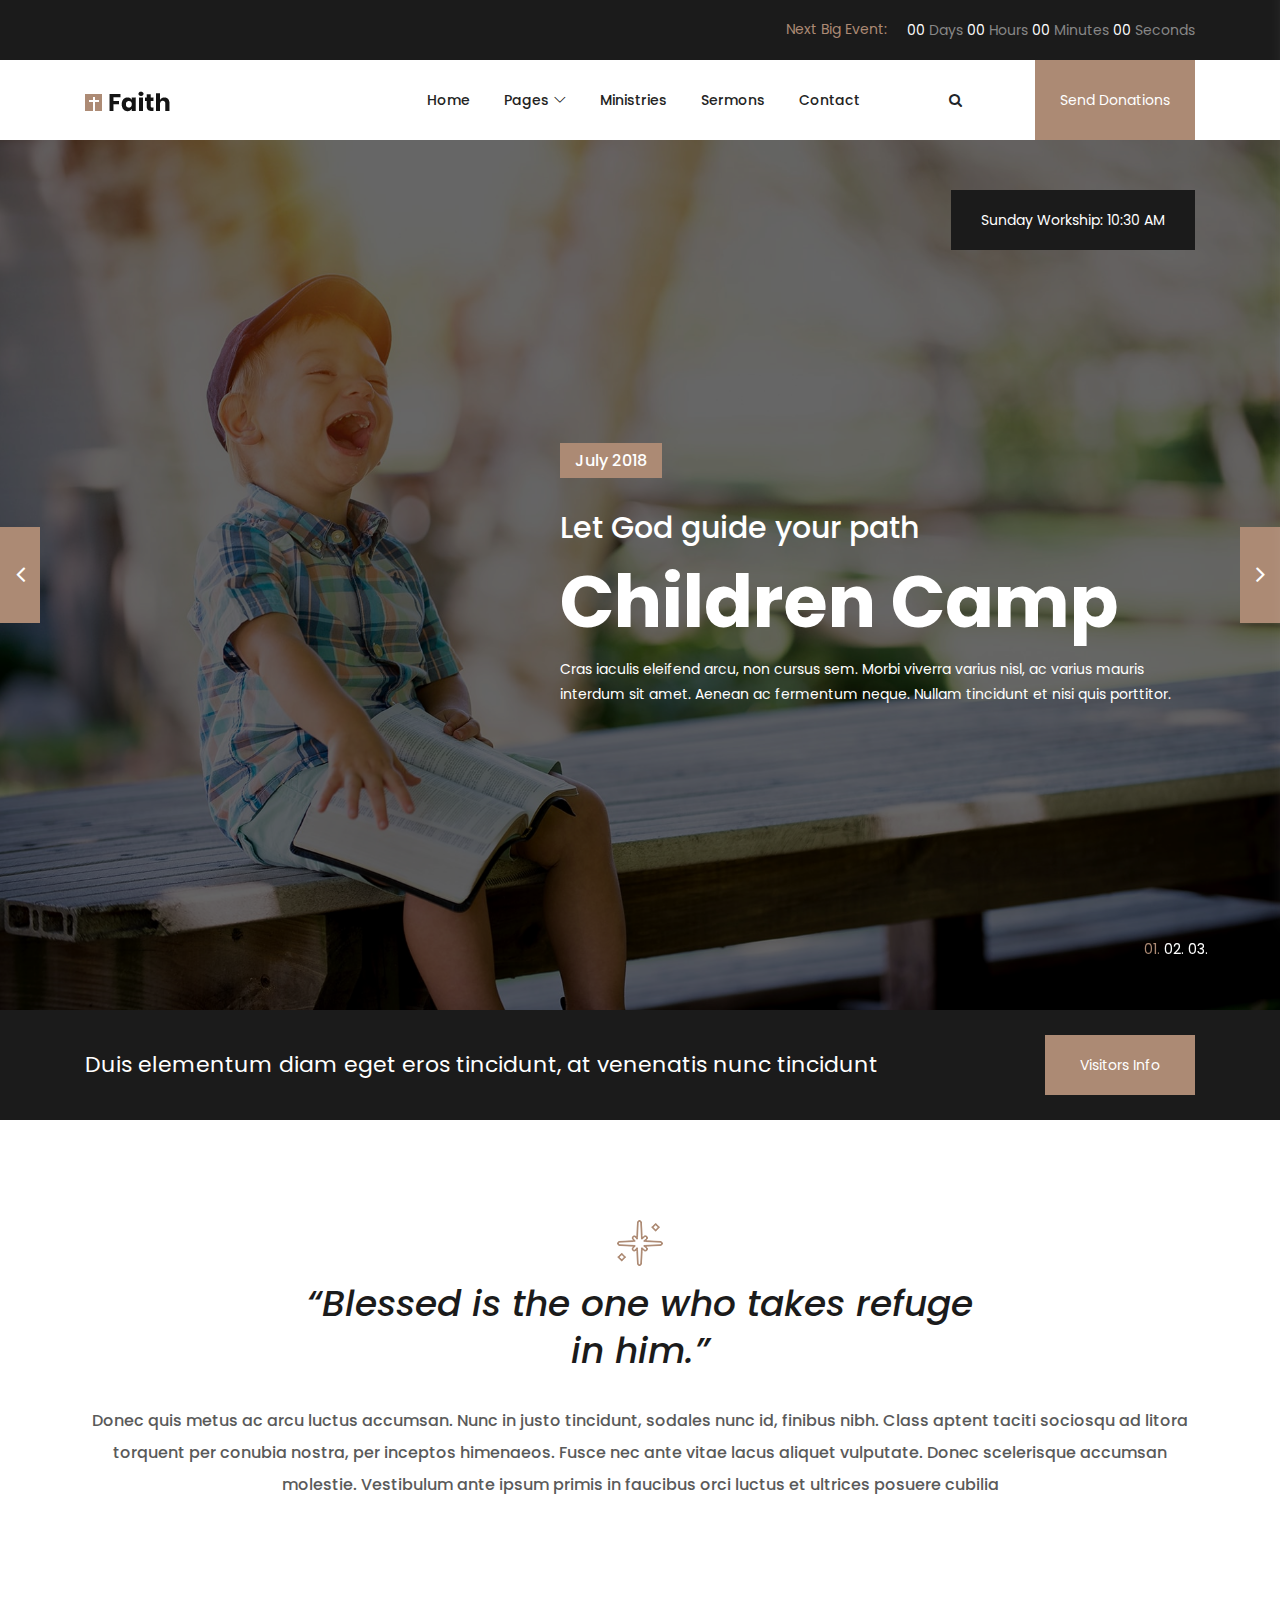
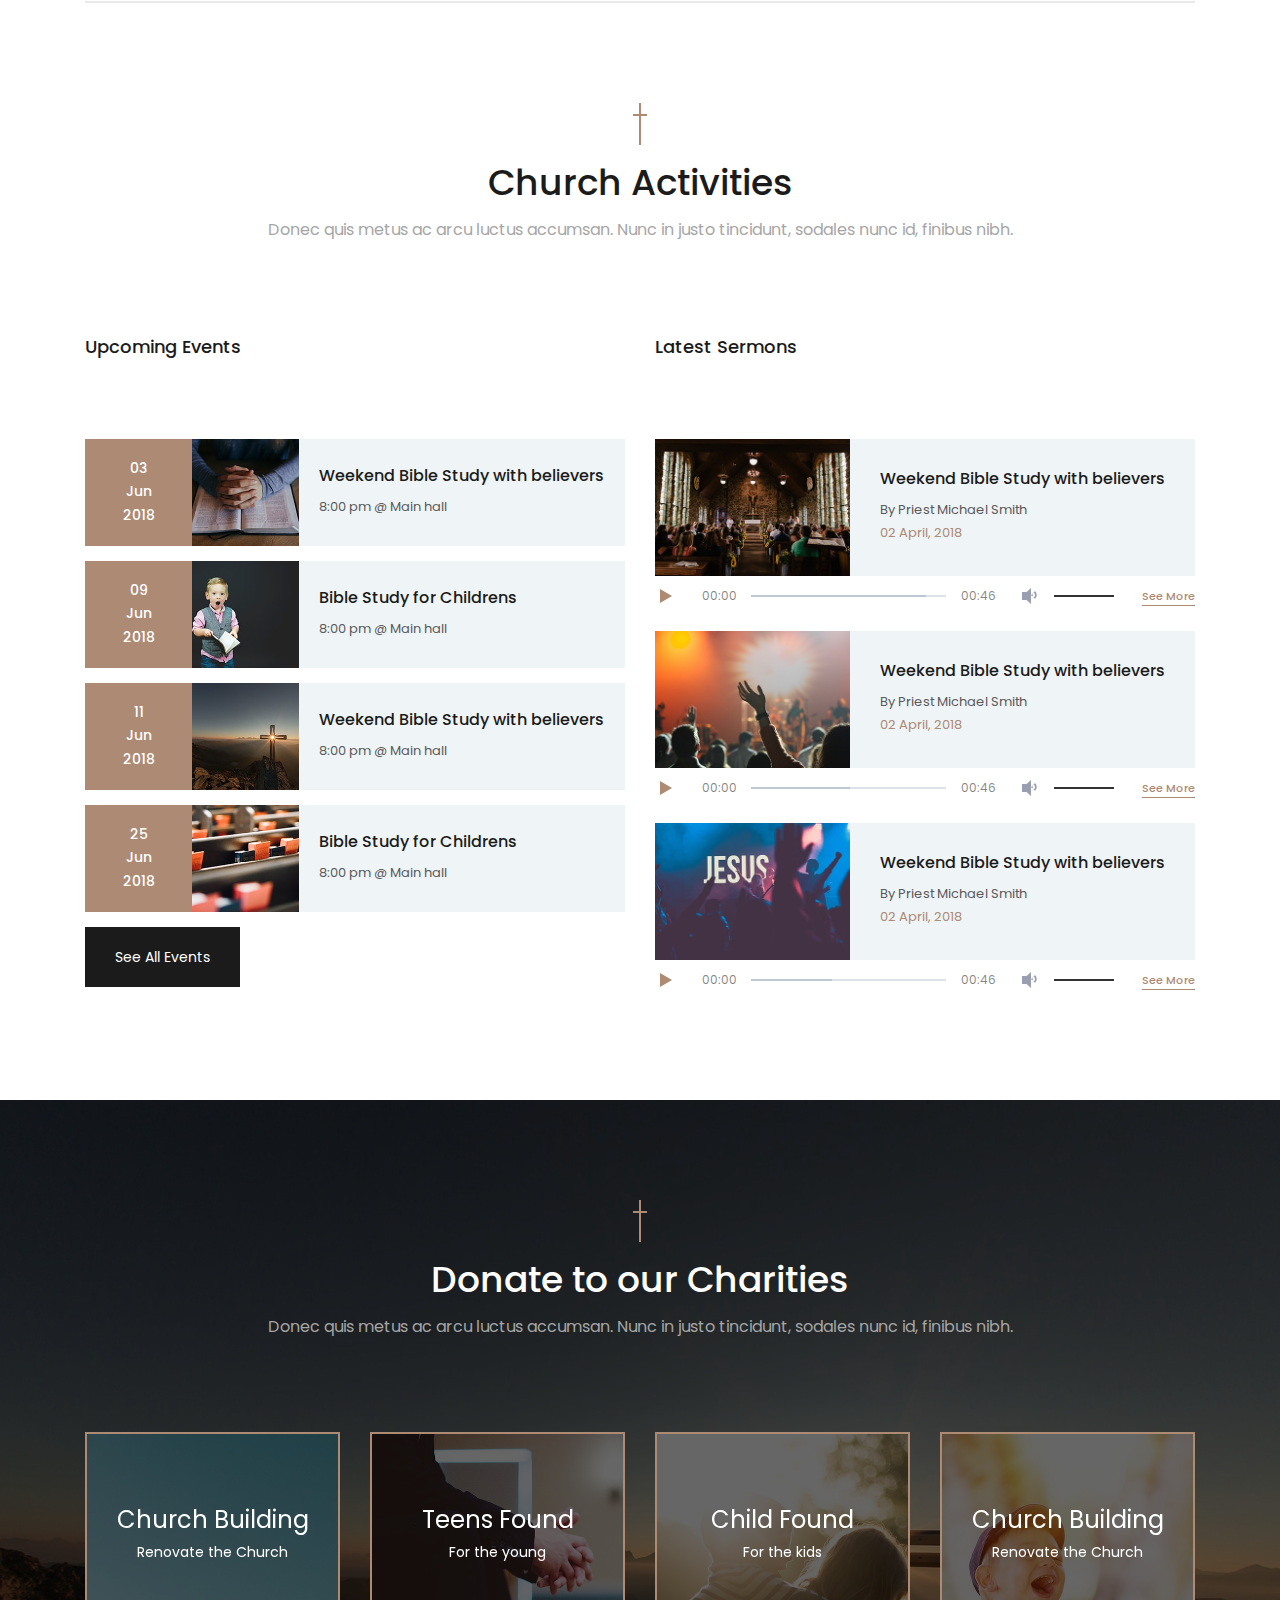
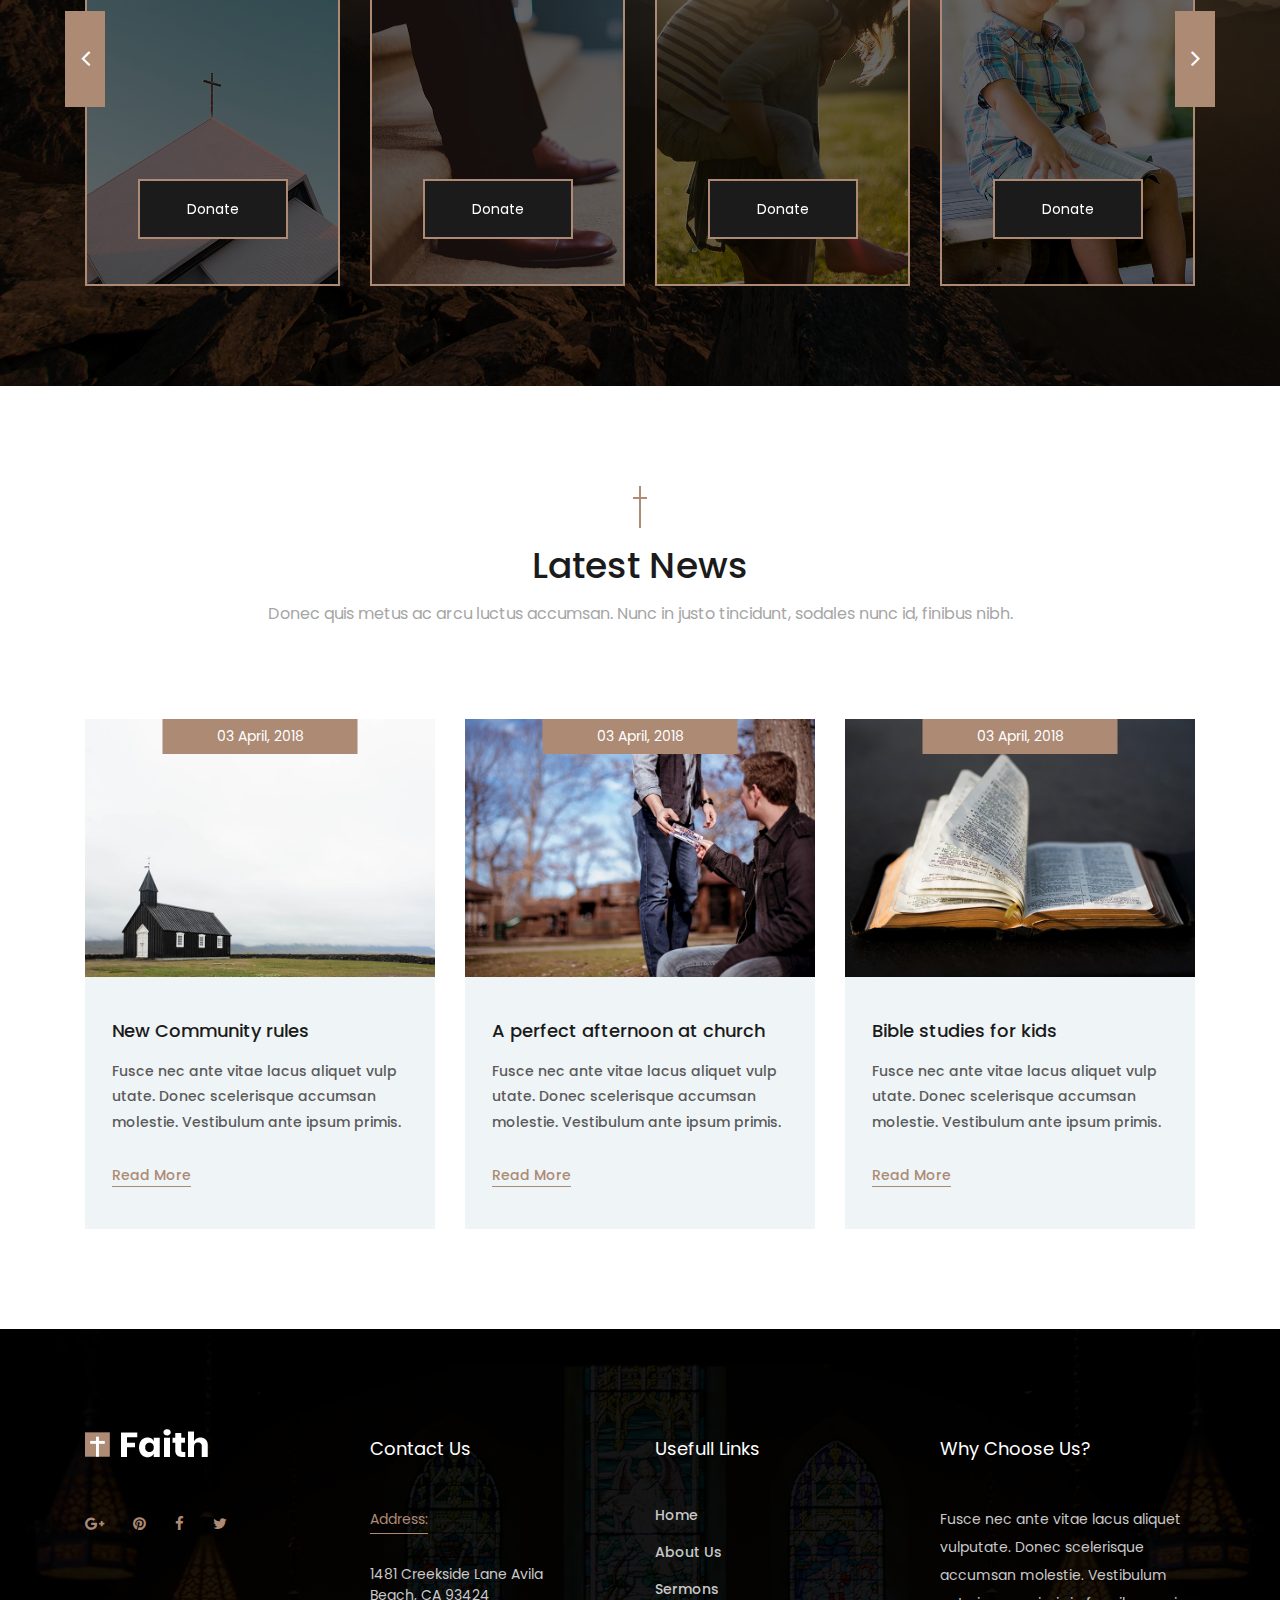
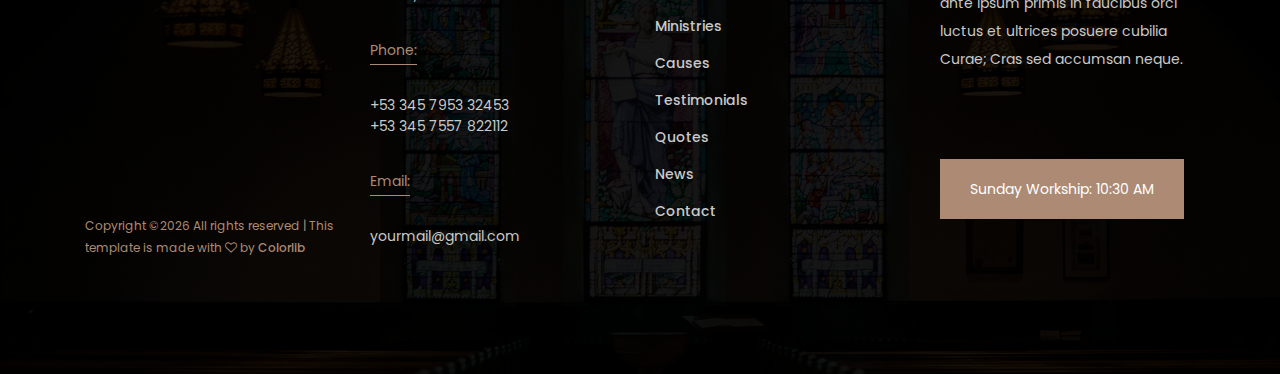
<file: temps/newfrontend/index.html>
<!DOCTYPE html>
<html lang="en">

<head>
    <meta charset="UTF-8">
    <meta name="description" content="">
    <meta http-equiv="X-UA-Compatible" content="IE=edge">
    <meta name="viewport" content="width=device-width, initial-scale=1, shrink-to-fit=no">
    <!-- The above 4 meta tags *must* come first in the head; any other head content must come *after* these tags -->

    <!-- Title -->
    <title>Faith - Church Template | Home</title>

    <!-- Favicon -->
    <link rel="icon" href="img/core-img/favicon.ico">

    <!-- Stylesheet -->
    <link rel="stylesheet" href="style.css">

</head>

<body>
    <!-- ##### Search Wrapper Start ##### -->
    <div class="search-wrapper d-flex align-items-center justify-content-center bg-img foo-bg-overlay" style="background-image: url(img/bg-img/bg-2.jpg);">
       <div class="close--icon">
           <i class="fa fa-times"></i>
       </div>
        <!-- Logo -->
        <a href="index.html" class="search-logo"><img src="img/core-img/logo2.png" alt=""></a>
        <!-- Search Form -->
        <div class="search-form">
            <form action="#" method="get">
                <input type="search" name="search" id="search" placeholder="Enter Your Keywords">
                <button type="submit"><i class="fa fa-search" aria-hidden="true"></i></button>
            </form>
        </div>
        <!-- Copwrite Text -->
        <div class="copywrite-text">
            <p><!-- Link back to Colorlib can't be removed. Template is licensed under CC BY 3.0. -->
Copyright &copy;<script>document.write(new Date().getFullYear());</script> All rights reserved | This template is made with <i class="fa fa-heart-o" aria-hidden="true"></i> by <a href="https://colorlib.com" target="_blank">Colorlib</a>
<!-- Link back to Colorlib can't be removed. Template is licensed under CC BY 3.0. --></p>
        </div>
    </div>
    <!-- ##### Search Wrapper End ##### -->

    <!-- ##### Preloader ##### -->
    <div id="preloader">
        <div class="circle">
            <img src="img/core-img/church.png" alt="">
        </div>
    </div>

    <!-- ##### Header Area Start ##### -->
    <header class="header-area">
        <!-- Top Header Area -->
        <div class="top-header">
            <div class="container h-100">
                <div class="row h-100">
                    <div class="col-12 h-100">
                        <div class="top-header-content h-100 d-flex align-items-center justify-content-end">
                            <!-- Next Events Countdown -->
                            <div class="next-events-countdown d-flex align-items-center">
                                <p>Next Big Event:</p>
                                <div class="events-cd" data-countdown="2022/01/01"></div>
                            </div>
                        </div>
                    </div>
                </div>
            </div>
        </div>

        <!-- Navbar Area -->
        <div class="faith-main-menu">
            <div class="classy-nav-container breakpoint-off">
                <div class="container">
                    <!-- Menu -->
                    <nav class="classy-navbar justify-content-between" id="faithNav">

                        <!-- Logo -->
                        <a class="nav-brand" href="index.html"><img src="img/core-img/logo.png" alt=""></a>

                        <!-- Navbar Toggler -->
                        <div class="classy-navbar-toggler">
                            <span class="navbarToggler"><span></span><span></span><span></span></span>
                        </div>

                        <!-- Menu -->
                        <div class="classy-menu">

                            <!-- Close Button -->
                            <div class="classycloseIcon">
                                <div class="cross-wrap"><span class="top"></span><span class="bottom"></span></div>
                            </div>

                            <!-- Nav Start -->
                            <div class="classynav">

                                <ul>

                                    <li><a href="index.html">Home</a></li>
                                    <li><a href="#">Pages</a>
                                        <ul class="dropdown">
                                            <li><a href="index.html">Home</a></li>
                                            <li><a href="ministries.html">Ministries</a></li>
                                            <li><a href="sermons.html">Sermons</a></li>
                                            <li><a href="blog.html">Blog</a></li>
                                            <li><a href="contact.html">Contact</a></li>
                                            <li><a href="elements.html">Elements</a></li>
                                            <li><a href="#">Dropdown</a>
                                                <ul class="dropdown">
                                                    <li><a href="index.html"></a></li>
                                                    <li><a href="ministries.html">Ministries</a></li>
                                                    <li><a href="sermons.html">Sermons</a></li>
                                                    <li><a href="blog.html">Blog</a></li>
                                                    <li><a href="contact.html">Contact</a></li>
                                                    <li><a href="elements.html">Elements</a></li>
                                                    <li><a href="#">Dropdown</a>
                                                        <ul style="width: auto" class="dropdown">
                                                            <li><a href="index.html">Home12312313123123123123123123123123123123213</a></li>
                                                            <li><a href="ministries.html">Ministries</a></li>
                                                            <li><a href="sermons.html">Sermons</a></li>
                                                            <li><a href="blog.html">Blog</a></li>
                                                            <li><a href="contact.html">Contact</a></li>
                                                            <li><a href="elements.html">Elements</a></li>
                                                        </ul>
                                                    </li>
                                                </ul>
                                            </li>
                                        </ul>
                                    </li>
                                    <li><a href="ministries.html">Ministries</a></li>
                                    <li><a href="sermons.html">Sermons</a></li>
                                    <li><a href="contact.html">Contact</a></li>
                                </ul>

                                <!-- Search Button -->
                                <div class="search-btn">
                                    <i class="fa fa-search" aria-hidden="true"></i>
                                </div>

                                <!-- Donate Button -->
                                <div class="donate-btn">
                                    <a href="#">Send Donations</a>
                                </div>

                            </div>
                            <!-- Nav End -->
                        </div>
                    </nav>
                </div>
            </div>
        </div>
    </header>
    <!-- ##### Header Area End ##### -->

    <!-- ##### Hero Area Start ##### -->
    <section class="hero-area">
        <div class="hero-slides owl-carousel">
            <!-- Single Hero Slide -->
            <div class="single-hero-slide bg-img bg-overlay" style="background-image: url(img/bg-img/bg-2.jpg);">
                <div class="container h-100">
                    <div class="row h-100 align-items-center justify-content-end">
                        <div class="col-12 col-lg-7">
                            <!-- Slides Content -->
                            <div class="hero-slides-content">
                                <h6 class="date" data-animation="fadeInUp" data-delay="100ms">July 2018</h6>
                                <h3 data-animation="fadeInUp" data-delay="300ms">Let God guide your path</h3>
                                <h2 data-animation="fadeInUp" data-delay="500ms">Children Camp</h2>
                                <p data-animation="fadeInUp" data-delay="700ms">Cras iaculis eleifend arcu, non cursus sem. Morbi viverra varius nisl, ac varius mauris interdum sit amet. Aenean ac fermentum neque. Nullam tincidunt et nisi quis porttitor.</p>
                            </div>
                        </div>
                    </div>
                </div>
                <!-- Event Button -->
                <div class="next-event-btn" data-animation="bounceInDown" data-delay="900ms">
                    <div class="container">
                        <div class="row">
                            <div class="col-12 text-right">
                                <a href="#" class="btn faith-btn active">Sunday Workship: 10:30 AM</a>
                            </div>
                        </div>
                    </div>
                </div>
            </div>

            <!-- Single Hero Slide -->
            <div class="single-hero-slide bg-img bg-overlay" style="background-image: url(img/bg-img/bg-1.jpg);">
                <div class="container h-100">
                    <div class="row h-100 align-items-center justify-content-end">
                        <div class="col-12 col-lg-7">
                            <!-- Slides Content -->
                            <div class="hero-slides-content">
                                <h6 class="date" data-animation="fadeInUp" data-delay="100ms">July 2018</h6>
                                <h3 data-animation="fadeInUp" data-delay="300ms">Let God guide your path</h3>
                                <h2 data-animation="fadeInUp" data-delay="500ms">Children Camp</h2>
                                <p data-animation="fadeInUp" data-delay="700ms">Cras iaculis eleifend arcu, non cursus sem. Morbi viverra varius nisl, ac varius mauris interdum sit amet. Aenean ac fermentum neque. Nullam tincidunt et nisi quis porttitor.</p>
                            </div>
                        </div>
                    </div>
                </div>
                <!-- Event Button -->
                <div class="next-event-btn" data-animation="bounceInDown" data-delay="900ms">
                    <div class="container">
                        <div class="row">
                            <div class="col-12 text-right">
                                <a href="#" class="btn faith-btn active">Sunday Workship: 10:30 AM</a>
                            </div>
                        </div>
                    </div>
                </div>
            </div>

            <!-- Single Hero Slide -->
            <div class="single-hero-slide bg-img bg-overlay" style="background-image: url(img/bg-img/bg-3.jpg);">
                <div class="container h-100">
                    <div class="row h-100 align-items-center">
                        <div class="col-12 col-lg-7">
                            <!-- Slides Content -->
                            <div class="hero-slides-content">
                                <h6 class="date" data-animation="fadeInUp" data-delay="100ms">July 2018</h6>
                                <h3 data-animation="fadeInUp" data-delay="300ms">Let God guide your path</h3>
                                <h2 data-animation="fadeInUp" data-delay="500ms">Children Camp</h2>
                                <p data-animation="fadeInUp" data-delay="700ms">Cras iaculis eleifend arcu, non cursus sem. Morbi viverra varius nisl, ac varius mauris interdum sit amet. Aenean ac fermentum neque. Nullam tincidunt et nisi quis porttitor.</p>
                            </div>
                        </div>
                    </div>
                </div>
                <!-- Event Button -->
                <div class="next-event-btn" data-animation="bounceInDown" data-delay="900ms">
                    <div class="container">
                        <div class="row">
                            <div class="col-12 text-right">
                                <a href="#" class="btn faith-btn active">Sunday Workship: 10:30 AM</a>
                            </div>
                        </div>
                    </div>
                </div>
            </div>
        </div>
    </section>
    <!-- ##### Hero Area End ##### -->

    <!-- ##### CTA Area Start ##### -->
    <div class="faith-cta-area">
        <div class="container">
            <div class="row">
                <div class="col-12">
                    <div class="cta-text d-flex justify-content-between align-items-center">
                        <h5>Duis elementum diam eget eros tincidunt, at venenatis nunc tincidunt</h5>
                        <a href="#" class="btn faith-btn">Visitors Info</a>
                    </div>
                </div>
            </div>
        </div>
    </div>
    <!-- ##### CTA Area End ##### -->

    <!-- ##### About Area Start ##### -->
    <section class="faith-about-area section-padding-100-0">
        <div class="container">
            <div class="row">
                <div class="col-12">
                    <div class="about-content">
                        <img src="img/core-img/holy-star.png" alt="">
                        <h2>“Blessed is the one who takes refuge <br>in him.”</h2>
                        <h6>Donec quis metus ac arcu luctus accumsan. Nunc in justo tincidunt, sodales nunc id, finibus nibh. Class aptent taciti sociosqu ad litora torquent per conubia nostra, per inceptos himenaeos. Fusce nec ante vitae lacus aliquet vulputate. Donec scelerisque accumsan molestie. Vestibulum ante ipsum primis in faucibus orci luctus et ultrices posuere cubilia</h6>
                    </div>
                </div>
            </div>
        </div>
    </section>
    <!-- ##### About Area End ##### -->

    <!-- ##### Church Activities Area Start ##### -->
    <section class="church-activities-area section-padding-100-0">
        <div class="container">
            <div class="row">
                <div class="col-12">
                    <div class="section-heading text-center mx-auto">
                        <img src="img/core-img/cross.png" alt="">
                        <h3>Church Activities</h3>
                        <p>Donec quis metus ac arcu luctus accumsan. Nunc in justo tincidunt, sodales nunc id, finibus nibh.</p>
                    </div>
                </div>
            </div>

            <div class="row">
                <div class="col-12 col-lg-6">
                    <!-- Upcoming Events -->
                    <div class="upcoming-events mb-100">
                        <!-- Headline -->
                        <div class="headline">
                            <h5>Upcoming Events</h5>
                        </div>

                        <!-- Single Upcoming Events -->
                        <div class="single-upcoming-events d-flex align-items-center">
                            <!-- Events Date & Thumbnail -->
                            <div class="event-date-thumbnail d-flex align-items-center">
                                <div class="event-date">
                                    <h6>03 <br> Jun <br> 2018</h6>
                                </div>
                                <div class="event-thumbnail bg-img" style="background-image: url(img/bg-img/event1.jpg);"></div>
                            </div>
                            <!-- Events Content -->
                            <div class="events-content">
                                <a href="#">
                                    <h6>Weekend Bible Study with believers</h6>
                                </a>
                                <p>8:00 pm @ Main hall</p>
                            </div>
                        </div>

                        <!-- Single Upcoming Events -->
                        <div class="single-upcoming-events d-flex align-items-center">
                            <!-- Events Date & Thumbnail -->
                            <div class="event-date-thumbnail d-flex align-items-center">
                                <div class="event-date">
                                    <h6>09 <br> Jun <br> 2018</h6>
                                </div>
                                <div class="event-thumbnail bg-img" style="background-image: url(img/bg-img/event2.jpg);"></div>
                            </div>
                            <!-- Events Content -->
                            <div class="events-content">
                                <a href="#">
                                    <h6>Bible Study for Childrens</h6>
                                </a>
                                <p>8:00 pm @ Main hall</p>
                            </div>
                        </div>

                        <!-- Single Upcoming Events -->
                        <div class="single-upcoming-events d-flex align-items-center">
                            <!-- Events Date & Thumbnail -->
                            <div class="event-date-thumbnail d-flex align-items-center">
                                <div class="event-date">
                                    <h6>11 <br> Jun <br> 2018</h6>
                                </div>
                                <div class="event-thumbnail bg-img" style="background-image: url(img/bg-img/event3.jpg);"></div>
                            </div>
                            <!-- Events Content -->
                            <div class="events-content">
                                <a href="#">
                                    <h6>Weekend Bible Study with believers</h6>
                                </a>
                                <p>8:00 pm @ Main hall</p>
                            </div>
                        </div>

                        <!-- Single Upcoming Events -->
                        <div class="single-upcoming-events d-flex align-items-center">
                            <!-- Events Date & Thumbnail -->
                            <div class="event-date-thumbnail d-flex align-items-center">
                                <div class="event-date">
                                    <h6>25 <br> Jun <br> 2018</h6>
                                </div>
                                <div class="event-thumbnail bg-img" style="background-image: url(img/bg-img/event4.jpg);"></div>
                            </div>
                            <!-- Events Content -->
                            <div class="events-content">
                                <a href="#">
                                    <h6>Bible Study for Childrens</h6>
                                </a>
                                <p>8:00 pm @ Main hall</p>
                            </div>
                        </div>

                        <div class="all-events-btn">
                            <a href="#" class="btn faith-btn active">See All Events</a>
                        </div>

                    </div>
                </div>
                <div class="col-12 col-lg-6">
                    <!-- Latest Sermons -->
                    <div class="latest-sermons mb-100">
                        <div class="headline">
                            <h5>Latest Sermons</h5>
                        </div>

                        <!-- Single Sermons Area -->
                        <div class="single-sermons">
                            <div class="sermons-content d-flex align-items-center">
                                <!-- Sermons Thumbnail -->
                                <div class="sermons-thumbnail bg-img" style="background-image: url(img/bg-img/ser1.jpg);"></div>
                                <!-- Sermons Content -->
                                <div class="sermons-text">
                                    <a href="#">
                                        <h6>Weekend Bible Study with believers</h6>
                                    </a>
                                    <p>By Priest Michael Smith</p>
                                    <p class="date">02 April, 2018</p>
                                </div>
                            </div>
                            <div class="sermons-audio-player d-flex align-items-center">
                                <audio preload="auto" controls>
                                    <source src="audio/dummy-audio.mp3">
                                </audio>
                                <div class="see-more-btn">
                                    <a href="#">See More</a>
                                </div>
                            </div>
                        </div>

                        <!-- Single Sermons Area -->
                        <div class="single-sermons">
                            <div class="sermons-content d-flex align-items-center">
                                <!-- Sermons Thumbnail -->
                                <div class="sermons-thumbnail bg-img" style="background-image: url(img/bg-img/ser2.jpg);"></div>
                                <!-- Sermons Content -->
                                <div class="sermons-text">
                                    <a href="#">
                                        <h6>Weekend Bible Study with believers</h6>
                                    </a>
                                    <p>By Priest Michael Smith</p>
                                    <p class="date">02 April, 2018</p>
                                </div>
                            </div>
                            <div class="sermons-audio-player d-flex align-items-center">
                                <audio preload="auto" controls>
                                    <source src="audio/dummy-audio.mp3">
                                </audio>
                                <div class="see-more-btn">
                                    <a href="#">See More</a>
                                </div>
                            </div>
                        </div>

                        <!-- Single Sermons Area -->
                        <div class="single-sermons">
                            <div class="sermons-content d-flex align-items-center">
                                <!-- Sermons Thumbnail -->
                                <div class="sermons-thumbnail bg-img" style="background-image: url(img/bg-img/ser3.jpg);"></div>
                                <!-- Sermons Content -->
                                <div class="sermons-text">
                                    <a href="#">
                                        <h6>Weekend Bible Study with believers</h6>
                                    </a>
                                    <p>By Priest Michael Smith</p>
                                    <p class="date">02 April, 2018</p>
                                </div>
                            </div>
                            <div class="sermons-audio-player d-flex align-items-center">
                                <audio preload="auto" controls>
                                    <source src="audio/dummy-audio.mp3">
                                </audio>
                                <div class="see-more-btn">
                                    <a href="#">See More</a>
                                </div>
                            </div>
                        </div>
                    </div>
                </div>
            </div>
        </div>
    </section>
    <!-- ##### Church Activities Area End ##### -->

    <!-- ##### Donate Area Start ##### -->
    <section class="donate-our-charities section-padding-100 bg-img bg-overlay" style="background-image: url(img/bg-img/bg-3.jpg);">
        <div class="container">
            <div class="row">
                <div class="col-12">
                    <div class="section-heading white text-center mx-auto">
                        <img src="img/core-img/cross.png" alt="">
                        <h3>Donate to our Charities</h3>
                        <p>Donec quis metus ac arcu luctus accumsan. Nunc in justo tincidunt, sodales nunc id, finibus nibh.</p>
                    </div>
                </div>
            </div>

            <div class="row">
                <div class="col-12">
                    <div class="donate-slides owl-carousel">

                        <!-- Single Donate Slide Area -->
                        <div class="single-donate-slide">
                            <img src="img/bg-img/donate1.jpg" alt="">
                            <!-- Donate Content -->
                            <div class="donate-content">
                                <h4>Church Building</h4>
                                <p>Renovate the Church</p>
                            </div>
                            <!-- Donate Button -->
                            <div class="donate-btn text-center">
                                <a href="#" class="btn faith-btn active">Donate</a>
                            </div>
                        </div>

                        <!-- Single Donate Slide Area -->
                        <div class="single-donate-slide">
                            <img src="img/bg-img/donate2.jpg" alt="">
                            <!-- Donate Content -->
                            <div class="donate-content">
                                <h4>Teens Found</h4>
                                <p>For the young</p>
                            </div>
                            <!-- Donate Button -->
                            <div class="donate-btn text-center">
                                <a href="#" class="btn faith-btn active">Donate</a>
                            </div>
                        </div>

                        <!-- Single Donate Slide Area -->
                        <div class="single-donate-slide">
                            <img src="img/bg-img/donate3.jpg" alt="">
                            <!-- Donate Content -->
                            <div class="donate-content">
                                <h4>Child Found</h4>
                                <p>For the kids</p>
                            </div>
                            <!-- Donate Button -->
                            <div class="donate-btn text-center">
                                <a href="#" class="btn faith-btn active">Donate</a>
                            </div>
                        </div>

                        <!-- Single Donate Slide Area -->
                        <div class="single-donate-slide">
                            <img src="img/bg-img/donate4.jpg" alt="">
                            <!-- Donate Content -->
                            <div class="donate-content">
                                <h4>Church Building</h4>
                                <p>Renovate the Church</p>
                            </div>
                            <!-- Donate Button -->
                            <div class="donate-btn text-center">
                                <a href="#" class="btn faith-btn active">Donate</a>
                            </div>
                        </div>

                        <!-- Single Donate Slide Area -->
                        <div class="single-donate-slide">
                            <img src="img/bg-img/donate1.jpg" alt="">
                            <!-- Donate Content -->
                            <div class="donate-content">
                                <h4>Church Building</h4>
                                <p>Renovate the Church</p>
                            </div>
                            <!-- Donate Button -->
                            <div class="donate-btn text-center">
                                <a href="#" class="btn faith-btn active">Donate</a>
                            </div>
                        </div>

                        <!-- Single Donate Slide Area -->
                        <div class="single-donate-slide">
                            <img src="img/bg-img/donate2.jpg" alt="">
                            <!-- Donate Content -->
                            <div class="donate-content">
                                <h4>Teens Found</h4>
                                <p>For the young</p>
                            </div>
                            <!-- Donate Button -->
                            <div class="donate-btn text-center">
                                <a href="#" class="btn faith-btn active">Donate</a>
                            </div>
                        </div>

                        <!-- Single Donate Slide Area -->
                        <div class="single-donate-slide">
                            <img src="img/bg-img/donate3.jpg" alt="">
                            <!-- Donate Content -->
                            <div class="donate-content">
                                <h4>Child Found</h4>
                                <p>For the kids</p>
                            </div>
                            <!-- Donate Button -->
                            <div class="donate-btn text-center">
                                <a href="#" class="btn faith-btn active">Donate</a>
                            </div>
                        </div>

                        <!-- Single Donate Slide Area -->
                        <div class="single-donate-slide">
                            <img src="img/bg-img/donate4.jpg" alt="">
                            <!-- Donate Content -->
                            <div class="donate-content">
                                <h4>Church Building</h4>
                                <p>Renovate the Church</p>
                            </div>
                            <!-- Donate Button -->
                            <div class="donate-btn text-center">
                                <a href="#" class="btn faith-btn active">Donate</a>
                            </div>
                        </div>

                    </div>
                </div>
            </div>
        </div>
    </section>
    <!-- ##### Donate Area End ##### -->

    <!-- ##### Blog Area Start ##### -->
    <div class="faith-blog-area section-padding-100-0">
        <div class="container">
            <div class="row">
                <div class="col-12">
                    <div class="section-heading text-center mx-auto">
                        <img src="img/core-img/cross.png" alt="">
                        <h3>Latest News</h3>
                        <p>Donec quis metus ac arcu luctus accumsan. Nunc in justo tincidunt, sodales nunc id, finibus nibh.</p>
                    </div>
                </div>
            </div>

            <div class="row">
                <!-- Single Blog Area -->
                <div class="col-12 col-lg-4">
                    <div class="single-blog-area mb-100">
                        <div class="blog-thumbnail">
                            <img src="img/blog-img/1.jpg" alt="">
                            <div class="post-date">
                                <a href="#">03 April, 2018</a>
                            </div>
                        </div>
                        <div class="blog-content">
                            <a href="#" class="blog-title">New Community rules</a>
                            <p>Fusce nec ante vitae lacus aliquet vulp utate. Donec scelerisque accumsan molestie. Vestibulum ante ipsum primis.</p>
                            <a href="#" class="readmore-btn">Read More</a>
                        </div>
                    </div>
                </div>

                <!-- Single Blog Area -->
                <div class="col-12 col-lg-4">
                    <div class="single-blog-area mb-100">
                        <div class="blog-thumbnail">
                            <img src="img/blog-img/2.jpg" alt="">
                            <div class="post-date">
                                <a href="#">03 April, 2018</a>
                            </div>
                        </div>
                        <div class="blog-content">
                            <a href="#" class="blog-title">A perfect afternoon at church</a>
                            <p>Fusce nec ante vitae lacus aliquet vulp utate. Donec scelerisque accumsan molestie. Vestibulum ante ipsum primis.</p>
                            <a href="#" class="readmore-btn">Read More</a>
                        </div>
                    </div>
                </div>

                <!-- Single Blog Area -->
                <div class="col-12 col-lg-4">
                    <div class="single-blog-area mb-100">
                        <div class="blog-thumbnail">
                            <img src="img/blog-img/3.jpg" alt="">
                            <div class="post-date">
                                <a href="#">03 April, 2018</a>
                            </div>
                        </div>
                        <div class="blog-content">
                            <a href="#" class="blog-title">Bible studies for kids</a>
                            <p>Fusce nec ante vitae lacus aliquet vulp utate. Donec scelerisque accumsan molestie. Vestibulum ante ipsum primis.</p>
                            <a href="#" class="readmore-btn">Read More</a>
                        </div>
                    </div>
                </div>
            </div>
        </div>
    </div>
    <!-- ##### Blog Area End ##### -->

    <!-- ##### Footer Area Start ##### -->
    <footer class="footer-area">
        <!-- Main Footer Area -->
        <div class="main-footer-area section-padding-100-0 bg-img foo-bg-overlay" style="background-image: url(img/bg-img/bg-1.jpg);">
            <div class="container">
                <div class="row">

                    <!-- Footer Widget Area -->
                    <div class="col-12 col-sm-6 col-xl-3">
                        <div class="d-flex flex-wrap mb-100">
                            <div class="footer-widget">
                                <div class="widget-title">
                                    <a href="#"><img src="img/core-img/logo2.png" alt=""></a>
                                </div>
                                <div class="footer-social-info">
                                    <a href="#"><i class="fa fa-google-plus"></i></a>
                                    <a href="#"><i class="fa fa-pinterest"></i></a>
                                    <a href="#"><i class="fa fa-facebook"></i></a>
                                    <a href="#"><i class="fa fa-twitter"></i></a>
                                </div>
                            </div>
                            <div class="copywrite-text">
                                <p><!-- Link back to Colorlib can't be removed. Template is licensed under CC BY 3.0. -->
Copyright &copy;<script>document.write(new Date().getFullYear());</script> All rights reserved | This template is made with <i class="fa fa-heart-o" aria-hidden="true"></i> by <a href="https://colorlib.com" target="_blank">Colorlib</a>
<!-- Link back to Colorlib can't be removed. Template is licensed under CC BY 3.0. --></p>
                            </div>
                        </div>
                    </div>

                    <!-- Footer Widget Area -->
                    <div class="col-12 col-sm-6 col-xl-3">
                        <div class="footer-widget mb-100">
                            <div class="widget-title">
                                <h6>Contact Us</h6>
                            </div>

                            <!-- Single Contact Area -->
                            <div class="single-contact-area mb-30">
                                <p>Address:</p>
                                <span>1481 Creekside Lane Avila <br>Beach, CA 93424 </span>
                            </div>

                            <!-- Single Contact Area -->
                            <div class="single-contact-area mb-30">
                                <p>Phone:</p>
                                <span>+53 345 7953 32453 <br>+53 345 7557 822112</span>
                            </div>

                            <!-- Single Contact Area -->
                            <div class="single-contact-area mb-30">
                                <p>Email:</p>
                                <span>yourmail@gmail.com</span>
                            </div>
                        </div>
                    </div>

                    <!-- Footer Widget Area -->
                    <div class="col-12 col-sm-6 col-xl-3">
                        <div class="footer-widget mb-100">
                            <div class="widget-title">
                                <h6>Usefull Links</h6>
                            </div>
                            <nav>
                                <ul class="useful-links">
                                    <li><a href="#">Home</a></li>
                                    <li><a href="#">About Us</a></li>
                                    <li><a href="#">Sermons</a></li>
                                    <li><a href="#">Ministries</a></li>
                                    <li><a href="#">Causes</a></li>
                                    <li><a href="#">Testimonials</a></li>
                                    <li><a href="#">Quotes</a></li>
                                    <li><a href="#">News</a></li>
                                    <li><a href="#">Contact</a></li>
                                </ul>
                            </nav>
                        </div>
                    </div>

                    <!-- Footer Widget Area -->
                    <div class="col-12 col-sm-6 col-xl-3">
                        <div class="footer-widget mb-100">
                            <div class="widget-title">
                                <h6>Why Choose us?</h6>
                            </div>
                            <p>Fusce nec ante vitae lacus aliquet vulputate. Donec scelerisque accumsan molestie. Vestibulum ante ipsum primis in faucibus orci luctus et ultrices posuere cubilia Curae; Cras sed accumsan neque.</p>
                            <a href="#" class="btn faith-btn mt-70">Sunday Workship: 10:30 AM</a>
                        </div>
                    </div>
                </div>
            </div>
        </div>
    </footer>
    <!-- ##### Footer Area Start ##### -->

    <!-- ##### All Javascript Script ##### -->
    <!-- jQuery-2.2.4 js -->
    <script src="js/jquery/jquery-2.2.4.min.js"></script>
    <!-- Popper js -->
    <script src="js/bootstrap/popper.min.js"></script>
    <!-- Bootstrap js -->
    <script src="js/bootstrap/bootstrap.min.js"></script>
    <!-- All Plugins js -->
    <script src="js/plugins/plugins.js"></script>
    <script src="js/plugins/audioplayer.js"></script>
    <!-- Active js -->
    <script src="js/active.js"></script>
</body>

</html>
</file>
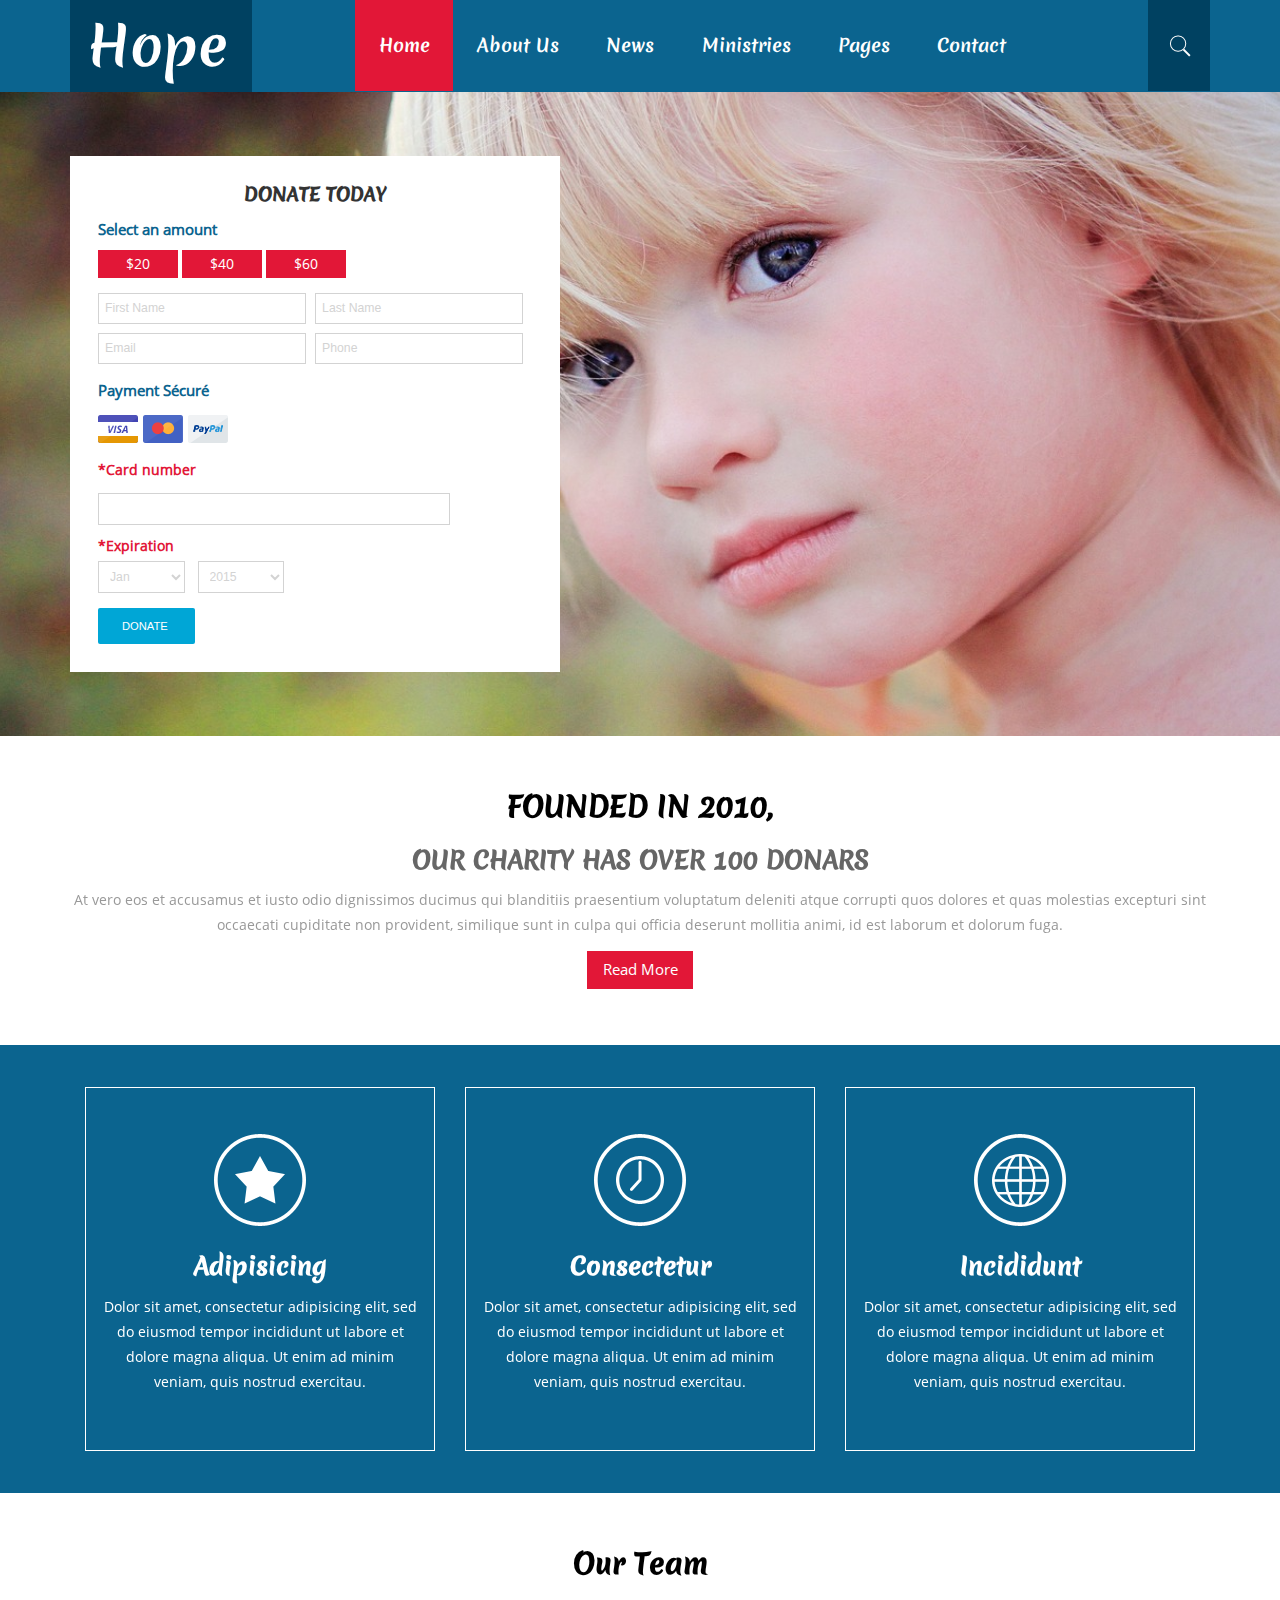
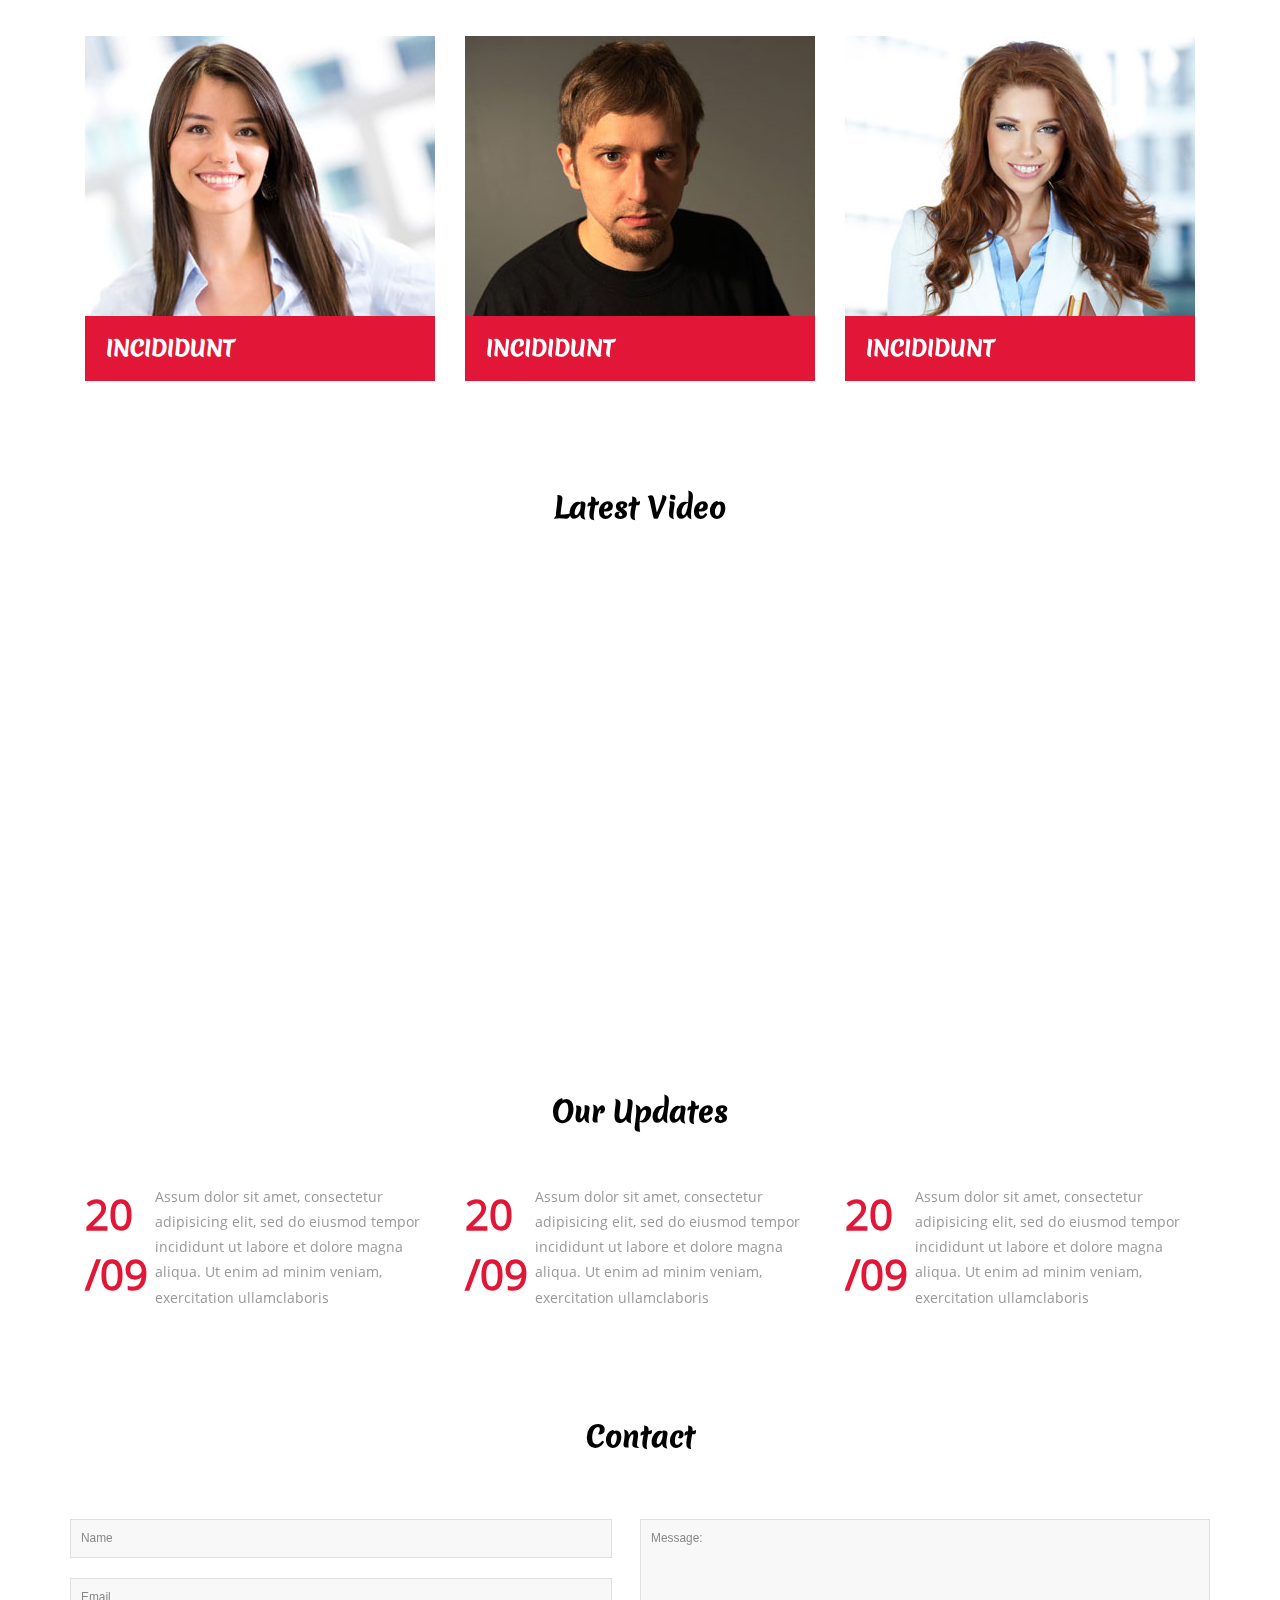
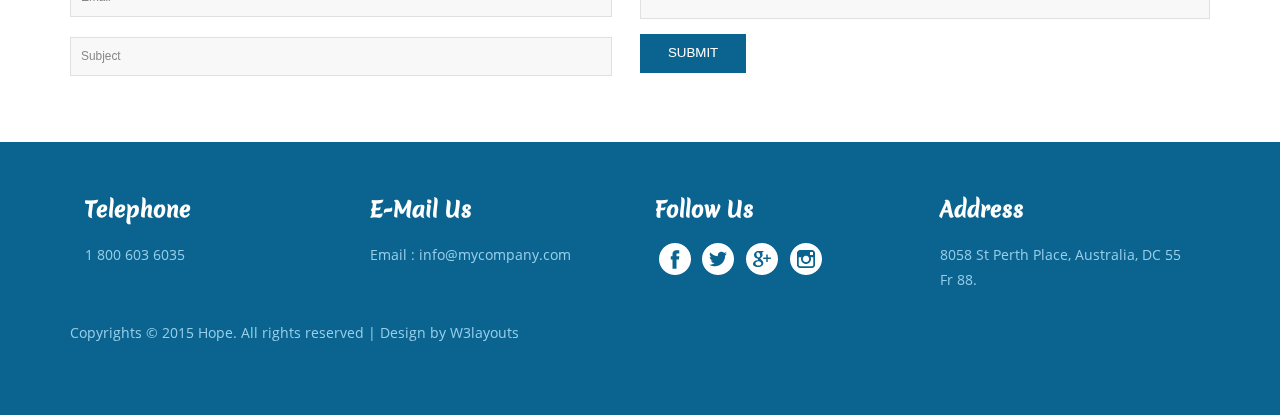
<file: temps/web/index.html>
<!--A Design by W3layouts
Author: W3layout
Author URL: http://w3layouts.com
License: Creative Commons Attribution 3.0 Unported
License URL: http://creativecommons.org/licenses/by/3.0/
-->
<!DOCTYPE HTML>
<html>
<head>
<title>Hope A Social & People Category Flat Bootstarp Responsive Website Template | Home :: w3layouts</title>
<link href="css/bootstrap.css" rel='stylesheet' type='text/css' />
<!-- jQuery (necessary JavaScript plugins) -->
<script type='text/javascript' src="js/jquery-1.11.1.min.js"></script>
<!-- Custom Theme files -->
<link href="css/style.css" rel='stylesheet' type='text/css' />
<!-- Custom Theme files -->
<!--//theme-style-->
<meta name="viewport" content="width=device-width, initial-scale=1">
<meta http-equiv="Content-Type" content="text/html; charset=utf-8" />
<meta name="keywords" content="Hope Responsive web template, Bootstrap Web Templates, Flat Web Templates, Andriod Compatible web template, 
Smartphone Compatible web template, free webdesigns for Nokia, Samsung, LG, SonyErricsson, Motorola web design" />
<script type="application/x-javascript"> addEventListener("load", function() { setTimeout(hideURLbar, 0); }, false); function hideURLbar(){ window.scrollTo(0,1); } </script>
<script type="text/javascript" src="js/bootstrap.js"></script>
<script type="text/javascript" src="js/move-top.js"></script>
       <script type="text/javascript" src="js/easing.js"></script>
		<script type="text/javascript">
			jQuery(document).ready(function($) {
				$(".scroll").click(function(event){		
					event.preventDefault();
					$('html,body').animate({scrollTop:$(this.hash).offset().top},1200);
				});
			});
		</script>
		<script type="text/javascript">
		$(document).ready(function() {
				/*
				var defaults = {
				containerID: 'toTop', // fading element id
				containerHoverID: 'toTopHover', // fading element hover id
				scrollSpeed: 1200,
				easingType: 'linear' 
				};
				*/
		$().UItoTop({ easingType: 'easeOutQuart' });
});
</script>
</head>
<body>
<!-- header -->
	<div class="header">
		<div class="logo">
			<h1><a href="index.html">Hope</a></h1>
		</div>	
<!-- start header menu -->
			<div class="header-top">
				<div class="head-nav">
					<nav class="navbar navbar-default">
						<div class="container-fluid">
							<div class="navbar-header">
								<button type="button" class="navbar-toggle collapsed" data-toggle="collapse" data-target="#bs-example-navbar-collapse-1" aria-expanded="false">
										<span class="sr-only">Toggle navigation</span>
										<span class="icon-bar"></span>
										<span class="icon-bar"></span>
										<span class="icon-bar"></span>
								</button>
							</div>
							<div class="collapse navbar-collapse" id="bs-example-navbar-collapse-1">
								<ul class="nav navbar-nav">
									<li class="active"><a href="index.html">Home </a></li>
									<li><a href="about.html">About Us</a></li>
									<li><a href="news.html">News</a></li>
									<li><a href="ministries.html">Ministries</a></li>
									<li><a href="pages.html">Pages</a></li>
									<li><a href="contact.html">Contact</a></li>
								</ul>
							</div>
						</div>
					</nav>
				</div>
				<div class="search-box">
					<div id="sb-search" class="sb-search">
						<form>
							<input class="sb-search-input" placeholder="Enter your search term..." type="search" name="search" id="search">
							<input class="sb-search-submit" type="submit" value="">
							<span class="sb-icon-search"> </span>
							</form>
					</div>
				</div>
				<div class="clearfix"> </div>
				<!-- search-scripts -->
					<script src="js/classie.js"></script>
					<script src="js/uisearch.js"></script>
					<script>
						new UISearch( document.getElementById( 'sb-search' ) );
					</script>
				<!-- //search-scripts -->
			</div>
		<div class="clearfix"> </div>
	</div>
<!-- header -->
<!-- start banner -->
	<div class="banner">
		<div class="container">
			<div class="donate">
				<h1>DONATE TODAY</h1>
				<h2>Select an amount</h2>
					<li><a href="#">$20</a></li>
					<li><a href="#">$40</a></li>
					<li><a href="#">$60</a></li>
						<div class="clearfix"> </div>
				<div class="do-na">
					<form>
						
						<input type="text" class="text" value="First Name" onfocus="this.value = '';" onblur="if (this.value == '') {this.value = 'First Name';}">
						
						<input type="text" class="text" value="Last Name" onfocus="this.value = '';" onblur="if (this.value == '') {this.value = 'Last Name';}">
						<div class="clearfix"> </div>
						
						<input type="text" class="text" value="Email" onfocus="this.value = '';" onblur="if (this.value == '') {this.value = 'Email';}">
						
						<input type="text" class="text" value="Phone" onfocus="this.value = '';" onblur="if (this.value == '') {this.value = 'Phone';}">
						<div class="clearfix"> </div>
					</form>
				</div>
				<div class="card">
				
				<div class="cardss">
					<h2>Payment Sécuré</h2>
					<li><img src="images/vi.png" class="img-responsive" alt=""/></li>
					<li><img src="images/fl.png" class="img-responsive" alt=""/></li>
					<li><img src="images/pa.png" class="img-responsive" alt=""/></li>
					<div class="clearfix"> </div>
			</div>
				<form>
				<h5>*Card number</h5>
				<input type="text" class="text" value="" onfocus="this.value = '';" onblur="if (this.value == '') {this.value = '';}">
					<h5>*Expiration</h5>
						<select class="arrival">
							<option>Jan</option>
							<option>Feb</option>
							<option>Mar</option>
							<option>Apr</option>
							<option>May</option>
							<option>June</option>
							<option>July</option>
							<option>Aug</option>
							<option>Sep</option>
							<option>Oct</option>
							<option>Nov</option>					 
							<option>Dec</option>
						</select>
						<select class="arrival">
							<option>2015</option>
							<option>2016</option>
							<option>2017</option>
							<option>2018</option>
							<option>2019</option>
							<option>2020</option>
						</select>
				 </form>
					<div class="button-9">
					
						<input type="submit" value="Donate ">
					
					</div>
				</div>
			</div>
		</div>
	</div>
<!-- end banner -->
<!-- founder -->
<div class="founder">
	<div class="container">
		<h3>FOUNDED IN 2010,</h3>
		<h4>OUR CHARITY HAS OVER 100 DONARS</h4>
		<P>At vero eos et accusamus et iusto odio dignissimos ducimus qui blanditiis praesentium voluptatum deleniti atque
			corrupti quos dolores et quas molestias excepturi sint occaecati cupiditate non provident, similique sunt in culpa qui
			officia deserunt mollitia animi, id est laborum et dolorum fuga.</P>
		<a class="hvr-shutter-in-horizontal" href="#">Read More</a>
	</div>
</div>
<!-- founder -->
<!-- deffence -->
<div class="deffence">
	<div class="container">
		<div class="col-md-4 deffence-rgt">
			<div class="deffence-left">
				<img src="images/9.png" class="img-responsive" alt=""/>
				<h3>Adipisicing</h3>
				<p>Dolor sit amet, consectetur adipisicing elit, sed do eiusmod tempor incididunt ut labore et dolore magna aliqua. Ut enim ad minim veniam, quis nostrud exercitau.</p>
			</div>
		</div>
		<div class="col-md-4 deffence-rgt">
			<div class="deffence-left">
				<img src="images/10.png" class="img-responsive" alt=""/>
				<h3>Consectetur</h3>
				<p>Dolor sit amet, consectetur adipisicing elit, sed do eiusmod tempor incididunt ut labore et dolore magna aliqua. Ut enim ad minim veniam, quis nostrud exercitau.</p>
			</div>
		</div>
		<div class="col-md-4 deffence-rgt">
			<div class="deffence-left">
				<img src="images/11.png" class="img-responsive" alt=""/>
				<h3>Incididunt </h3>
				<p>Dolor sit amet, consectetur adipisicing elit, sed do eiusmod tempor incididunt ut labore et dolore magna aliqua. Ut enim ad minim veniam, quis nostrud exercitau.</p>
			</div>
		</div>
		<div class="clearfix"> </div>
	</div>
</div>
<!-- deffence -->
<!-- team -->
<div class="team">
	<div class="container">
	<h3>Our Team</h3>
		<div class="col-md-4 team-rgt">
			<img src="images/20.jpg" class="img-responsive" alt=""/>
			<h4>Incididunt </h4>
			
		</div>
		<div class="col-md-4 team-rgt">
			<img src="images/19.jpg" class="img-responsive" alt=""/>
			<h4>Incididunt </h4>
		</div>
		<div class="col-md-4 team-rgt">
			<img src="images/21.jpg" class="img-responsive" alt=""/>
			<h4>Incididunt </h4>
			
		</div>
		<div class="clearfix"> </div>
	</div>
</div>
<!-- team -->
<!-- video -->
<div class="video">
	<div class="container">
		<h3>Latest Video</h3>
		<iframe width="100%" height="400" src="https://www.youtube.com/embed/p29dKpHnPjQ" frameborder="0" allowfullscreen></iframe>
	</div>
</div>
<!-- video -->
<!-- our -->
<div class="our">
	<div class="container">
		<h3>Our Updates</h3>
		<div class="col-md-4 our-tp">
			<div class="ou-lft">
				<span>20
				/09</span>
			</div>
			<div class="ou-rgt">
				<p>Assum dolor sit amet, consectetur adipisicing elit, sed do eiusmod tempor incididunt ut labore et dolore magna aliqua. Ut enim ad minim veniam, exercitation ullamclaboris</p>
			</div>
			<div class="clearfix"> </div>
		</div>
		<div class="col-md-4 our-tp">
			<div class="ou-lft">
				<span>20
				/09</span>
			</div>
			<div class="ou-rgt">
				<p>Assum dolor sit amet, consectetur adipisicing elit, sed do eiusmod tempor incididunt ut labore et dolore magna aliqua. Ut enim ad minim veniam, exercitation ullamclaboris  </p>
			</div>
			<div class="clearfix"> </div>
		</div>
		<div class="col-md-4 our-tp">
			<div class="ou-lft">
				<span>20
				/09</span>
			</div>
			<div class="ou-rgt">
				<p>Assum dolor sit amet, consectetur adipisicing elit, sed do eiusmod tempor incididunt ut labore et dolore magna aliqua. Ut enim ad minim veniam, exercitation ullamclaboris  </p>
			</div>
			<div class="clearfix"> </div>
		</div>
		<div class="clearfix"> </div>
	</div>
</div>
<!-- our -->
<!-- co-ntact -->
<div class="co-ntact">
	<div class="container">
	<h3>Contact</h3>
				  <form method="post" action="contact-post.html">
					<div class="to">
                     	<input type="text" class="text" value="Name" onfocus="this.value = '';" onblur="if (this.value == '') {this.value = 'Name';}">
					 	<input type="text" class="text" value="Email" onfocus="this.value = '';" onblur="if (this.value == '') {this.value = 'Email';}">
					 	<input type="text" class="text" value="Subject" onfocus="this.value = '';" onblur="if (this.value == '') {this.value = 'Subject';}">
					</div>
					<div class="text">
	                   <textarea value="Message:" onfocus="this.value = '';" onblur="if (this.value == '') {this.value = 'Message';}">Message:</textarea>
	                   <div class="form-submit">
			           <input name="submit" type="submit" id="submit" value="Submit"><br>
			           </div>
	                </div>
	                <div class="clearfix"></div>
                   </form>
			     
	</div>
</div>
<!-- co-ntact -->
<!-- footer -->
<div class="footer">
	<div class="container">
		<div class="col-md-3 footer-left">
			<h3>Telephone</h3>
			<p>1 800 603 6035</p>
		</div>
		<div class="col-md-3 footer-left">
			<h3>E-Mail Us</h3>
			<p>Email : <a href="mailto:info@example.com">info@mycompany.com</a></p>
		</div>
		<div class="col-md-3 footer-left">
			<h3>Follow Us</h3>
			<ul>
				<li><a href="#"><i class="facebok"> </i></a></li>
				<li><a href="#"><i class="twiter"> </i></a></li>
				<li><a href="#"><i class="goog"> </i></a></li>
				<li><a href="#"><i class="inst"> </i></a></li>
					<div class="clearfix"></div>	
			</ul>
		</div>
		<div class="col-md-3 footer-left">
			<h3>Address</h3>
			<p>8058 St Perth Place,
Australia, DC 55 Fr 88.</p>
		</div>
			<div class="clearfix"></div>
			<div class="foot-bottom">
				<p>Copyrights © 2015 Hope. All rights reserved | Design by <a href="http://w3layouts.com/">W3layouts</a></p>
			</div>
	</div>
</div>
<!-- footer -->
<a href="#" id="toTop" style="display: block;"><span id="toTopHover" style="opacity: 0;"></span> <span id="toTopHover" style="opacity: 0;"> </span></a>
</body>
</html>
</file>
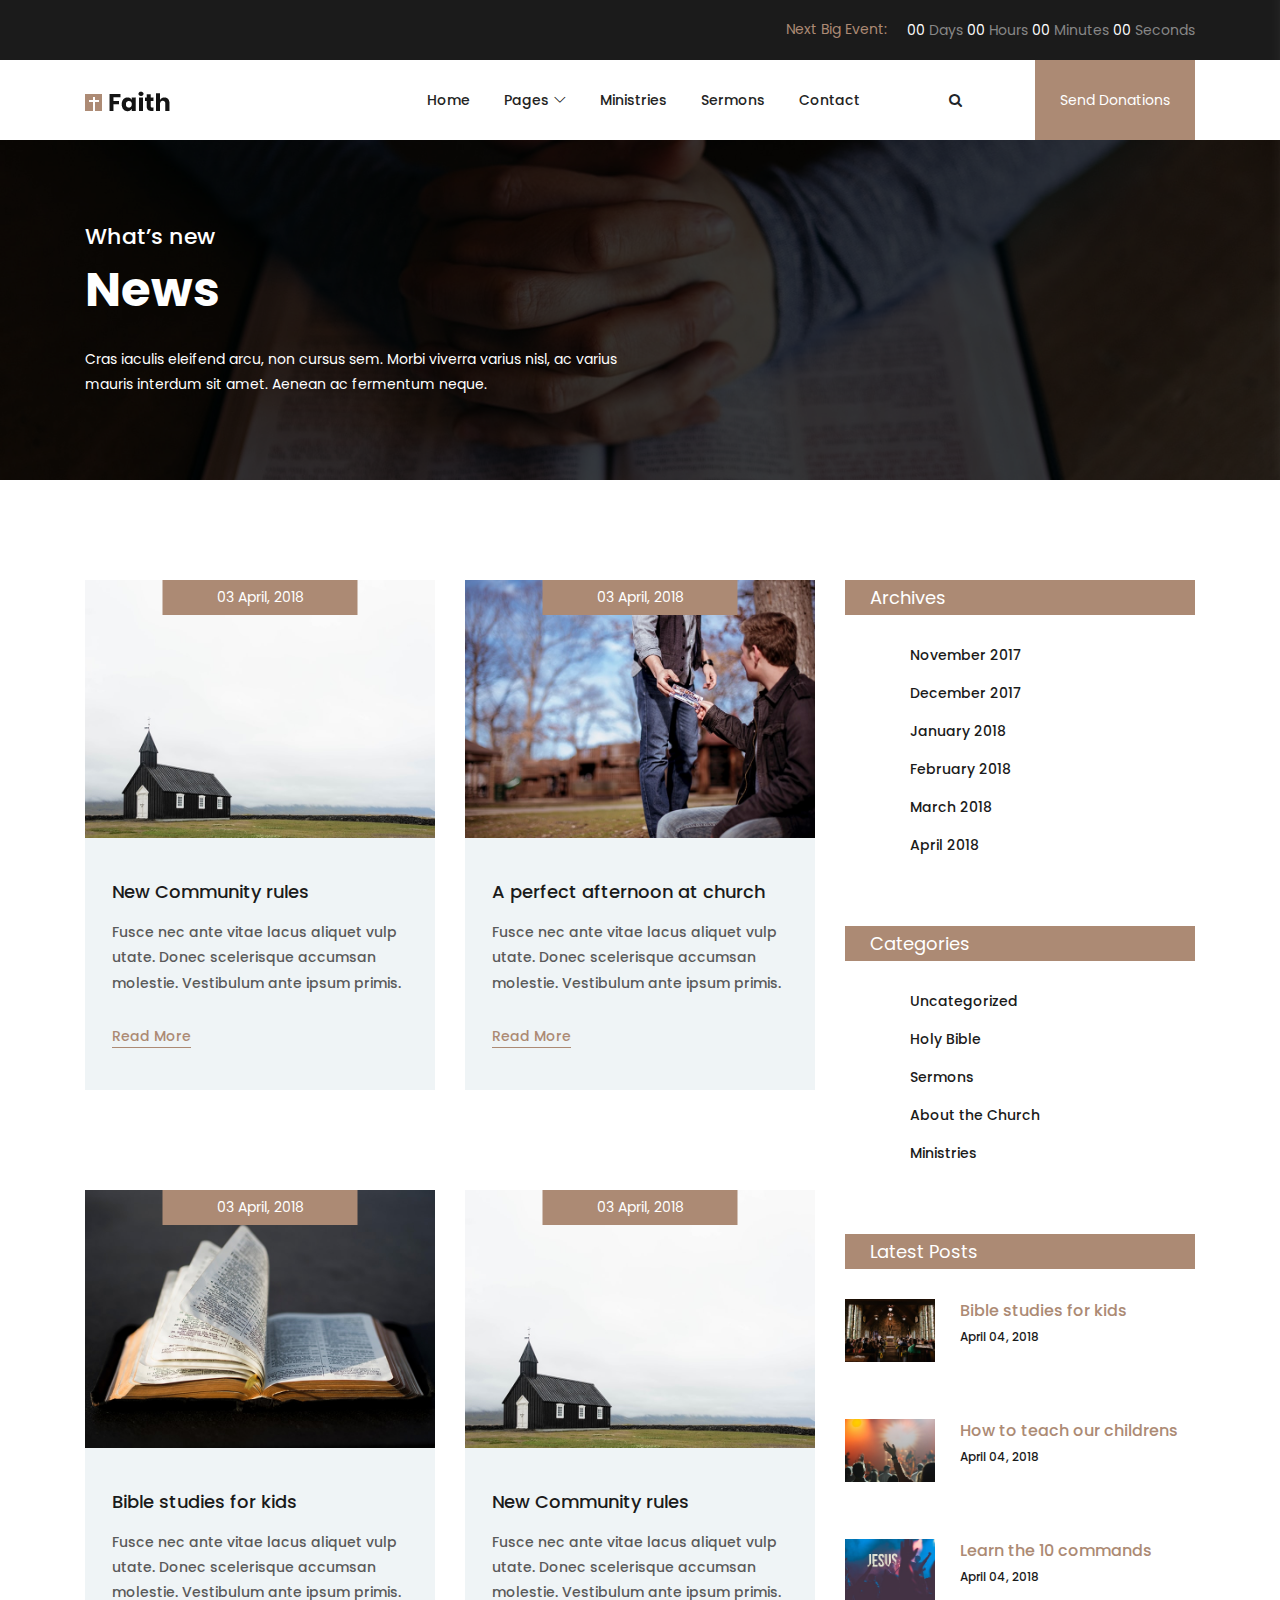
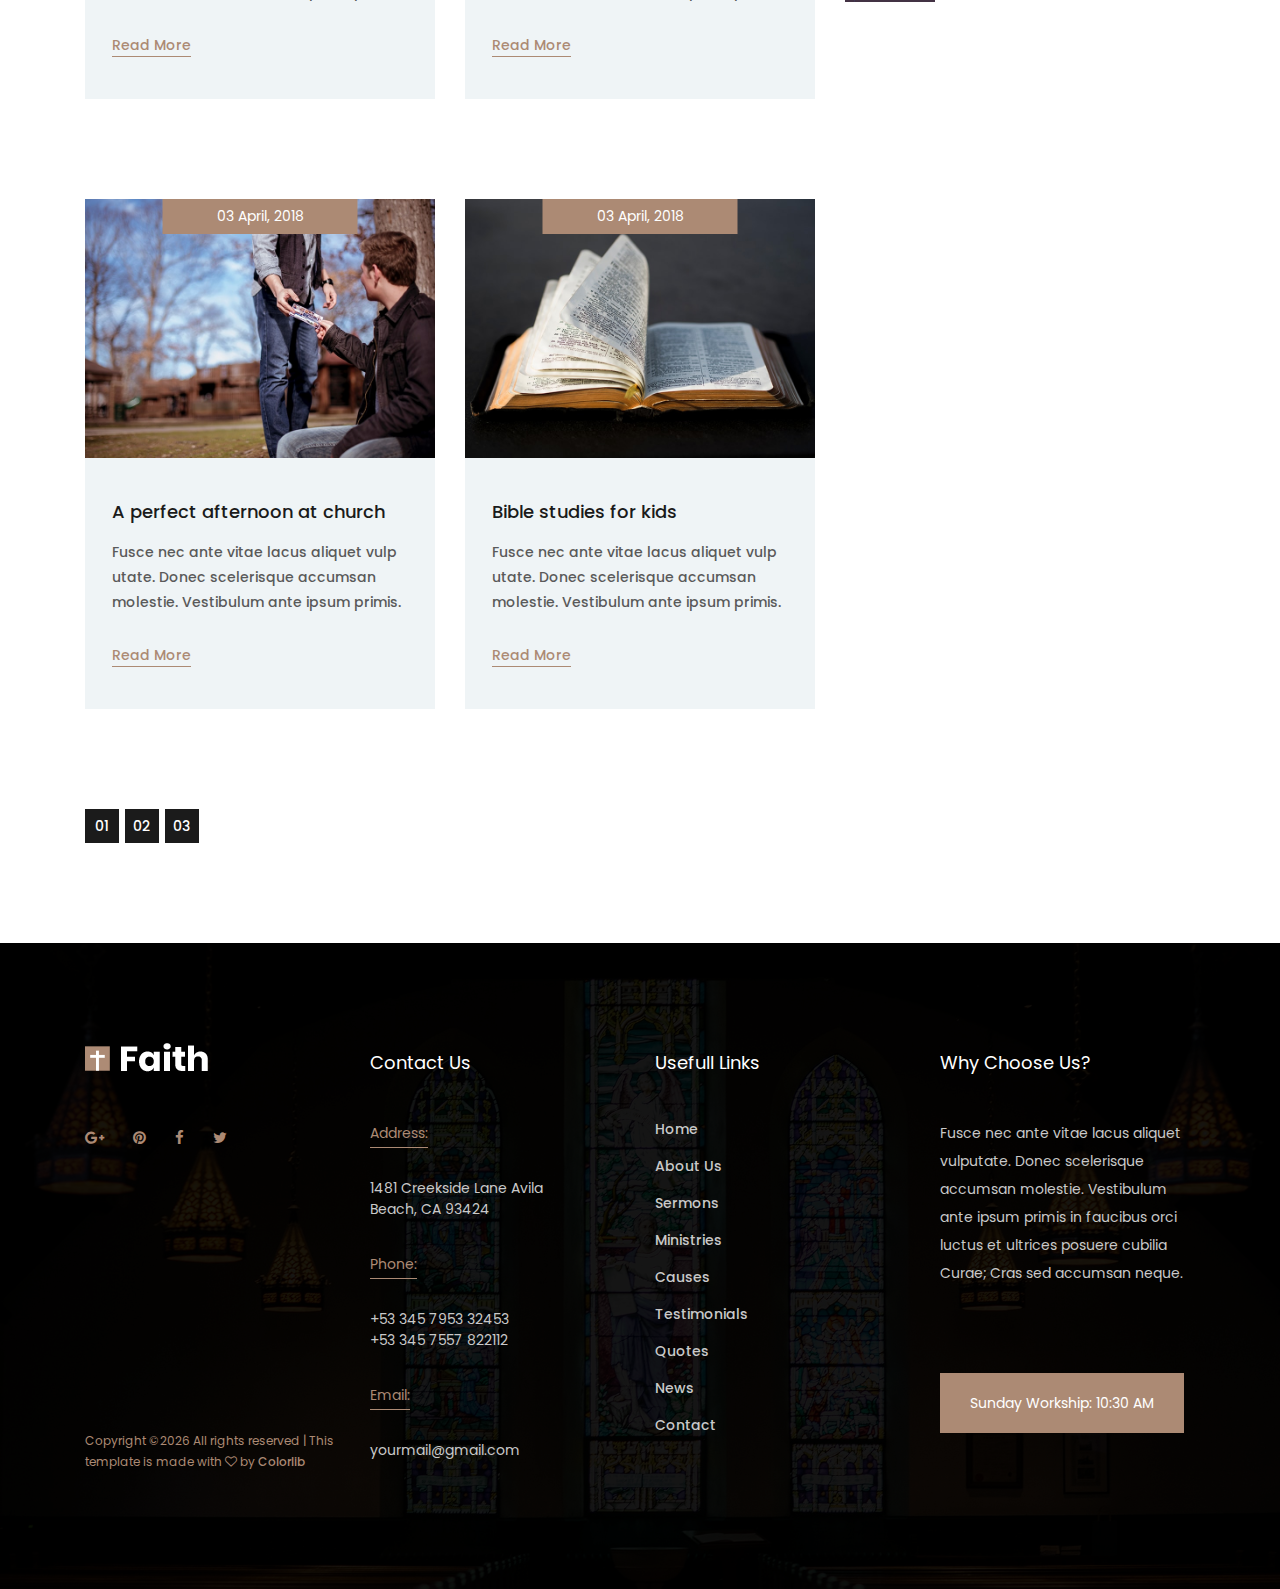
<file: temps/newfrontend/blog.html>
<!DOCTYPE html>
<html lang="en">

<head>
    <meta charset="UTF-8">
    <meta name="description" content="">
    <meta http-equiv="X-UA-Compatible" content="IE=edge">
    <meta name="viewport" content="width=device-width, initial-scale=1, shrink-to-fit=no">
    <!-- The above 4 meta tags *must* come first in the head; any other head content must come *after* these tags -->

    <!-- Title -->
    <title>Faith - Church Template | Blog</title>

    <!-- Favicon -->
    <link rel="icon" href="img/core-img/favicon.ico">

    <!-- Stylesheet -->
    <link rel="stylesheet" href="style.css">

</head>

<body>
    <!-- ##### Search Wrapper Start ##### -->
    <div class="search-wrapper d-flex align-items-center justify-content-center bg-img foo-bg-overlay" style="background-image: url(img/bg-img/bg-2.jpg);">
       <div class="close--icon">
           <i class="fa fa-times"></i>
       </div>
        <!-- Logo -->
        <a href="index.html" class="search-logo"><img src="img/core-img/logo2.png" alt=""></a>
        <!-- Search Form -->
        <div class="search-form">
            <form action="#" method="get">
                <input type="search" name="search" id="search" placeholder="Enter Your Keywords">
                <button type="submit"><i class="fa fa-search" aria-hidden="true"></i></button>
            </form>
        </div>
        <!-- Copwrite Text -->
        <div class="copywrite-text">
            <p><!-- Link back to Colorlib can't be removed. Template is licensed under CC BY 3.0. -->
Copyright &copy;<script>document.write(new Date().getFullYear());</script> All rights reserved | This template is made with <i class="fa fa-heart-o" aria-hidden="true"></i> by <a href="https://colorlib.com" target="_blank">Colorlib</a>
<!-- Link back to Colorlib can't be removed. Template is licensed under CC BY 3.0. --></p>
        </div>
    </div>
    <!-- ##### Search Wrapper End ##### -->

    <!-- ##### Preloader ##### -->
    <div id="preloader">
        <div class="circle">
            <img src="img/core-img/church.png" alt="">
        </div>
    </div>

    <!-- ##### Header Area Start ##### -->
    <header class="header-area">
        <!-- Top Header Area -->
        <div class="top-header">
            <div class="container h-100">
                <div class="row h-100">
                    <div class="col-12 h-100">
                        <div class="top-header-content h-100 d-flex align-items-center justify-content-end">
                            <!-- Next Events Countdown -->
                            <div class="next-events-countdown d-flex align-items-center">
                                <p>Next Big Event:</p>
                                <div class="events-cd" data-countdown="2022/01/01"></div>
                            </div>
                        </div>
                    </div>
                </div>
            </div>
        </div>

        <!-- Navbar Area -->
        <div class="faith-main-menu">
            <div class="classy-nav-container breakpoint-off">
                <div class="container">
                    <!-- Menu -->
                    <nav class="classy-navbar justify-content-between" id="faithNav">

                        <!-- Logo -->
                        <a class="nav-brand" href="index.html"><img src="img/core-img/logo.png" alt=""></a>

                        <!-- Navbar Toggler -->
                        <div class="classy-navbar-toggler">
                            <span class="navbarToggler"><span></span><span></span><span></span></span>
                        </div>

                        <!-- Menu -->
                        <div class="classy-menu">

                            <!-- Close Button -->
                            <div class="classycloseIcon">
                                <div class="cross-wrap"><span class="top"></span><span class="bottom"></span></div>
                            </div>

                            <!-- Nav Start -->
                            <div class="classynav">
                                <ul>
                                    <li><a href="index.html">Home</a></li>
                                    <li><a href="#">Pages</a>
                                        <ul class="dropdown">
                                            <li><a href="index.html">Home</a></li>
                                            <li><a href="ministries.html">Ministries</a></li>
                                            <li><a href="sermons.html">Sermons</a></li>
                                            <li><a href="blog.html">Blog</a></li>
                                            <li><a href="contact.html">Contact</a></li>
                                            <li><a href="elements.html">Elements</a></li>
                                            <li><a href="#">Dropdown</a>
                                                <ul class="dropdown">
                                                    <li><a href="index.html">Home</a></li>
                                                    <li><a href="ministries.html">Ministries</a></li>
                                                    <li><a href="sermons.html">Sermons</a></li>
                                                    <li><a href="blog.html">Blog</a></li>
                                                    <li><a href="contact.html">Contact</a></li>
                                                    <li><a href="elements.html">Elements</a></li>
                                                    <li><a href="#">Dropdown</a>
                                                        <ul class="dropdown">
                                                            <li><a href="index.html">Home</a></li>
                                                            <li><a href="ministries.html">Ministries</a></li>
                                                            <li><a href="sermons.html">Sermons</a></li>
                                                            <li><a href="blog.html">Blog</a></li>
                                                            <li><a href="contact.html">Contact</a></li>
                                                            <li><a href="elements.html">Elements</a></li>
                                                        </ul>
                                                    </li>
                                                </ul>
                                            </li>
                                        </ul>
                                    </li>
                                    <li><a href="ministries.html">Ministries</a></li>
                                    <li><a href="sermons.html">Sermons</a></li>
                                    <li><a href="contact.html">Contact</a></li>
                                </ul>

                                <!-- Search Button -->
                                <div class="search-btn">
                                    <i class="fa fa-search" aria-hidden="true"></i>
                                </div>

                                <!-- Donate Button -->
                                <div class="donate-btn">
                                    <a href="#">Send Donations</a>
                                </div>

                            </div>
                            <!-- Nav End -->
                        </div>
                    </nav>
                </div>
            </div>
        </div>
    </header>
    <!-- ##### Header Area End ##### -->

    <!-- ##### Breadcumb Area Start ##### -->
    <div class="breadcumb-area bg-img" style="background-image: url(img/bg-img/bg-8.jpg);">
        <div class="container h-100">
            <div class="row h-100 align-items-center">
                <div class="col-12 col-md-6">
                    <div class="breadcumb-text">
                        <h5>What’s new</h5>
                        <h2>News</h2>
                        <p>Cras iaculis eleifend arcu, non cursus sem. Morbi viverra varius nisl, ac varius mauris interdum sit amet. Aenean ac fermentum neque.</p>
                    </div>
                </div>
            </div>
        </div>
    </div>
    <!-- ##### Breadcumb Area End ##### -->

    <!-- ##### Blog Area Start ##### -->
    <div class="blog-area section-padding-100">
        <div class="container">
            <div class="row">
                <div class="col-12 col-lg-8">
                    <div class="faith-blog-posts">
                        <div class="row">

                            <!-- Single Blog Area -->
                            <div class="col-12 col-lg-6">
                                <div class="single-blog-area mb-100">
                                    <div class="blog-thumbnail">
                                        <img src="img/blog-img/1.jpg" alt="">
                                        <div class="post-date">
                                            <a href="#">03 April, 2018</a>
                                        </div>
                                    </div>
                                    <div class="blog-content">
                                        <a href="#" class="blog-title">New Community rules</a>
                                        <p>Fusce nec ante vitae lacus aliquet vulp utate. Donec scelerisque accumsan molestie. Vestibulum ante ipsum primis.</p>
                                        <a href="#" class="readmore-btn">Read More</a>
                                    </div>
                                </div>
                            </div>

                            <!-- Single Blog Area -->
                            <div class="col-12 col-lg-6">
                                <div class="single-blog-area mb-100">
                                    <div class="blog-thumbnail">
                                        <img src="img/blog-img/2.jpg" alt="">
                                        <div class="post-date">
                                            <a href="#">03 April, 2018</a>
                                        </div>
                                    </div>
                                    <div class="blog-content">
                                        <a href="#" class="blog-title">A perfect afternoon at church</a>
                                        <p>Fusce nec ante vitae lacus aliquet vulp utate. Donec scelerisque accumsan molestie. Vestibulum ante ipsum primis.</p>
                                        <a href="#" class="readmore-btn">Read More</a>
                                    </div>
                                </div>
                            </div>

                            <!-- Single Blog Area -->
                            <div class="col-12 col-lg-6">
                                <div class="single-blog-area mb-100">
                                    <div class="blog-thumbnail">
                                        <img src="img/blog-img/3.jpg" alt="">
                                        <div class="post-date">
                                            <a href="#">03 April, 2018</a>
                                        </div>
                                    </div>
                                    <div class="blog-content">
                                        <a href="#" class="blog-title">Bible studies for kids</a>
                                        <p>Fusce nec ante vitae lacus aliquet vulp utate. Donec scelerisque accumsan molestie. Vestibulum ante ipsum primis.</p>
                                        <a href="#" class="readmore-btn">Read More</a>
                                    </div>
                                </div>
                            </div>

                            <!-- Single Blog Area -->
                            <div class="col-12 col-lg-6">
                                <div class="single-blog-area mb-100">
                                    <div class="blog-thumbnail">
                                        <img src="img/blog-img/1.jpg" alt="">
                                        <div class="post-date">
                                            <a href="#">03 April, 2018</a>
                                        </div>
                                    </div>
                                    <div class="blog-content">
                                        <a href="#" class="blog-title">New Community rules</a>
                                        <p>Fusce nec ante vitae lacus aliquet vulp utate. Donec scelerisque accumsan molestie. Vestibulum ante ipsum primis.</p>
                                        <a href="#" class="readmore-btn">Read More</a>
                                    </div>
                                </div>
                            </div>

                            <!-- Single Blog Area -->
                            <div class="col-12 col-lg-6">
                                <div class="single-blog-area mb-100">
                                    <div class="blog-thumbnail">
                                        <img src="img/blog-img/2.jpg" alt="">
                                        <div class="post-date">
                                            <a href="#">03 April, 2018</a>
                                        </div>
                                    </div>
                                    <div class="blog-content">
                                        <a href="#" class="blog-title">A perfect afternoon at church</a>
                                        <p>Fusce nec ante vitae lacus aliquet vulp utate. Donec scelerisque accumsan molestie. Vestibulum ante ipsum primis.</p>
                                        <a href="#" class="readmore-btn">Read More</a>
                                    </div>
                                </div>
                            </div>

                            <!-- Single Blog Area -->
                            <div class="col-12 col-lg-6">
                                <div class="single-blog-area mb-100">
                                    <div class="blog-thumbnail">
                                        <img src="img/blog-img/3.jpg" alt="">
                                        <div class="post-date">
                                            <a href="#">03 April, 2018</a>
                                        </div>
                                    </div>
                                    <div class="blog-content">
                                        <a href="#" class="blog-title">Bible studies for kids</a>
                                        <p>Fusce nec ante vitae lacus aliquet vulp utate. Donec scelerisque accumsan molestie. Vestibulum ante ipsum primis.</p>
                                        <a href="#" class="readmore-btn">Read More</a>
                                    </div>
                                </div>
                            </div>

                        </div>
                    </div>

                    <!-- Pagination Area -->
                    <div class="pagination-area">
                        <nav aria-label="Page navigation">
                            <ul class="pagination">
                                <li class="page-item"><a class="page-link" href="#">01</a></li>
                                <li class="page-item"><a class="page-link" href="#">02</a></li>
                                <li class="page-item"><a class="page-link" href="#">03</a></li>
                            </ul>
                        </nav>
                    </div>
                </div>

                <div class="col-12 col-lg-4">
                    <div class="faith-blog-sidebar-area">

                        <!-- Widget -->
                        <div class="blog-widget-area">
                            <h5>Archives</h5>
                            <ul>
                                <li><a href="#">November 2017</a></li>
                                <li><a href="#">December 2017</a></li>
                                <li><a href="#">January 2018</a></li>
                                <li><a href="#">February 2018</a></li>
                                <li><a href="#">March 2018</a></li>
                                <li><a href="#">April 2018</a></li>
                            </ul>
                        </div>

                        <!-- Widget -->
                        <div class="blog-widget-area">
                            <h5>Categories</h5>
                            <ul>
                                <li><a href="#">Uncategorized</a></li>
                                <li><a href="#">Holy Bible</a></li>
                                <li><a href="#">Sermons</a></li>
                                <li><a href="#">About the Church</a></li>
                                <li><a href="#">Ministries</a></li>
                            </ul>
                        </div>

                        <!-- Widget -->
                        <div class="blog-widget-area">
                            <h5>Latest Posts</h5>

                            <!-- Single Latest Blog Post -->
                            <div class="single-latest-blog-post d-flex mb-30">
                                <div class="latest-blog-post-thumb">
                                    <img src="img/bg-img/ser1.jpg" alt="">
                                </div>
                                <div class="latest-blog-post-content">
                                    <a href="#" class="post-title">Bible studies for kids</a>
                                    <a href="#" class="post-date">April 04, 2018</a>
                                </div>
                            </div>

                            <!-- Single Latest Blog Post -->
                            <div class="single-latest-blog-post d-flex mb-30">
                                <div class="latest-blog-post-thumb">
                                    <img src="img/bg-img/ser2.jpg" alt="">
                                </div>
                                <div class="latest-blog-post-content">
                                    <a href="#" class="post-title">How to teach our childrens</a>
                                    <a href="#" class="post-date">April 04, 2018</a>
                                </div>
                            </div>

                            <!-- Single Latest Blog Post -->
                            <div class="single-latest-blog-post d-flex mb-30">
                                <div class="latest-blog-post-thumb">
                                    <img src="img/bg-img/ser3.jpg" alt="">
                                </div>
                                <div class="latest-blog-post-content">
                                    <a href="#" class="post-title">Learn the 10 commands</a>
                                    <a href="#" class="post-date">April 04, 2018</a>
                                </div>
                            </div>

                        </div>
                    </div>
                </div>
            </div>
        </div>
    </div>
    <!-- ##### Blog Area End ##### -->

    <!-- ##### Footer Area Start ##### -->
    <footer class="footer-area">
        <!-- Main Footer Area -->
        <div class="main-footer-area section-padding-100-0 bg-img foo-bg-overlay" style="background-image: url(img/bg-img/bg-1.jpg);">
            <div class="container">
                <div class="row">

                    <!-- Footer Widget Area -->
                    <div class="col-12 col-sm-6 col-xl-3">
                        <div class="d-flex flex-wrap mb-100">
                            <div class="footer-widget">
                                <div class="widget-title">
                                    <a href="#"><img src="img/core-img/logo2.png" alt=""></a>
                                </div>
                                <div class="footer-social-info">
                                    <a href="#"><i class="fa fa-google-plus"></i></a>
                                    <a href="#"><i class="fa fa-pinterest"></i></a>
                                    <a href="#"><i class="fa fa-facebook"></i></a>
                                    <a href="#"><i class="fa fa-twitter"></i></a>
                                </div>
                            </div>
                            <div class="copywrite-text">
                                <p><!-- Link back to Colorlib can't be removed. Template is licensed under CC BY 3.0. -->
Copyright &copy;<script>document.write(new Date().getFullYear());</script> All rights reserved | This template is made with <i class="fa fa-heart-o" aria-hidden="true"></i> by <a href="https://colorlib.com" target="_blank">Colorlib</a>
<!-- Link back to Colorlib can't be removed. Template is licensed under CC BY 3.0. --></p>
                            </div>
                        </div>
                    </div>

                    <!-- Footer Widget Area -->
                    <div class="col-12 col-sm-6 col-xl-3">
                        <div class="footer-widget mb-100">
                            <div class="widget-title">
                                <h6>Contact Us</h6>
                            </div>

                            <!-- Single Contact Area -->
                            <div class="single-contact-area mb-30">
                                <p>Address:</p>
                                <span>1481 Creekside Lane Avila <br>Beach, CA 93424 </span>
                            </div>

                            <!-- Single Contact Area -->
                            <div class="single-contact-area mb-30">
                                <p>Phone:</p>
                                <span>+53 345 7953 32453 <br>+53 345 7557 822112</span>
                            </div>

                            <!-- Single Contact Area -->
                            <div class="single-contact-area mb-30">
                                <p>Email:</p>
                                <span>yourmail@gmail.com</span>
                            </div>
                        </div>
                    </div>

                    <!-- Footer Widget Area -->
                    <div class="col-12 col-sm-6 col-xl-3">
                        <div class="footer-widget mb-100">
                            <div class="widget-title">
                                <h6>Usefull Links</h6>
                            </div>
                            <nav>
                                <ul class="useful-links">
                                    <li><a href="#">Home</a></li>
                                    <li><a href="#">About Us</a></li>
                                    <li><a href="#">Sermons</a></li>
                                    <li><a href="#">Ministries</a></li>
                                    <li><a href="#">Causes</a></li>
                                    <li><a href="#">Testimonials</a></li>
                                    <li><a href="#">Quotes</a></li>
                                    <li><a href="#">News</a></li>
                                    <li><a href="#">Contact</a></li>
                                </ul>
                            </nav>
                        </div>
                    </div>

                    <!-- Footer Widget Area -->
                    <div class="col-12 col-sm-6 col-xl-3">
                        <div class="footer-widget mb-100">
                            <div class="widget-title">
                                <h6>Why Choose us?</h6>
                            </div>
                            <p>Fusce nec ante vitae lacus aliquet vulputate. Donec scelerisque accumsan molestie. Vestibulum ante ipsum primis in faucibus orci luctus et ultrices posuere cubilia Curae; Cras sed accumsan neque.</p>
                            <a href="#" class="btn faith-btn mt-70">Sunday Workship: 10:30 AM</a>
                        </div>
                    </div>
                </div>
            </div>
        </div>
    </footer>
    <!-- ##### Footer Area Start ##### -->

    <!-- ##### All Javascript Script ##### -->
    <!-- jQuery-2.2.4 js -->
    <script src="js/jquery/jquery-2.2.4.min.js"></script>
    <!-- Popper js -->
    <script src="js/bootstrap/popper.min.js"></script>
    <!-- Bootstrap js -->
    <script src="js/bootstrap/bootstrap.min.js"></script>
    <!-- All Plugins js -->
    <script src="js/plugins/plugins.js"></script>
    <script src="js/plugins/audioplayer.js"></script>
    <!-- Active js -->
    <script src="js/active.js"></script>
</body>

</html>
</file>
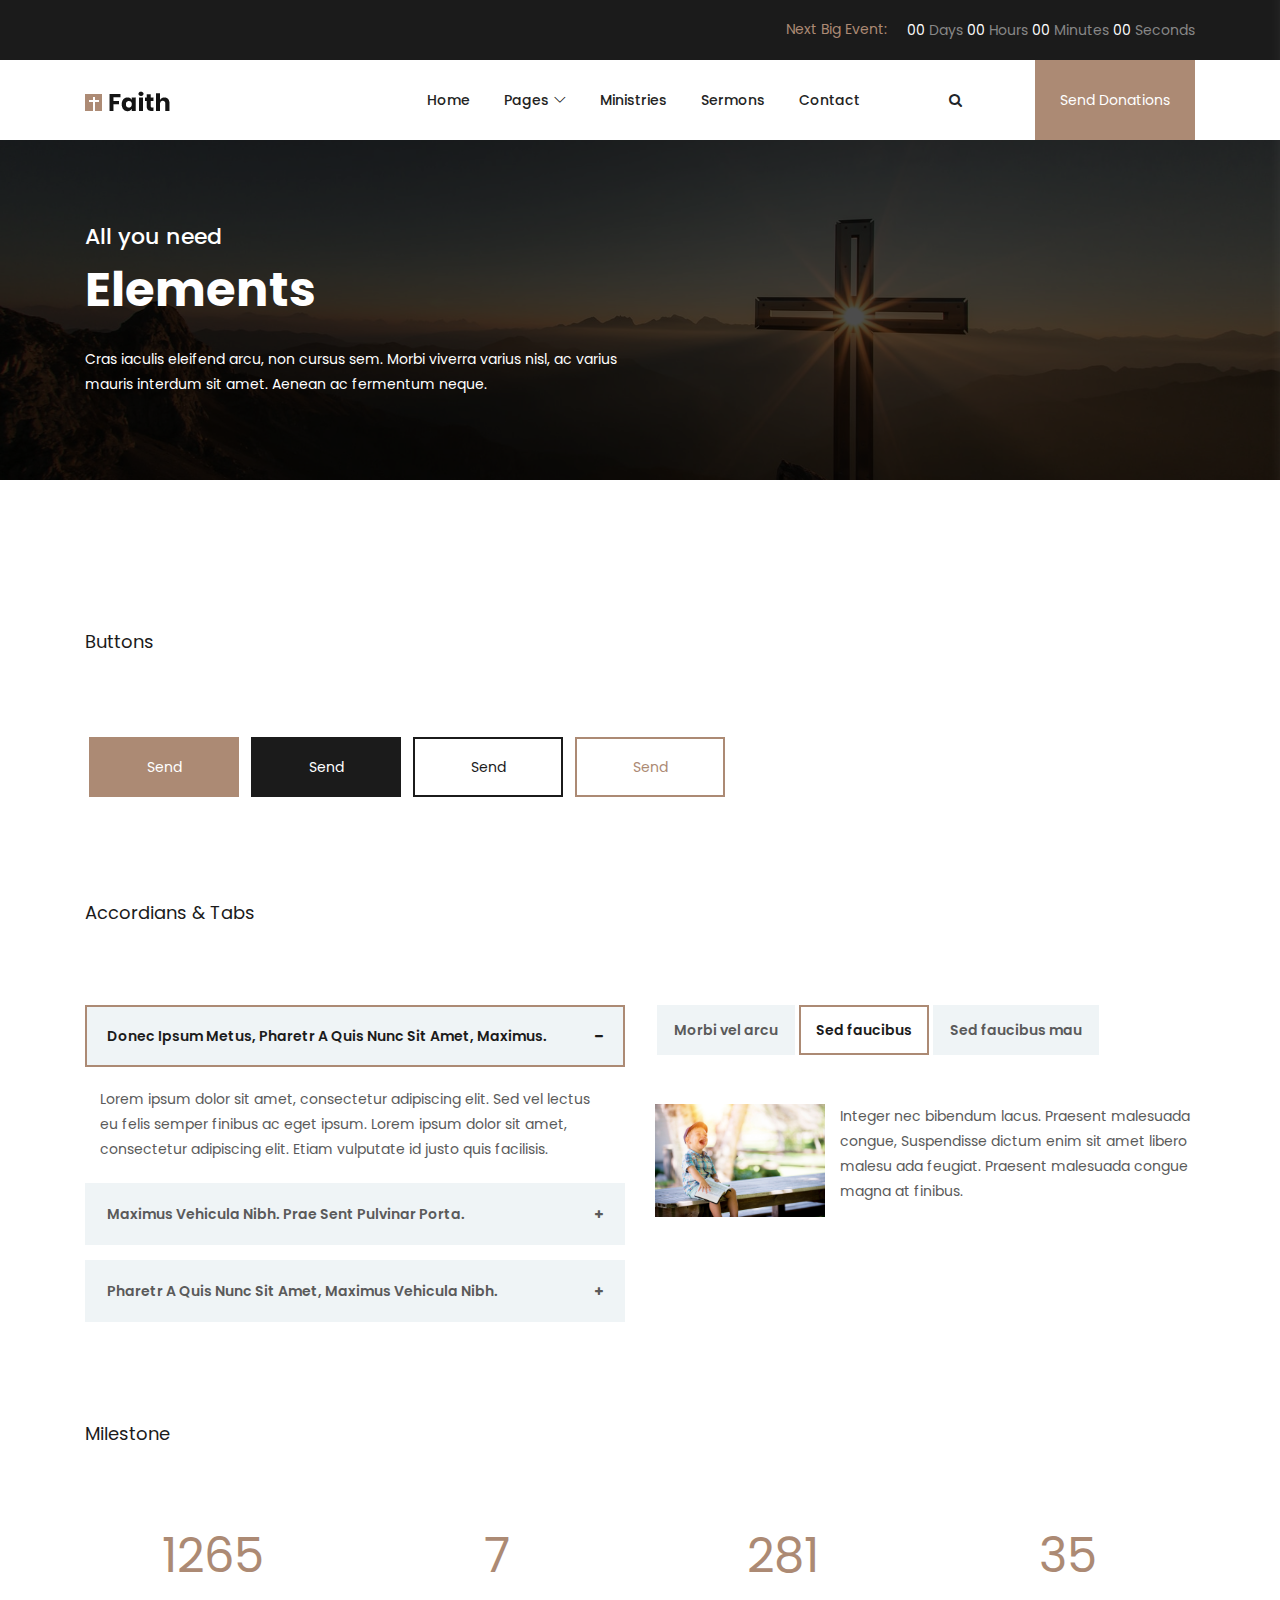
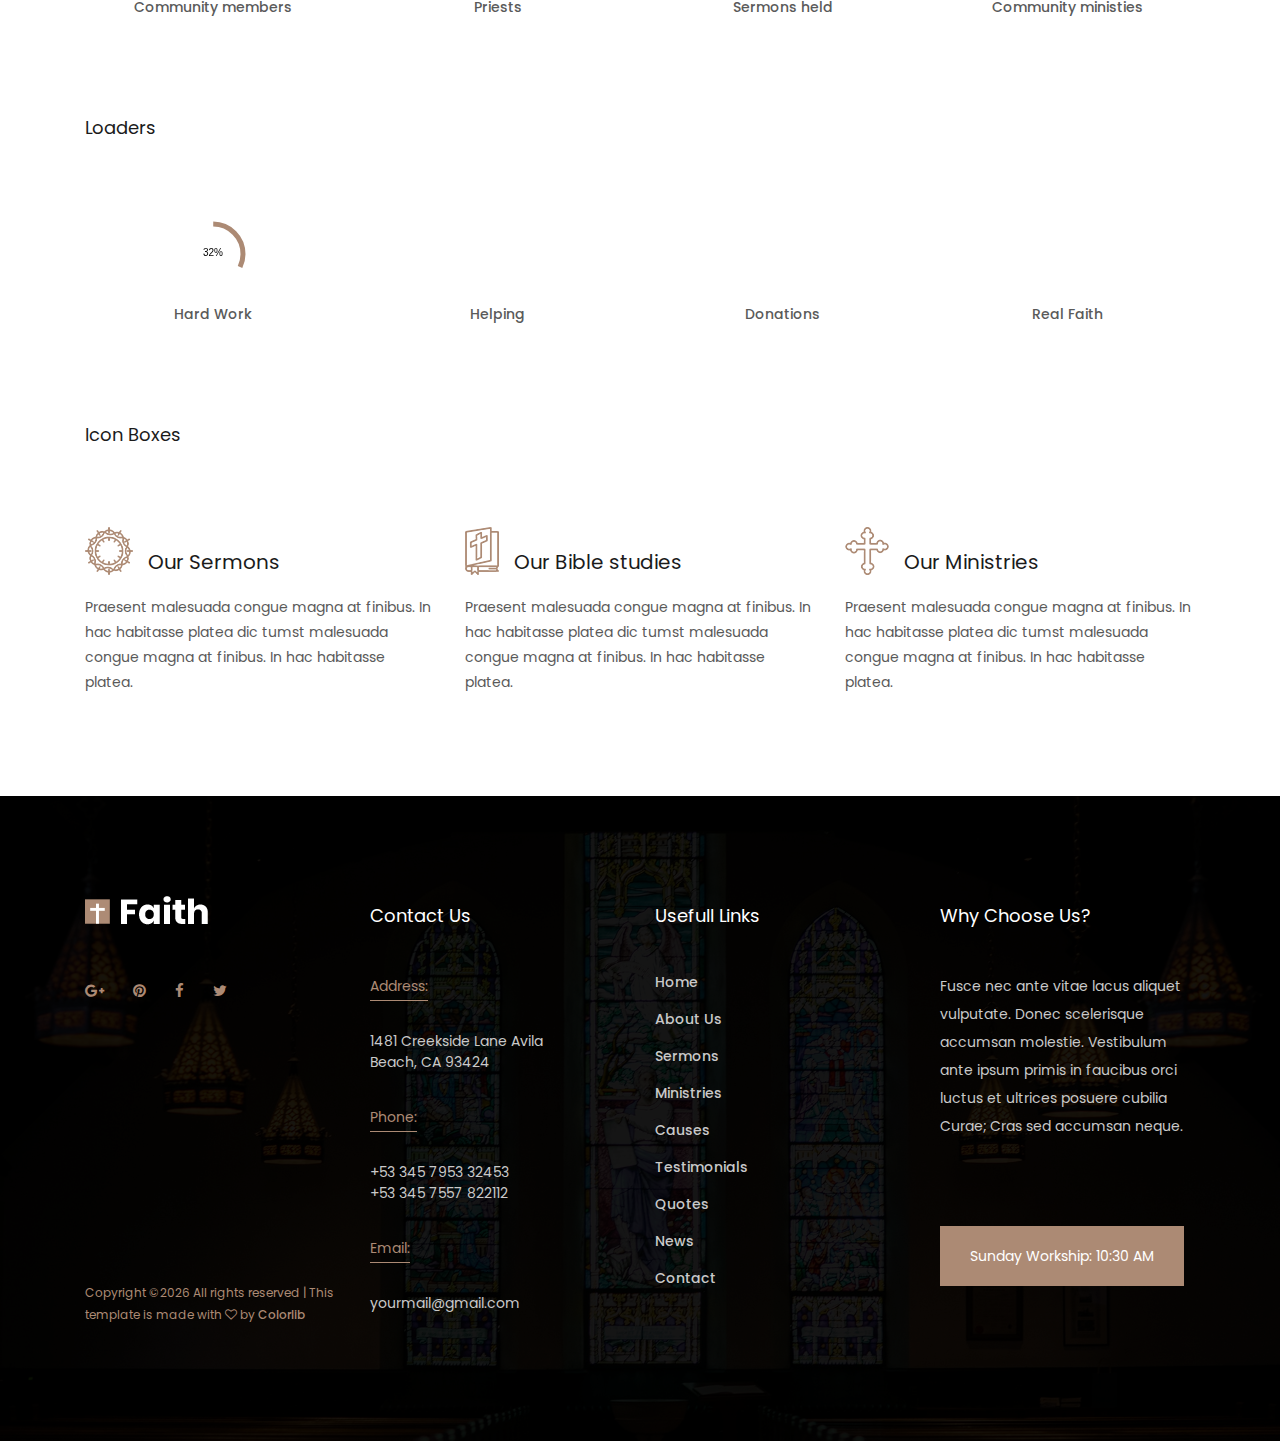
<file: temps/newfrontend/elements.html>
<!DOCTYPE html>
<html lang="en">

<head>
    <meta charset="UTF-8">
    <meta name="description" content="">
    <meta http-equiv="X-UA-Compatible" content="IE=edge">
    <meta name="viewport" content="width=device-width, initial-scale=1, shrink-to-fit=no">
    <!-- The above 4 meta tags *must* come first in the head; any other head content must come *after* these tags -->

    <!-- Title -->
    <title>Faith - Church Template | Elements</title>

    <!-- Favicon -->
    <link rel="icon" href="img/core-img/favicon.ico">

    <!-- Stylesheet -->
    <link rel="stylesheet" href="style.css">

</head>

<body>
    <!-- ##### Search Wrapper Start ##### -->
    <div class="search-wrapper d-flex align-items-center justify-content-center bg-img foo-bg-overlay" style="background-image: url(img/bg-img/bg-2.jpg);">
       <div class="close--icon">
           <i class="fa fa-times"></i>
       </div>
        <!-- Logo -->
        <a href="index.html" class="search-logo"><img src="img/core-img/logo2.png" alt=""></a>
        <!-- Search Form -->
        <div class="search-form">
            <form action="#" method="get">
                <input type="search" name="search" id="search" placeholder="Enter Your Keywords">
                <button type="submit"><i class="fa fa-search" aria-hidden="true"></i></button>
            </form>
        </div>
        <!-- Copwrite Text -->
        <div class="copywrite-text">
            <p><!-- Link back to Colorlib can't be removed. Template is licensed under CC BY 3.0. -->
Copyright &copy;<script>document.write(new Date().getFullYear());</script> All rights reserved | This template is made with <i class="fa fa-heart-o" aria-hidden="true"></i> by <a href="https://colorlib.com" target="_blank">Colorlib</a>
<!-- Link back to Colorlib can't be removed. Template is licensed under CC BY 3.0. --></p>
        </div>
    </div>
    <!-- ##### Search Wrapper End ##### -->
    
    <!-- ##### Preloader ##### -->
    <div id="preloader">
        <div class="circle">
            <img src="img/core-img/church.png" alt="">
        </div>
    </div>

    <!-- ##### Header Area Start ##### -->
    <header class="header-area">
        <!-- Top Header Area -->
        <div class="top-header">
            <div class="container h-100">
                <div class="row h-100">
                    <div class="col-12 h-100">
                        <div class="top-header-content h-100 d-flex align-items-center justify-content-end">
                            <!-- Next Events Countdown -->
                            <div class="next-events-countdown d-flex align-items-center">
                                <p>Next Big Event:</p>
                                <div class="events-cd" data-countdown="2022/01/01"></div>
                            </div>
                        </div>
                    </div>
                </div>
            </div>
        </div>

        <!-- Navbar Area -->
        <div class="faith-main-menu">
            <div class="classy-nav-container breakpoint-off">
                <div class="container">
                    <!-- Menu -->
                    <nav class="classy-navbar justify-content-between" id="faithNav">

                        <!-- Logo -->
                        <a class="nav-brand" href="index.html"><img src="img/core-img/logo.png" alt=""></a>

                        <!-- Navbar Toggler -->
                        <div class="classy-navbar-toggler">
                            <span class="navbarToggler"><span></span><span></span><span></span></span>
                        </div>

                        <!-- Menu -->
                        <div class="classy-menu">

                            <!-- Close Button -->
                            <div class="classycloseIcon">
                                <div class="cross-wrap"><span class="top"></span><span class="bottom"></span></div>
                            </div>

                            <!-- Nav Start -->
                            <div class="classynav">
                                <ul>
                                    <li><a href="index.html">Home</a></li>
                                    <li><a href="#">Pages</a>
                                        <ul class="dropdown">
                                            <li><a href="index.html">Home</a></li>
                                            <li><a href="ministries.html">Ministries</a></li>
                                            <li><a href="sermons.html">Sermons</a></li>
                                            <li><a href="blog.html">Blog</a></li>
                                            <li><a href="contact.html">Contact</a></li>
                                            <li><a href="elements.html">Elements</a></li>
                                            <li><a href="#">Dropdown</a>
                                                <ul class="dropdown">
                                                    <li><a href="index.html">Home</a></li>
                                                    <li><a href="ministries.html">Ministries</a></li>
                                                    <li><a href="sermons.html">Sermons</a></li>
                                                    <li><a href="blog.html">Blog</a></li>
                                                    <li><a href="contact.html">Contact</a></li>
                                                    <li><a href="elements.html">Elements</a></li>
                                                    <li><a href="#">Dropdown</a>
                                                        <ul class="dropdown">
                                                            <li><a href="index.html">Home</a></li>
                                                            <li><a href="ministries.html">Ministries</a></li>
                                                            <li><a href="sermons.html">Sermons</a></li>
                                                            <li><a href="blog.html">Blog</a></li>
                                                            <li><a href="contact.html">Contact</a></li>
                                                            <li><a href="elements.html">Elements</a></li>
                                                        </ul>
                                                    </li>
                                                </ul>
                                            </li>
                                        </ul>
                                    </li>
                                    <li><a href="ministries.html">Ministries</a></li>
                                    <li><a href="sermons.html">Sermons</a></li>
                                    <li><a href="contact.html">Contact</a></li>
                                </ul>

                                <!-- Search Button -->
                                <div class="search-btn">
                                    <i class="fa fa-search" aria-hidden="true"></i>
                                </div>

                                <!-- Donate Button -->
                                <div class="donate-btn">
                                    <a href="#">Send Donations</a>
                                </div>

                            </div>
                            <!-- Nav End -->
                        </div>
                    </nav>
                </div>
            </div>
        </div>
    </header>
    <!-- ##### Header Area End ##### -->

    <!-- ##### Breadcumb Area Start ##### -->
    <div class="breadcumb-area bg-img" style="background-image: url(img/bg-img/bg-3.jpg);">
        <div class="container h-100">
            <div class="row h-100 align-items-center">
                <div class="col-12 col-md-6">
                    <div class="breadcumb-text">
                        <h5>All you need</h5>
                        <h2>Elements</h2>
                        <p>Cras iaculis eleifend arcu, non cursus sem. Morbi viverra varius nisl, ac varius mauris interdum sit amet. Aenean ac fermentum neque.</p>
                    </div>
                </div>
            </div>
        </div>
    </div>
    <!-- ##### Breadcumb Area End ##### -->

    <!-- ##### Elements Area Start ##### -->
    <section class="elements-area mt-50 section-padding-100-0">
        <div class="container">
            <div class="row">

                <!-- ##### Buttons ##### -->
                <div class="col-12">
                    <div class="elements-title">
                        <h2>Buttons</h2>
                    </div>
                    <!-- Buttons -->
                    <div class="faith-buttons-area mb-100">
                        <a href="#" class="btn faith-btn m-1">Send</a>
                        <a href="#" class="btn faith-btn active m-1">Send</a>
                        <a href="#" class="btn faith-btn btn-2 m-1">Send</a>
                        <a href="#" class="btn faith-btn btn-3 m-1">Send</a>
                    </div>
                </div>

                <!-- ##### Progress Bars & Accordions ##### -->
                <div class="col-12">
                    <div class="elements-title">
                        <h2>Accordians &amp; Tabs</h2>
                    </div>
                </div>

                <!-- ##### Accordians ##### -->
                <div class="col-12 col-lg-6">
                    <div class="accordions mb-100" id="accordion" role="tablist" aria-multiselectable="true">

                        <!-- Single Accordian Area -->
                        <div class="panel single-accordion">
                            <h6><a role="button" class="" aria-expanded="true" aria-controls="collapseOne" data-toggle="collapse" data-parent="#accordion" href="#collapseOne">Donec ipsum metus, pharetr a quis nunc sit amet, maximus.
                                    <span class="accor-open"><i class="fa fa-plus" aria-hidden="true"></i></span>
                                    <span class="accor-close"><i class="fa fa-minus" aria-hidden="true"></i></span>
                                    </a></h6>
                            <div id="collapseOne" class="accordion-content collapse show">
                                <p>Lorem ipsum dolor sit amet, consectetur adipiscing elit. Sed vel lectus eu felis semper finibus ac eget ipsum. Lorem ipsum dolor sit amet, consectetur adipiscing elit. Etiam vulputate id justo quis facilisis.</p>
                            </div>
                        </div>

                        <!-- Single Accordian Area -->
                        <div class="panel single-accordion">
                            <h6>
                                <a role="button" class="collapsed" aria-expanded="true" aria-controls="collapseTwo" data-parent="#accordion" data-toggle="collapse" href="#collapseTwo">Maximus vehicula nibh. Prae sent pulvinar porta.
                                        <span class="accor-open"><i class="fa fa-plus" aria-hidden="true"></i></span>
                                        <span class="accor-close"><i class="fa fa-minus" aria-hidden="true"></i></span>
                                        </a>
                            </h6>
                            <div id="collapseTwo" class="accordion-content collapse">
                                <p>Lorem ipsum dolor sit amet, consectetur adipiscing elit. Sed vel lectus eu felis semper finibus ac eget ipsum. Lorem ipsum dolor sit amet, consectetur adipiscing elit. Etiam vulputate id justo quis facilisis.</p>
                            </div>
                        </div>

                        <!-- Single Accordian Area -->
                        <div class="panel single-accordion">
                            <h6>
                                <a role="button" aria-expanded="true" aria-controls="collapseThree" class="collapsed" data-parent="#accordion" data-toggle="collapse" href="#collapseThree">Pharetr a quis nunc sit amet, maximus vehicula nibh.
                                        <span class="accor-open"><i class="fa fa-plus" aria-hidden="true"></i></span>
                                        <span class="accor-close"><i class="fa fa-minus" aria-hidden="true"></i></span>
                                    </a>
                            </h6>
                            <div id="collapseThree" class="accordion-content collapse">
                                <p>Lorem ipsum dolor sit amet, consectetur adipiscing elit. Sed vel lectus eu felis semper finibus ac eget ipsum. Lorem ipsum dolor sit amet, consectetur adipiscing elit. Etiam vulputate id justo quis facilisis.</p>
                            </div>
                        </div>
                    </div>
                </div>

                <!-- ##### Tabs ##### -->
                <div class="col-12 col-lg-6">
                    <div class="faith-tabs-content">
                        <ul class="nav nav-tabs" id="myTab" role="tablist">
                            <li class="nav-item">
                                <a class="nav-link" id="tab--1" data-toggle="tab" href="#tab1" role="tab" aria-controls="tab1" aria-selected="false">Morbi vel arcu</a>
                            </li>
                            <li class="nav-item">
                                <a class="nav-link active" id="tab--2" data-toggle="tab" href="#tab2" role="tab" aria-controls="tab2" aria-selected="false">Sed faucibus</a>
                            </li>
                            <li class="nav-item">
                                <a class="nav-link" id="tab--3" data-toggle="tab" href="#tab3" role="tab" aria-controls="tab3" aria-selected="true">Sed faucibus mau</a>
                            </li>
                        </ul>

                        <div class="tab-content mb-100" id="myTabContent">
                            <div class="tab-pane fade" id="tab1" role="tabpanel" aria-labelledby="tab--1">
                                <div class="faith-tab-content">
                                    <!-- Tab Text -->
                                    <div class="faith-tab-text d-flex">
                                        <div class="tab-thumb">
                                            <img src="img/bg-img/bg-1.jpg" alt="">
                                        </div>
                                        <p>Integer nec bibendum lacus. Praesent malesuada congue, Suspendisse dictum enim sit amet libero malesu ada feugiat. Praesent malesuada congue magna at finibus.</p>
                                    </div>
                                </div>
                            </div>
                            <div class="tab-pane fade show active" id="tab2" role="tabpanel" aria-labelledby="tab--2">
                                <div class="faith-tab-content">
                                    <!-- Tab Text -->
                                    <div class="faith-tab-text d-flex">
                                        <div class="tab-thumb">
                                            <img src="img/bg-img/bg-2.jpg" alt="">
                                        </div>
                                        <p>Integer nec bibendum lacus. Praesent malesuada congue, Suspendisse dictum enim sit amet libero malesu ada feugiat. Praesent malesuada congue magna at finibus.</p>
                                    </div>
                                </div>
                            </div>
                            <div class="tab-pane fade" id="tab3" role="tabpanel" aria-labelledby="tab--3">
                                <div class="faith-tab-content">
                                    <!-- Tab Text -->
                                    <div class="faith-tab-text d-flex">
                                        <div class="tab-thumb">
                                            <img src="img/bg-img/bg-3.jpg" alt="">
                                        </div>
                                        <p>Integer nec bibendum lacus. Praesent malesuada congue, Suspendisse dictum enim sit amet libero malesu ada feugiat. Praesent malesuada congue magna at finibus.</p>
                                    </div>
                                </div>
                            </div>
                        </div>
                    </div>
                </div>

                <!-- ##### Milestones ##### -->
                <div class="col-12">
                    <div class="elements-title">
                        <h2>Milestone</h2>
                    </div>
                </div>

                <div class="col-12">
                    <div class="faith-cool-facts-area">
                        <div class="row">

                            <!-- Single Cool Fact -->
                            <div class="col-12 col-sm-6 col-md-3">
                                <div class="single-cool-fact text-center mb-100">
                                    <h3><span class="counter">1265</span></h3>
                                    <h6>Community members</h6>
                                </div>
                            </div>

                            <!-- Single Cool Fact -->
                            <div class="col-12 col-sm-6 col-md-3">
                                <div class="single-cool-fact text-center mb-100">
                                    <h3><span class="counter">7</span></h3>
                                    <h6>Priests</h6>
                                </div>
                            </div>

                            <!-- Single Cool Fact -->
                            <div class="col-12 col-sm-6 col-md-3">
                                <div class="single-cool-fact text-center mb-100">
                                    <h3><span class="counter">281</span></h3>
                                    <div class="line"></div>
                                    <h6>Sermons held</h6>
                                </div>
                            </div>

                            <!-- Single Cool Fact -->
                            <div class="col-12 col-sm-6 col-md-3">
                                <div class="single-cool-fact text-center mb-100">
                                    <h3><span class="counter">35</span></h3>
                                    <div class="line"></div>
                                    <h6>Community ministies</h6>
                                </div>
                            </div>
                        </div>
                    </div>
                </div>

                <!-- ##### Loaders ##### -->
                <div class="col-12">
                    <div class="elements-title">
                        <h2>Loaders</h2>
                    </div>
                </div>

                <div class="col-12">
                    <!-- Loaders Area Start -->
                    <div class="our-skills-area text-center">
                        <div class="row">
                            <div class="col-12 col-sm-6 col-md-3">
                                <div class="single-pie-bar mb-100" data-percent="90">
                                    <canvas class="bar-circle" width="70" height="70"></canvas>
                                    <h6>Hard Work</h6>
                                </div>
                            </div>
                            <div class="col-12 col-sm-6 col-md-3">
                                <div class="single-pie-bar mb-100" data-percent="75">
                                    <canvas class="bar-circle" width="70" height="70"></canvas>
                                    <h6>Helping</h6>
                                </div>
                            </div>
                            <div class="col-12 col-sm-6 col-md-3">
                                <div class="single-pie-bar mb-100" data-percent="59">
                                    <canvas class="bar-circle" width="70" height="70"></canvas>
                                    <h6>Donations</h6>
                                </div>
                            </div>
                            <div class="col-12 col-sm-6 col-md-3">
                                <div class="single-pie-bar mb-100" data-percent="100">
                                    <canvas class="bar-circle" width="70" height="70"></canvas>
                                    <h6>Real Faith</h6>
                                </div>
                            </div>
                        </div>
                    </div>
                </div>

                <!-- ##### Icon Boxes ##### -->
                <div class="col-12">
                    <div class="elements-title">
                        <h2>Icon Boxes</h2>
                    </div>
                </div>

                <div class="col-12">
                    <div class="row">

                        <!-- Single Course Area -->
                        <div class="col-12 col-sm-6 col-lg-4">
                            <div class="single-feature-area mb-100">
                                <div class="title d-flex align-items-end">
                                    <img src="img/core-img/crown-of-thorns.png" alt="">
                                    <h3>Our Sermons</h3>
                                </div>
                                <p>Praesent malesuada congue magna at finibus. In hac habitasse platea dic tumst malesuada congue magna at finibus. In hac habitasse platea.</p>
                            </div>
                        </div>

                        <!-- Single Course Area -->
                        <div class="col-12 col-sm-6 col-lg-4">
                            <div class="single-feature-area mb-100">
                                <div class="title d-flex align-items-end">
                                    <img src="img/core-img/bible.png" alt="">
                                    <h3>Our Bible studies</h3>
                                </div>
                                <p>Praesent malesuada congue magna at finibus. In hac habitasse platea dic tumst malesuada congue magna at finibus. In hac habitasse platea.</p>
                            </div>
                        </div>

                        <!-- Single Course Area -->
                        <div class="col-12 col-sm-6 col-lg-4">
                            <div class="single-feature-area mb-100">
                                <div class="title d-flex align-items-end">
                                    <img src="img/core-img/cross-2.png" alt="">
                                    <h3>Our Ministries</h3>
                                </div>
                                <p>Praesent malesuada congue magna at finibus. In hac habitasse platea dic tumst malesuada congue magna at finibus. In hac habitasse platea.</p>
                            </div>
                        </div>

                    </div>
                </div>
            </div>
        </div>
    </section>
    <!-- ***** Elements Area End ***** -->

    <!-- ##### Footer Area Start ##### -->
    <footer class="footer-area">
        <!-- Main Footer Area -->
        <div class="main-footer-area section-padding-100-0 bg-img foo-bg-overlay" style="background-image: url(img/bg-img/bg-1.jpg);">
            <div class="container">
                <div class="row">

                    <!-- Footer Widget Area -->
                    <div class="col-12 col-sm-6 col-xl-3">
                        <div class="d-flex flex-wrap mb-100">
                            <div class="footer-widget">
                                <div class="widget-title">
                                    <a href="#"><img src="img/core-img/logo2.png" alt=""></a>
                                </div>
                                <div class="footer-social-info">
                                    <a href="#"><i class="fa fa-google-plus"></i></a>
                                    <a href="#"><i class="fa fa-pinterest"></i></a>
                                    <a href="#"><i class="fa fa-facebook"></i></a>
                                    <a href="#"><i class="fa fa-twitter"></i></a>
                                </div>
                            </div>
                            <div class="copywrite-text">
                                <p><!-- Link back to Colorlib can't be removed. Template is licensed under CC BY 3.0. -->
Copyright &copy;<script>document.write(new Date().getFullYear());</script> All rights reserved | This template is made with <i class="fa fa-heart-o" aria-hidden="true"></i> by <a href="https://colorlib.com" target="_blank">Colorlib</a>
<!-- Link back to Colorlib can't be removed. Template is licensed under CC BY 3.0. --></p>
                            </div>
                        </div>
                    </div>

                    <!-- Footer Widget Area -->
                    <div class="col-12 col-sm-6 col-xl-3">
                        <div class="footer-widget mb-100">
                            <div class="widget-title">
                                <h6>Contact Us</h6>
                            </div>

                            <!-- Single Contact Area -->
                            <div class="single-contact-area mb-30">
                                <p>Address:</p>
                                <span>1481 Creekside Lane Avila <br>Beach, CA 93424 </span>
                            </div>

                            <!-- Single Contact Area -->
                            <div class="single-contact-area mb-30">
                                <p>Phone:</p>
                                <span>+53 345 7953 32453 <br>+53 345 7557 822112</span>
                            </div>

                            <!-- Single Contact Area -->
                            <div class="single-contact-area mb-30">
                                <p>Email:</p>
                                <span>yourmail@gmail.com</span>
                            </div>
                        </div>
                    </div>

                    <!-- Footer Widget Area -->
                    <div class="col-12 col-sm-6 col-xl-3">
                        <div class="footer-widget mb-100">
                            <div class="widget-title">
                                <h6>Usefull Links</h6>
                            </div>
                            <nav>
                                <ul class="useful-links">
                                    <li><a href="#">Home</a></li>
                                    <li><a href="#">About Us</a></li>
                                    <li><a href="#">Sermons</a></li>
                                    <li><a href="#">Ministries</a></li>
                                    <li><a href="#">Causes</a></li>
                                    <li><a href="#">Testimonials</a></li>
                                    <li><a href="#">Quotes</a></li>
                                    <li><a href="#">News</a></li>
                                    <li><a href="#">Contact</a></li>
                                </ul>
                            </nav>
                        </div>
                    </div>

                    <!-- Footer Widget Area -->
                    <div class="col-12 col-sm-6 col-xl-3">
                        <div class="footer-widget mb-100">
                            <div class="widget-title">
                                <h6>Why Choose us?</h6>
                            </div>
                            <p>Fusce nec ante vitae lacus aliquet vulputate. Donec scelerisque accumsan molestie. Vestibulum ante ipsum primis in faucibus orci luctus et ultrices posuere cubilia Curae; Cras sed accumsan neque.</p>
                            <a href="#" class="btn faith-btn mt-70">Sunday Workship: 10:30 AM</a>
                        </div>
                    </div>
                </div>
            </div>
        </div>
    </footer>
    <!-- ##### Footer Area Start ##### -->

    <!-- ##### All Javascript Script ##### -->
    <!-- jQuery-2.2.4 js -->
    <script src="js/jquery/jquery-2.2.4.min.js"></script>
    <!-- Popper js -->
    <script src="js/bootstrap/popper.min.js"></script>
    <!-- Bootstrap js -->
    <script src="js/bootstrap/bootstrap.min.js"></script>
    <!-- All Plugins js -->
    <script src="js/plugins/plugins.js"></script>
    <script src="js/plugins/audioplayer.js"></script>
    <!-- Active js -->
    <script src="js/active.js"></script>
</body>

</html>
</file>
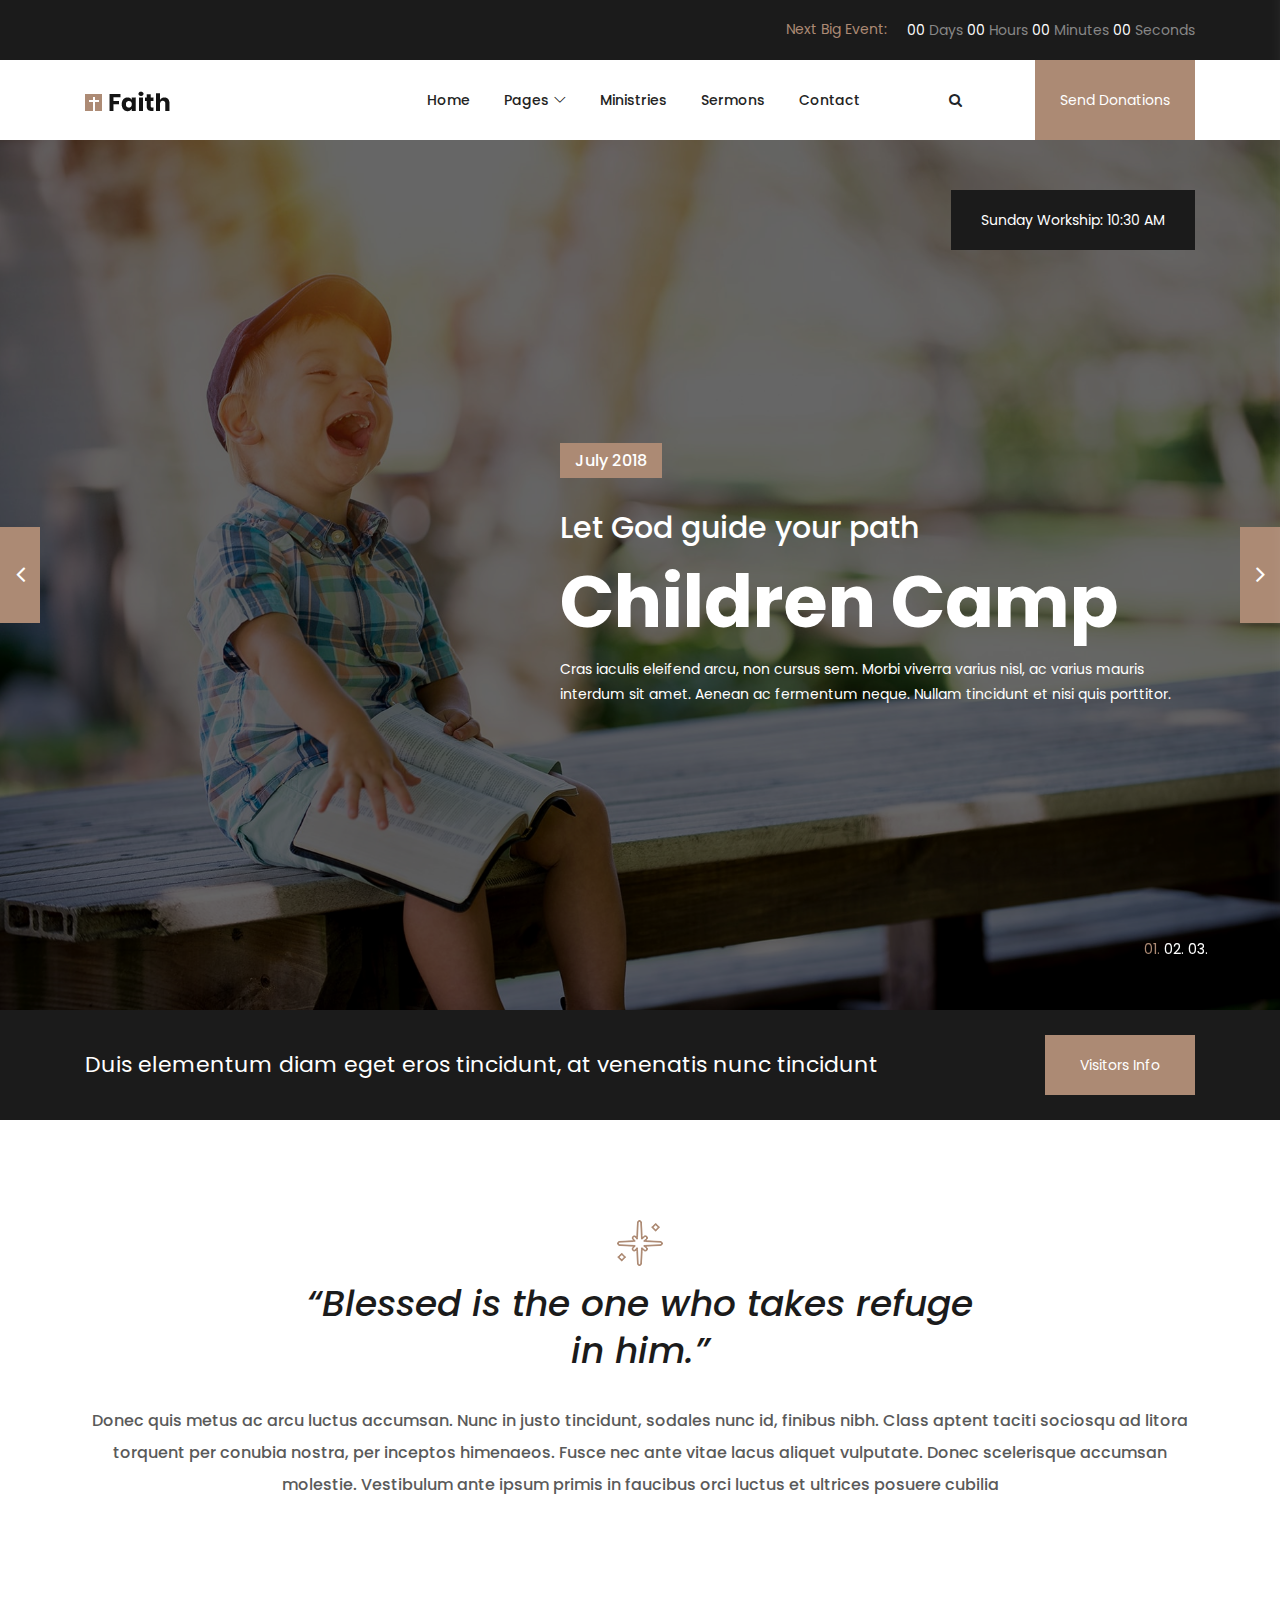
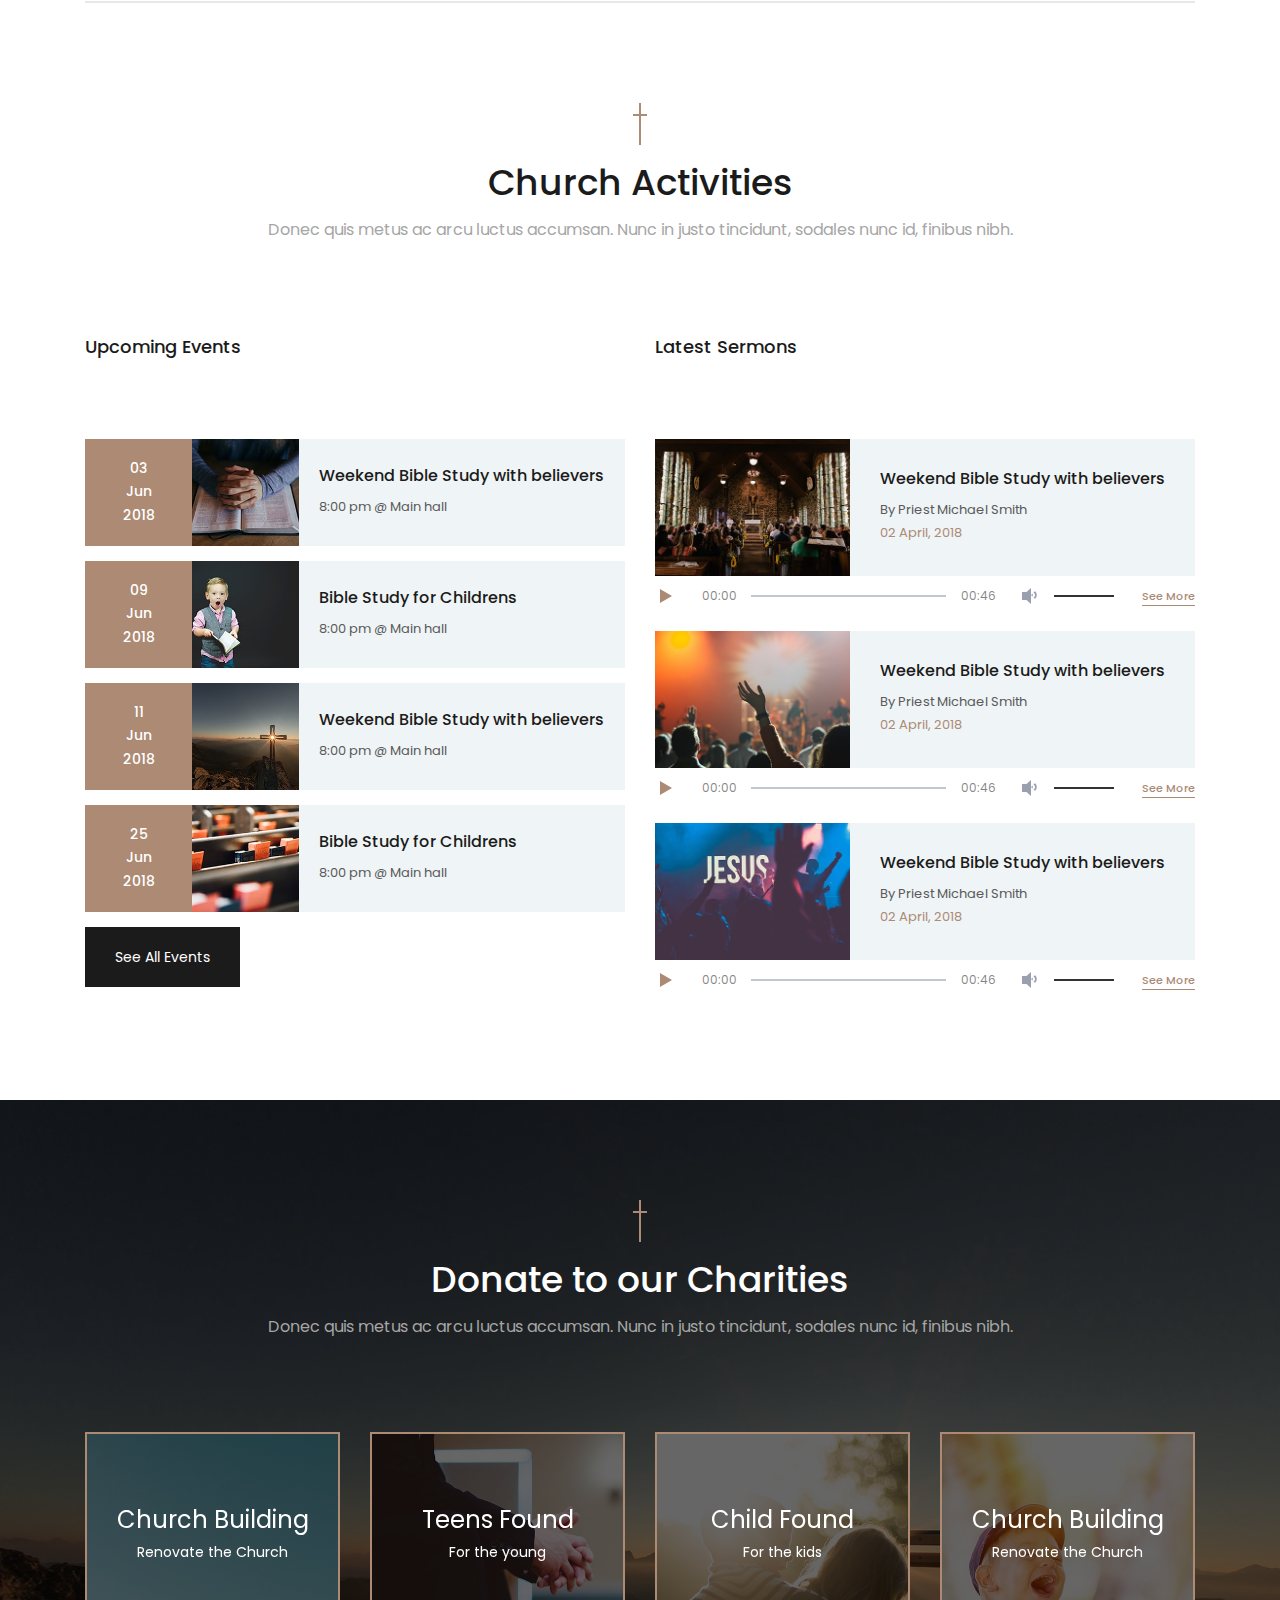
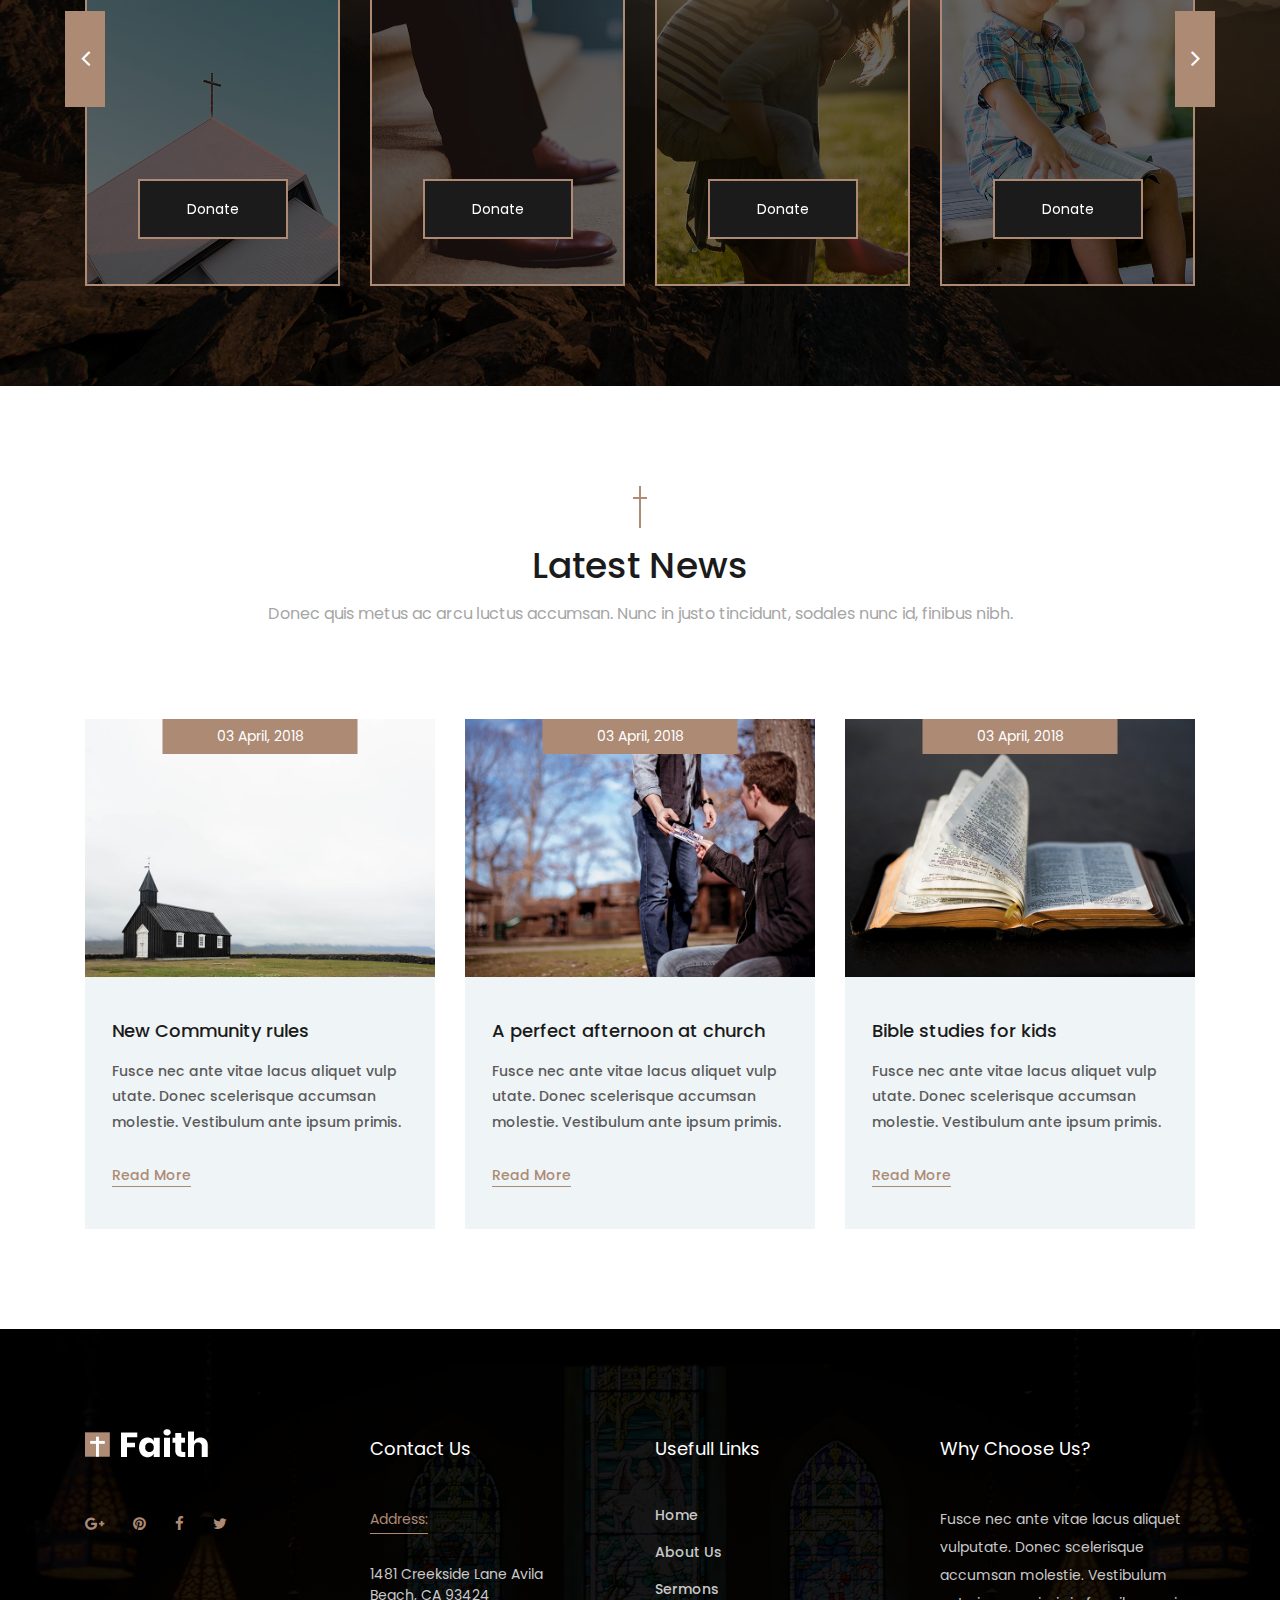
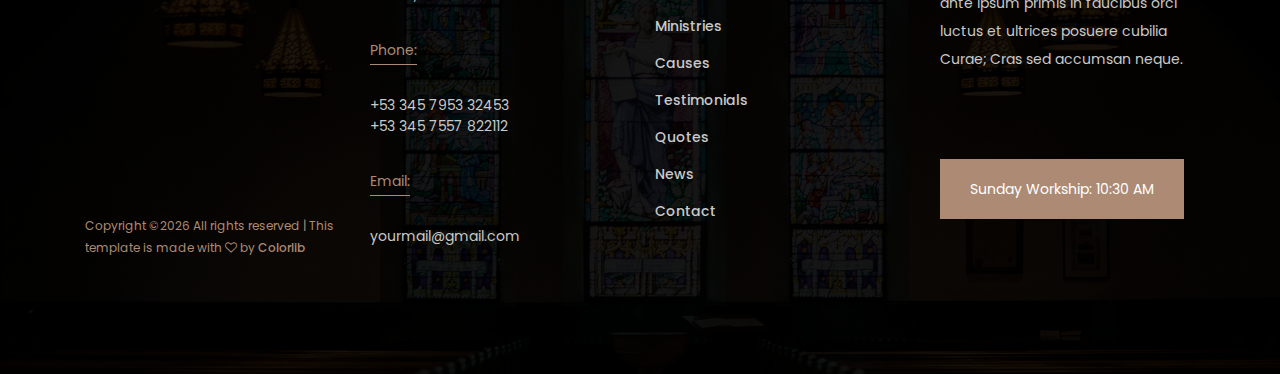
<file: temps/newfrontend/index2.html>
<!DOCTYPE html>
<html lang="en">

<head>
    <meta charset="UTF-8">
    <meta name="description" content="">
    <meta http-equiv="X-UA-Compatible" content="IE=edge">
    <meta name="viewport" content="width=device-width, initial-scale=1, shrink-to-fit=no">
    <!-- The above 4 meta tags *must* come first in the head; any other head content must come *after* these tags -->

    <!-- Title -->
    <title>Faith - Church Template | Home</title>

    <!-- Favicon -->
    <link rel="icon" href="img/core-img/favicon.ico">

    <!-- Stylesheet -->
    <link rel="stylesheet" href="style.css">

</head>

<body>
    <!-- ##### Search Wrapper Start ##### -->
    <div class="search-wrapper d-flex align-items-center justify-content-center bg-img foo-bg-overlay" style="background-image: url(img/bg-img/bg-2.jpg);">
       <div class="close--icon">
           <i class="fa fa-times"></i>
       </div>
        <!-- Logo -->
        <a href="index.html" class="search-logo"><img src="img/core-img/logo2.png" alt=""></a>
        <!-- Search Form -->
        <div class="search-form">
            <form action="#" method="get">
                <input type="search" name="search" id="search" placeholder="Enter Your Keywords">
                <button type="submit"><i class="fa fa-search" aria-hidden="true"></i></button>
            </form>
        </div>
        <!-- Copwrite Text -->
        <div class="copywrite-text">
            <p><!-- Link back to Colorlib can't be removed. Template is licensed under CC BY 3.0. -->
Copyright &copy;<script>document.write(new Date().getFullYear());</script> All rights reserved | This template is made with <i class="fa fa-heart-o" aria-hidden="true"></i> by <a href="https://colorlib.com" target="_blank">Colorlib</a>
<!-- Link back to Colorlib can't be removed. Template is licensed under CC BY 3.0. --></p>
        </div>
    </div>
    <!-- ##### Search Wrapper End ##### -->

    <!-- ##### Preloader ##### -->
    <div id="preloader">
        <div class="circle">
            <img src="img/core-img/church.png" alt="">
        </div>
    </div>

    <!-- ##### Header Area Start ##### -->
    <header class="header-area">
        <!-- Top Header Area -->
        <div class="top-header">
            <div class="container h-100">
                <div class="row h-100">
                    <div class="col-12 h-100">
                        <div class="top-header-content h-100 d-flex align-items-center justify-content-end">
                            <!-- Next Events Countdown -->
                            <div class="next-events-countdown d-flex align-items-center">
                                <p>Next Big Event:</p>
                                <div class="events-cd" data-countdown="2022/01/01"></div>
                            </div>
                        </div>
                    </div>
                </div>
            </div>
        </div>

        <!-- Navbar Area -->
        <div class="faith-main-menu">
            <div class="classy-nav-container breakpoint-off">
                <div class="container">
                    <!-- Menu -->
                    <nav class="classy-navbar justify-content-between" id="faithNav">

                        <!-- Logo -->
                        <a class="nav-brand" href="index.html"><img src="img/core-img/logo.png" alt=""></a>

                        <!-- Navbar Toggler -->
                        <div class="classy-navbar-toggler">
                            <span class="navbarToggler"><span></span><span></span><span></span></span>
                        </div>

                        <!-- Menu -->
                        <div class="classy-menu">

                            <!-- Close Button -->
                            <div class="classycloseIcon">
                                <div class="cross-wrap"><span class="top"></span><span class="bottom"></span></div>
                            </div>

                            <!-- Nav Start -->
                            <div class="classynav">

                                <ul>

                                    <li><a href="index.html">Home</a></li>
                                    <li><a href="#">Pages</a>
                                        <ul class="dropdown">
                                            <li><a href="elements.html">123123123123123123123123123123Elements</a></li>
                                            <li><a href="#">Dropdown</a>
                                                <ul class="dropdown">
                                                    <li><a href="elements.html">Elements</a></li>
                                                    <li><a href="#">Dropdown</a>
                                                        <ul class="dropdown">
                                                            <li><a href="elements.html">Elements</a></li>
                                                        </ul>
                                                    </li>
                                                </ul>
                                            </li>
                                        </ul>
                                    </li>
                                    <li><a href="ministries.html">Ministries</a></li>
                                    <li><a href="sermons.html">Sermons</a></li>
                                    <li><a href="contact.html">Contact</a></li>
                                </ul>

                                <!-- Search Button -->
                                <div class="search-btn">
                                    <i class="fa fa-search" aria-hidden="true"></i>
                                </div>

                                <!-- Donate Button -->
                                <div class="donate-btn">
                                    <a href="#">Send Donations</a>
                                </div>

                            </div>
                            <!-- Nav End -->
                        </div>
                    </nav>
                </div>
            </div>
        </div>
    </header>
    <!-- ##### Header Area End ##### -->

    <!-- ##### Hero Area Start ##### -->
    <section class="hero-area">
        <div class="hero-slides owl-carousel">
            <!-- Single Hero Slide -->
            <div class="single-hero-slide bg-img bg-overlay" style="background-image: url(img/bg-img/bg-2.jpg);">
                <div class="container h-100">
                    <div class="row h-100 align-items-center justify-content-end">
                        <div class="col-12 col-lg-7">
                            <!-- Slides Content -->
                            <div class="hero-slides-content">
                                <h6 class="date" data-animation="fadeInUp" data-delay="100ms">July 2018</h6>
                                <h3 data-animation="fadeInUp" data-delay="300ms">Let God guide your path</h3>
                                <h2 data-animation="fadeInUp" data-delay="500ms">Children Camp</h2>
                                <p data-animation="fadeInUp" data-delay="700ms">Cras iaculis eleifend arcu, non cursus sem. Morbi viverra varius nisl, ac varius mauris interdum sit amet. Aenean ac fermentum neque. Nullam tincidunt et nisi quis porttitor.</p>
                            </div>
                        </div>
                    </div>
                </div>
                <!-- Event Button -->
                <div class="next-event-btn" data-animation="bounceInDown" data-delay="900ms">
                    <div class="container">
                        <div class="row">
                            <div class="col-12 text-right">
                                <a href="#" class="btn faith-btn active">Sunday Workship: 10:30 AM</a>
                            </div>
                        </div>
                    </div>
                </div>
            </div>

            <!-- Single Hero Slide -->
            <div class="single-hero-slide bg-img bg-overlay" style="background-image: url(img/bg-img/bg-1.jpg);">
                <div class="container h-100">
                    <div class="row h-100 align-items-center justify-content-end">
                        <div class="col-12 col-lg-7">
                            <!-- Slides Content -->
                            <div class="hero-slides-content">
                                <h6 class="date" data-animation="fadeInUp" data-delay="100ms">July 2018</h6>
                                <h3 data-animation="fadeInUp" data-delay="300ms">Let God guide your path</h3>
                                <h2 data-animation="fadeInUp" data-delay="500ms">Children Camp</h2>
                                <p data-animation="fadeInUp" data-delay="700ms">Cras iaculis eleifend arcu, non cursus sem. Morbi viverra varius nisl, ac varius mauris interdum sit amet. Aenean ac fermentum neque. Nullam tincidunt et nisi quis porttitor.</p>
                            </div>
                        </div>
                    </div>
                </div>
                <!-- Event Button -->
                <div class="next-event-btn" data-animation="bounceInDown" data-delay="900ms">
                    <div class="container">
                        <div class="row">
                            <div class="col-12 text-right">
                                <a href="#" class="btn faith-btn active">Sunday Workship: 10:30 AM</a>
                            </div>
                        </div>
                    </div>
                </div>
            </div>

            <!-- Single Hero Slide -->
            <div class="single-hero-slide bg-img bg-overlay" style="background-image: url(img/bg-img/bg-3.jpg);">
                <div class="container h-100">
                    <div class="row h-100 align-items-center">
                        <div class="col-12 col-lg-7">
                            <!-- Slides Content -->
                            <div class="hero-slides-content">
                                <h6 class="date" data-animation="fadeInUp" data-delay="100ms">July 2018</h6>
                                <h3 data-animation="fadeInUp" data-delay="300ms">Let God guide your path</h3>
                                <h2 data-animation="fadeInUp" data-delay="500ms">Children Camp</h2>
                                <p data-animation="fadeInUp" data-delay="700ms">Cras iaculis eleifend arcu, non cursus sem. Morbi viverra varius nisl, ac varius mauris interdum sit amet. Aenean ac fermentum neque. Nullam tincidunt et nisi quis porttitor.</p>
                            </div>
                        </div>
                    </div>
                </div>
                <!-- Event Button -->
                <div class="next-event-btn" data-animation="bounceInDown" data-delay="900ms">
                    <div class="container">
                        <div class="row">
                            <div class="col-12 text-right">
                                <a href="#" class="btn faith-btn active">Sunday Workship: 10:30 AM</a>
                            </div>
                        </div>
                    </div>
                </div>
            </div>
        </div>
    </section>
    <!-- ##### Hero Area End ##### -->

    <!-- ##### CTA Area Start ##### -->
    <div class="faith-cta-area">
        <div class="container">
            <div class="row">
                <div class="col-12">
                    <div class="cta-text d-flex justify-content-between align-items-center">
                        <h5>Duis elementum diam eget eros tincidunt, at venenatis nunc tincidunt</h5>
                        <a href="#" class="btn faith-btn">Visitors Info</a>
                    </div>
                </div>
            </div>
        </div>
    </div>
    <!-- ##### CTA Area End ##### -->

    <!-- ##### About Area Start ##### -->
    <section class="faith-about-area section-padding-100-0">
        <div class="container">
            <div class="row">
                <div class="col-12">
                    <div class="about-content">
                        <img src="img/core-img/holy-star.png" alt="">
                        <h2>“Blessed is the one who takes refuge <br>in him.”</h2>
                        <h6>Donec quis metus ac arcu luctus accumsan. Nunc in justo tincidunt, sodales nunc id, finibus nibh. Class aptent taciti sociosqu ad litora torquent per conubia nostra, per inceptos himenaeos. Fusce nec ante vitae lacus aliquet vulputate. Donec scelerisque accumsan molestie. Vestibulum ante ipsum primis in faucibus orci luctus et ultrices posuere cubilia</h6>
                    </div>
                </div>
            </div>
        </div>
    </section>
    <!-- ##### About Area End ##### -->

    <!-- ##### Church Activities Area Start ##### -->
    <section class="church-activities-area section-padding-100-0">
        <div class="container">
            <div class="row">
                <div class="col-12">
                    <div class="section-heading text-center mx-auto">
                        <img src="img/core-img/cross.png" alt="">
                        <h3>Church Activities</h3>
                        <p>Donec quis metus ac arcu luctus accumsan. Nunc in justo tincidunt, sodales nunc id, finibus nibh.</p>
                    </div>
                </div>
            </div>

            <div class="row">
                <div class="col-12 col-lg-6">
                    <!-- Upcoming Events -->
                    <div class="upcoming-events mb-100">
                        <!-- Headline -->
                        <div class="headline">
                            <h5>Upcoming Events</h5>
                        </div>

                        <!-- Single Upcoming Events -->
                        <div class="single-upcoming-events d-flex align-items-center">
                            <!-- Events Date & Thumbnail -->
                            <div class="event-date-thumbnail d-flex align-items-center">
                                <div class="event-date">
                                    <h6>03 <br> Jun <br> 2018</h6>
                                </div>
                                <div class="event-thumbnail bg-img" style="background-image: url(img/bg-img/event1.jpg);"></div>
                            </div>
                            <!-- Events Content -->
                            <div class="events-content">
                                <a href="#">
                                    <h6>Weekend Bible Study with believers</h6>
                                </a>
                                <p>8:00 pm @ Main hall</p>
                            </div>
                        </div>

                        <!-- Single Upcoming Events -->
                        <div class="single-upcoming-events d-flex align-items-center">
                            <!-- Events Date & Thumbnail -->
                            <div class="event-date-thumbnail d-flex align-items-center">
                                <div class="event-date">
                                    <h6>09 <br> Jun <br> 2018</h6>
                                </div>
                                <div class="event-thumbnail bg-img" style="background-image: url(img/bg-img/event2.jpg);"></div>
                            </div>
                            <!-- Events Content -->
                            <div class="events-content">
                                <a href="#">
                                    <h6>Bible Study for Childrens</h6>
                                </a>
                                <p>8:00 pm @ Main hall</p>
                            </div>
                        </div>

                        <!-- Single Upcoming Events -->
                        <div class="single-upcoming-events d-flex align-items-center">
                            <!-- Events Date & Thumbnail -->
                            <div class="event-date-thumbnail d-flex align-items-center">
                                <div class="event-date">
                                    <h6>11 <br> Jun <br> 2018</h6>
                                </div>
                                <div class="event-thumbnail bg-img" style="background-image: url(img/bg-img/event3.jpg);"></div>
                            </div>
                            <!-- Events Content -->
                            <div class="events-content">
                                <a href="#">
                                    <h6>Weekend Bible Study with believers</h6>
                                </a>
                                <p>8:00 pm @ Main hall</p>
                            </div>
                        </div>

                        <!-- Single Upcoming Events -->
                        <div class="single-upcoming-events d-flex align-items-center">
                            <!-- Events Date & Thumbnail -->
                            <div class="event-date-thumbnail d-flex align-items-center">
                                <div class="event-date">
                                    <h6>25 <br> Jun <br> 2018</h6>
                                </div>
                                <div class="event-thumbnail bg-img" style="background-image: url(img/bg-img/event4.jpg);"></div>
                            </div>
                            <!-- Events Content -->
                            <div class="events-content">
                                <a href="#">
                                    <h6>Bible Study for Childrens</h6>
                                </a>
                                <p>8:00 pm @ Main hall</p>
                            </div>
                        </div>

                        <div class="all-events-btn">
                            <a href="#" class="btn faith-btn active">See All Events</a>
                        </div>

                    </div>
                </div>
                <div class="col-12 col-lg-6">
                    <!-- Latest Sermons -->
                    <div class="latest-sermons mb-100">
                        <div class="headline">
                            <h5>Latest Sermons</h5>
                        </div>

                        <!-- Single Sermons Area -->
                        <div class="single-sermons">
                            <div class="sermons-content d-flex align-items-center">
                                <!-- Sermons Thumbnail -->
                                <div class="sermons-thumbnail bg-img" style="background-image: url(img/bg-img/ser1.jpg);"></div>
                                <!-- Sermons Content -->
                                <div class="sermons-text">
                                    <a href="#">
                                        <h6>Weekend Bible Study with believers</h6>
                                    </a>
                                    <p>By Priest Michael Smith</p>
                                    <p class="date">02 April, 2018</p>
                                </div>
                            </div>
                            <div class="sermons-audio-player d-flex align-items-center">
                                <audio preload="auto" controls>
                                    <source src="audio/dummy-audio.mp3">
                                </audio>
                                <div class="see-more-btn">
                                    <a href="#">See More</a>
                                </div>
                            </div>
                        </div>

                        <!-- Single Sermons Area -->
                        <div class="single-sermons">
                            <div class="sermons-content d-flex align-items-center">
                                <!-- Sermons Thumbnail -->
                                <div class="sermons-thumbnail bg-img" style="background-image: url(img/bg-img/ser2.jpg);"></div>
                                <!-- Sermons Content -->
                                <div class="sermons-text">
                                    <a href="#">
                                        <h6>Weekend Bible Study with believers</h6>
                                    </a>
                                    <p>By Priest Michael Smith</p>
                                    <p class="date">02 April, 2018</p>
                                </div>
                            </div>
                            <div class="sermons-audio-player d-flex align-items-center">
                                <audio preload="auto" controls>
                                    <source src="audio/dummy-audio.mp3">
                                </audio>
                                <div class="see-more-btn">
                                    <a href="#">See More</a>
                                </div>
                            </div>
                        </div>

                        <!-- Single Sermons Area -->
                        <div class="single-sermons">
                            <div class="sermons-content d-flex align-items-center">
                                <!-- Sermons Thumbnail -->
                                <div class="sermons-thumbnail bg-img" style="background-image: url(img/bg-img/ser3.jpg);"></div>
                                <!-- Sermons Content -->
                                <div class="sermons-text">
                                    <a href="#">
                                        <h6>Weekend Bible Study with believers</h6>
                                    </a>
                                    <p>By Priest Michael Smith</p>
                                    <p class="date">02 April, 2018</p>
                                </div>
                            </div>
                            <div class="sermons-audio-player d-flex align-items-center">
                                <audio preload="auto" controls>
                                    <source src="audio/dummy-audio.mp3">
                                </audio>
                                <div class="see-more-btn">
                                    <a href="#">See More</a>
                                </div>
                            </div>
                        </div>
                    </div>
                </div>
            </div>
        </div>
    </section>
    <!-- ##### Church Activities Area End ##### -->

    <!-- ##### Donate Area Start ##### -->
    <section class="donate-our-charities section-padding-100 bg-img bg-overlay" style="background-image: url(img/bg-img/bg-3.jpg);">
        <div class="container">
            <div class="row">
                <div class="col-12">
                    <div class="section-heading white text-center mx-auto">
                        <img src="img/core-img/cross.png" alt="">
                        <h3>Donate to our Charities</h3>
                        <p>Donec quis metus ac arcu luctus accumsan. Nunc in justo tincidunt, sodales nunc id, finibus nibh.</p>
                    </div>
                </div>
            </div>

            <div class="row">
                <div class="col-12">
                    <div class="donate-slides owl-carousel">

                        <!-- Single Donate Slide Area -->
                        <div class="single-donate-slide">
                            <img src="img/bg-img/donate1.jpg" alt="">
                            <!-- Donate Content -->
                            <div class="donate-content">
                                <h4>Church Building</h4>
                                <p>Renovate the Church</p>
                            </div>
                            <!-- Donate Button -->
                            <div class="donate-btn text-center">
                                <a href="#" class="btn faith-btn active">Donate</a>
                            </div>
                        </div>

                        <!-- Single Donate Slide Area -->
                        <div class="single-donate-slide">
                            <img src="img/bg-img/donate2.jpg" alt="">
                            <!-- Donate Content -->
                            <div class="donate-content">
                                <h4>Teens Found</h4>
                                <p>For the young</p>
                            </div>
                            <!-- Donate Button -->
                            <div class="donate-btn text-center">
                                <a href="#" class="btn faith-btn active">Donate</a>
                            </div>
                        </div>

                        <!-- Single Donate Slide Area -->
                        <div class="single-donate-slide">
                            <img src="img/bg-img/donate3.jpg" alt="">
                            <!-- Donate Content -->
                            <div class="donate-content">
                                <h4>Child Found</h4>
                                <p>For the kids</p>
                            </div>
                            <!-- Donate Button -->
                            <div class="donate-btn text-center">
                                <a href="#" class="btn faith-btn active">Donate</a>
                            </div>
                        </div>

                        <!-- Single Donate Slide Area -->
                        <div class="single-donate-slide">
                            <img src="img/bg-img/donate4.jpg" alt="">
                            <!-- Donate Content -->
                            <div class="donate-content">
                                <h4>Church Building</h4>
                                <p>Renovate the Church</p>
                            </div>
                            <!-- Donate Button -->
                            <div class="donate-btn text-center">
                                <a href="#" class="btn faith-btn active">Donate</a>
                            </div>
                        </div>

                        <!-- Single Donate Slide Area -->
                        <div class="single-donate-slide">
                            <img src="img/bg-img/donate1.jpg" alt="">
                            <!-- Donate Content -->
                            <div class="donate-content">
                                <h4>Church Building</h4>
                                <p>Renovate the Church</p>
                            </div>
                            <!-- Donate Button -->
                            <div class="donate-btn text-center">
                                <a href="#" class="btn faith-btn active">Donate</a>
                            </div>
                        </div>

                        <!-- Single Donate Slide Area -->
                        <div class="single-donate-slide">
                            <img src="img/bg-img/donate2.jpg" alt="">
                            <!-- Donate Content -->
                            <div class="donate-content">
                                <h4>Teens Found</h4>
                                <p>For the young</p>
                            </div>
                            <!-- Donate Button -->
                            <div class="donate-btn text-center">
                                <a href="#" class="btn faith-btn active">Donate</a>
                            </div>
                        </div>

                        <!-- Single Donate Slide Area -->
                        <div class="single-donate-slide">
                            <img src="img/bg-img/donate3.jpg" alt="">
                            <!-- Donate Content -->
                            <div class="donate-content">
                                <h4>Child Found</h4>
                                <p>For the kids</p>
                            </div>
                            <!-- Donate Button -->
                            <div class="donate-btn text-center">
                                <a href="#" class="btn faith-btn active">Donate</a>
                            </div>
                        </div>

                        <!-- Single Donate Slide Area -->
                        <div class="single-donate-slide">
                            <img src="img/bg-img/donate4.jpg" alt="">
                            <!-- Donate Content -->
                            <div class="donate-content">
                                <h4>Church Building</h4>
                                <p>Renovate the Church</p>
                            </div>
                            <!-- Donate Button -->
                            <div class="donate-btn text-center">
                                <a href="#" class="btn faith-btn active">Donate</a>
                            </div>
                        </div>

                    </div>
                </div>
            </div>
        </div>
    </section>
    <!-- ##### Donate Area End ##### -->

    <!-- ##### Blog Area Start ##### -->
    <div class="faith-blog-area section-padding-100-0">
        <div class="container">
            <div class="row">
                <div class="col-12">
                    <div class="section-heading text-center mx-auto">
                        <img src="img/core-img/cross.png" alt="">
                        <h3>Latest News</h3>
                        <p>Donec quis metus ac arcu luctus accumsan. Nunc in justo tincidunt, sodales nunc id, finibus nibh.</p>
                    </div>
                </div>
            </div>

            <div class="row">
                <!-- Single Blog Area -->
                <div class="col-12 col-lg-4">
                    <div class="single-blog-area mb-100">
                        <div class="blog-thumbnail">
                            <img src="img/blog-img/1.jpg" alt="">
                            <div class="post-date">
                                <a href="#">03 April, 2018</a>
                            </div>
                        </div>
                        <div class="blog-content">
                            <a href="#" class="blog-title">New Community rules</a>
                            <p>Fusce nec ante vitae lacus aliquet vulp utate. Donec scelerisque accumsan molestie. Vestibulum ante ipsum primis.</p>
                            <a href="#" class="readmore-btn">Read More</a>
                        </div>
                    </div>
                </div>

                <!-- Single Blog Area -->
                <div class="col-12 col-lg-4">
                    <div class="single-blog-area mb-100">
                        <div class="blog-thumbnail">
                            <img src="img/blog-img/2.jpg" alt="">
                            <div class="post-date">
                                <a href="#">03 April, 2018</a>
                            </div>
                        </div>
                        <div class="blog-content">
                            <a href="#" class="blog-title">A perfect afternoon at church</a>
                            <p>Fusce nec ante vitae lacus aliquet vulp utate. Donec scelerisque accumsan molestie. Vestibulum ante ipsum primis.</p>
                            <a href="#" class="readmore-btn">Read More</a>
                        </div>
                    </div>
                </div>

                <!-- Single Blog Area -->
                <div class="col-12 col-lg-4">
                    <div class="single-blog-area mb-100">
                        <div class="blog-thumbnail">
                            <img src="img/blog-img/3.jpg" alt="">
                            <div class="post-date">
                                <a href="#">03 April, 2018</a>
                            </div>
                        </div>
                        <div class="blog-content">
                            <a href="#" class="blog-title">Bible studies for kids</a>
                            <p>Fusce nec ante vitae lacus aliquet vulp utate. Donec scelerisque accumsan molestie. Vestibulum ante ipsum primis.</p>
                            <a href="#" class="readmore-btn">Read More</a>
                        </div>
                    </div>
                </div>
            </div>
        </div>
    </div>
    <!-- ##### Blog Area End ##### -->

    <!-- ##### Footer Area Start ##### -->
    <footer class="footer-area">
        <!-- Main Footer Area -->
        <div class="main-footer-area section-padding-100-0 bg-img foo-bg-overlay" style="background-image: url(img/bg-img/bg-1.jpg);">
            <div class="container">
                <div class="row">

                    <!-- Footer Widget Area -->
                    <div class="col-12 col-sm-6 col-xl-3">
                        <div class="d-flex flex-wrap mb-100">
                            <div class="footer-widget">
                                <div class="widget-title">
                                    <a href="#"><img src="img/core-img/logo2.png" alt=""></a>
                                </div>
                                <div class="footer-social-info">
                                    <a href="#"><i class="fa fa-google-plus"></i></a>
                                    <a href="#"><i class="fa fa-pinterest"></i></a>
                                    <a href="#"><i class="fa fa-facebook"></i></a>
                                    <a href="#"><i class="fa fa-twitter"></i></a>
                                </div>
                            </div>
                            <div class="copywrite-text">
                                <p><!-- Link back to Colorlib can't be removed. Template is licensed under CC BY 3.0. -->
Copyright &copy;<script>document.write(new Date().getFullYear());</script> All rights reserved | This template is made with <i class="fa fa-heart-o" aria-hidden="true"></i> by <a href="https://colorlib.com" target="_blank">Colorlib</a>
<!-- Link back to Colorlib can't be removed. Template is licensed under CC BY 3.0. --></p>
                            </div>
                        </div>
                    </div>

                    <!-- Footer Widget Area -->
                    <div class="col-12 col-sm-6 col-xl-3">
                        <div class="footer-widget mb-100">
                            <div class="widget-title">
                                <h6>Contact Us</h6>
                            </div>

                            <!-- Single Contact Area -->
                            <div class="single-contact-area mb-30">
                                <p>Address:</p>
                                <span>1481 Creekside Lane Avila <br>Beach, CA 93424 </span>
                            </div>

                            <!-- Single Contact Area -->
                            <div class="single-contact-area mb-30">
                                <p>Phone:</p>
                                <span>+53 345 7953 32453 <br>+53 345 7557 822112</span>
                            </div>

                            <!-- Single Contact Area -->
                            <div class="single-contact-area mb-30">
                                <p>Email:</p>
                                <span>yourmail@gmail.com</span>
                            </div>
                        </div>
                    </div>

                    <!-- Footer Widget Area -->
                    <div class="col-12 col-sm-6 col-xl-3">
                        <div class="footer-widget mb-100">
                            <div class="widget-title">
                                <h6>Usefull Links</h6>
                            </div>
                            <nav>
                                <ul class="useful-links">
                                    <li><a href="#">Home</a></li>
                                    <li><a href="#">About Us</a></li>
                                    <li><a href="#">Sermons</a></li>
                                    <li><a href="#">Ministries</a></li>
                                    <li><a href="#">Causes</a></li>
                                    <li><a href="#">Testimonials</a></li>
                                    <li><a href="#">Quotes</a></li>
                                    <li><a href="#">News</a></li>
                                    <li><a href="#">Contact</a></li>
                                </ul>
                            </nav>
                        </div>
                    </div>

                    <!-- Footer Widget Area -->
                    <div class="col-12 col-sm-6 col-xl-3">
                        <div class="footer-widget mb-100">
                            <div class="widget-title">
                                <h6>Why Choose us?</h6>
                            </div>
                            <p>Fusce nec ante vitae lacus aliquet vulputate. Donec scelerisque accumsan molestie. Vestibulum ante ipsum primis in faucibus orci luctus et ultrices posuere cubilia Curae; Cras sed accumsan neque.</p>
                            <a href="#" class="btn faith-btn mt-70">Sunday Workship: 10:30 AM</a>
                        </div>
                    </div>
                </div>
            </div>
        </div>
    </footer>
    <!-- ##### Footer Area Start ##### -->

    <!-- ##### All Javascript Script ##### -->
    <!-- jQuery-2.2.4 js -->
    <script src="js/jquery/jquery-2.2.4.min.js"></script>
    <!-- Popper js -->
    <script src="js/bootstrap/popper.min.js"></script>
    <!-- Bootstrap js -->
    <script src="js/bootstrap/bootstrap.min.js"></script>
    <!-- All Plugins js -->
    <script src="js/plugins/plugins.js"></script>
    <script src="js/plugins/audioplayer.js"></script>
    <!-- Active js -->
    <script src="js/active.js"></script>
</body>

</html>
</file>
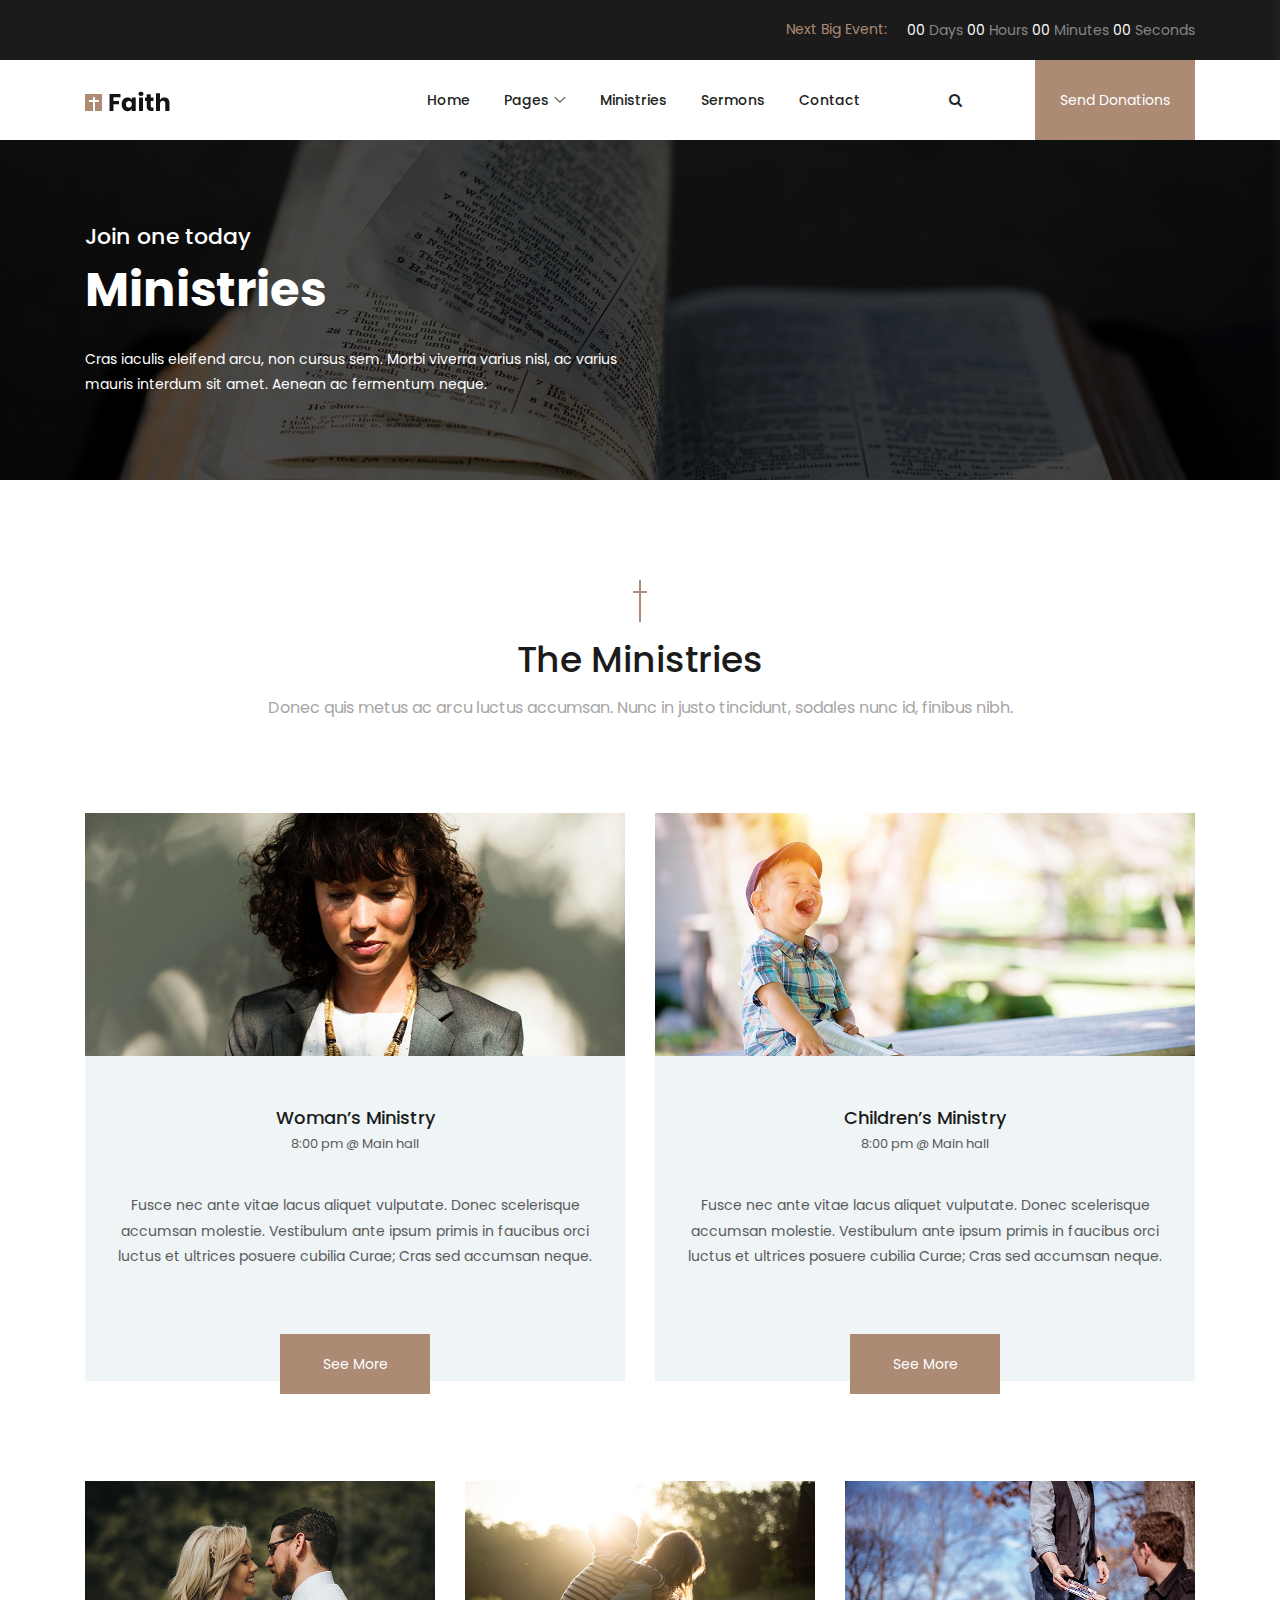
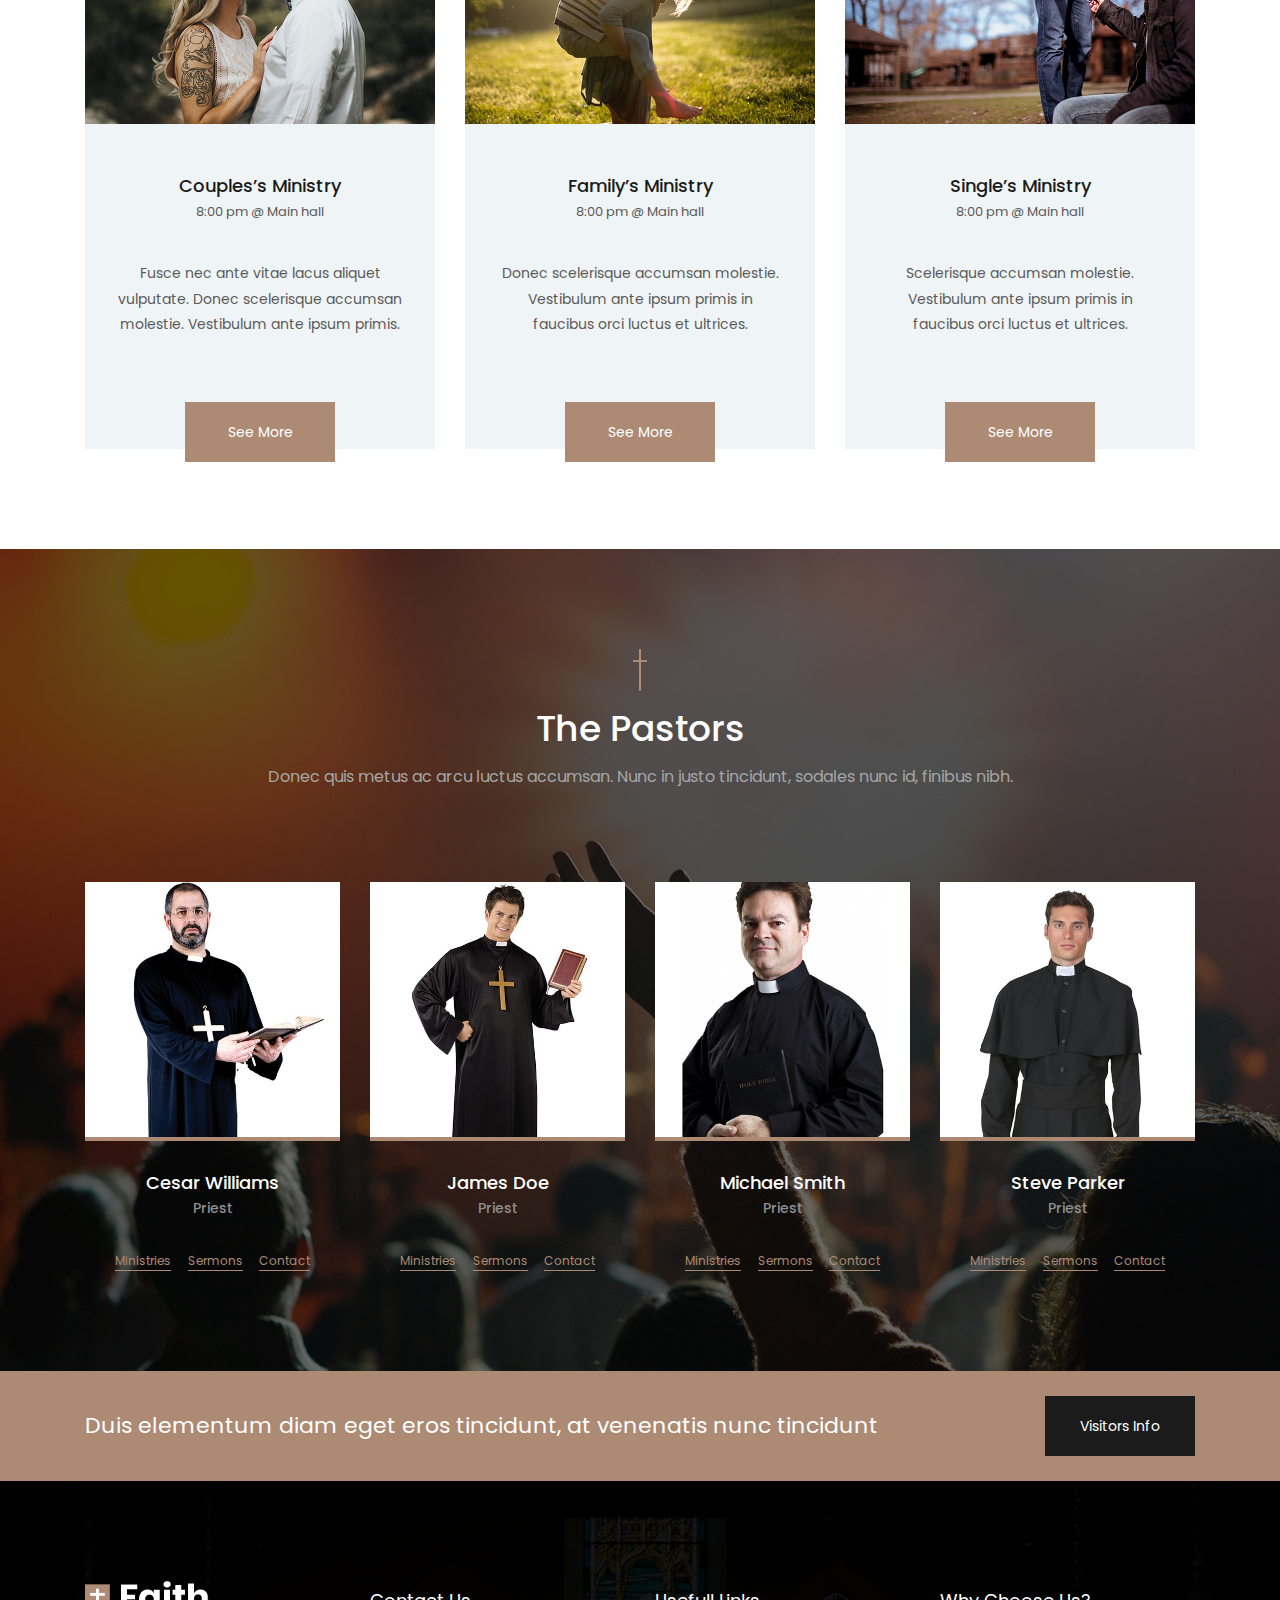
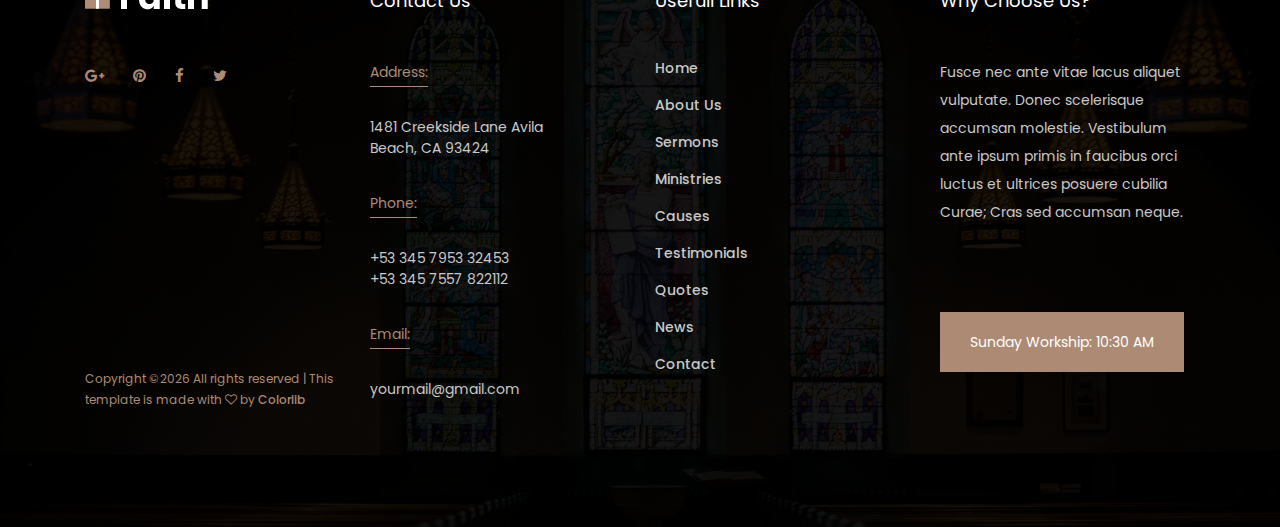
<file: temps/newfrontend/ministries.html>
<!DOCTYPE html>
<html lang="en">

<head>
    <meta charset="UTF-8">
    <meta name="description" content="">
    <meta http-equiv="X-UA-Compatible" content="IE=edge">
    <meta name="viewport" content="width=device-width, initial-scale=1, shrink-to-fit=no">
    <!-- The above 4 meta tags *must* come first in the head; any other head content must come *after* these tags -->

    <!-- Title -->
    <title>Faith - Church Template | Ministries</title>

    <!-- Favicon -->
    <link rel="icon" href="img/core-img/favicon.ico">

    <!-- Stylesheet -->
    <link rel="stylesheet" href="style.css">

</head>

<body>
    <!-- ##### Search Wrapper Start ##### -->
    <div class="search-wrapper d-flex align-items-center justify-content-center bg-img foo-bg-overlay" style="background-image: url(img/bg-img/bg-2.jpg);">
       <div class="close--icon">
           <i class="fa fa-times"></i>
       </div>
        <!-- Logo -->
        <a href="index.html" class="search-logo"><img src="img/core-img/logo2.png" alt=""></a>
        <!-- Search Form -->
        <div class="search-form">
            <form action="#" method="get">
                <input type="search" name="search" id="search" placeholder="Enter Your Keywords">
                <button type="submit"><i class="fa fa-search" aria-hidden="true"></i></button>
            </form>
        </div>
        <!-- Copwrite Text -->
        <div class="copywrite-text">
            <p><!-- Link back to Colorlib can't be removed. Template is licensed under CC BY 3.0. -->
Copyright &copy;<script>document.write(new Date().getFullYear());</script> All rights reserved | This template is made with <i class="fa fa-heart-o" aria-hidden="true"></i> by <a href="https://colorlib.com" target="_blank">Colorlib</a>
<!-- Link back to Colorlib can't be removed. Template is licensed under CC BY 3.0. --></p>
        </div>
    </div>
    <!-- ##### Search Wrapper End ##### -->
    
    <!-- ##### Preloader ##### -->
    <div id="preloader">
        <div class="circle">
            <img src="img/core-img/church.png" alt="">
        </div>
    </div>

    <!-- ##### Header Area Start ##### -->
    <header class="header-area">
        <!-- Top Header Area -->
        <div class="top-header">
            <div class="container h-100">
                <div class="row h-100">
                    <div class="col-12 h-100">
                        <div class="top-header-content h-100 d-flex align-items-center justify-content-end">
                            <!-- Next Events Countdown -->
                            <div class="next-events-countdown d-flex align-items-center">
                                <p>Next Big Event:</p>
                                <div class="events-cd" data-countdown="2022/01/01"></div>
                            </div>
                        </div>
                    </div>
                </div>
            </div>
        </div>

        <!-- Navbar Area -->
        <div class="faith-main-menu">
            <div class="classy-nav-container breakpoint-off">
                <div class="container">
                    <!-- Menu -->
                    <nav class="classy-navbar justify-content-between" id="faithNav">

                        <!-- Logo -->
                        <a class="nav-brand" href="index.html"><img src="img/core-img/logo.png" alt=""></a>

                        <!-- Navbar Toggler -->
                        <div class="classy-navbar-toggler">
                            <span class="navbarToggler"><span></span><span></span><span></span></span>
                        </div>

                        <!-- Menu -->
                        <div class="classy-menu">

                            <!-- Close Button -->
                            <div class="classycloseIcon">
                                <div class="cross-wrap"><span class="top"></span><span class="bottom"></span></div>
                            </div>

                            <!-- Nav Start -->
                            <div class="classynav">
                                <ul>
                                    <li><a href="index.html">Home</a></li>
                                    <li><a href="#">Pages</a>
                                        <ul class="dropdown">
                                            <li><a href="index.html">Home</a></li>
                                            <li><a href="ministries.html">Ministries</a></li>
                                            <li><a href="sermons.html">Sermons</a></li>
                                            <li><a href="blog.html">Blog</a></li>
                                            <li><a href="contact.html">Contact</a></li>
                                            <li><a href="elements.html">Elements</a></li>
                                            <li><a href="#">Dropdown</a>
                                                <ul class="dropdown">
                                                    <li><a href="index.html">Home</a></li>
                                                    <li><a href="ministries.html">Ministries</a></li>
                                                    <li><a href="sermons.html">Sermons</a></li>
                                                    <li><a href="blog.html">Blog</a></li>
                                                    <li><a href="contact.html">Contact</a></li>
                                                    <li><a href="elements.html">Elements</a></li>
                                                    <li><a href="#">Dropdown</a>
                                                        <ul class="dropdown">
                                                            <li><a href="index.html">Home</a></li>
                                                            <li><a href="ministries.html">Ministries</a></li>
                                                            <li><a href="sermons.html">Sermons</a></li>
                                                            <li><a href="blog.html">Blog</a></li>
                                                            <li><a href="contact.html">Contact</a></li>
                                                            <li><a href="elements.html">Elements</a></li>
                                                        </ul>
                                                    </li>
                                                </ul>
                                            </li>
                                        </ul>
                                    </li>
                                    <li><a href="ministries.html">Ministries</a></li>
                                    <li><a href="sermons.html">Sermons</a></li>
                                    <li><a href="contact.html">Contact</a></li>
                                </ul>

                                <!-- Search Button -->
                                <div class="search-btn">
                                    <i class="fa fa-search" aria-hidden="true"></i>
                                </div>

                                <!-- Donate Button -->
                                <div class="donate-btn">
                                    <a href="#">Send Donations</a>
                                </div>

                            </div>
                            <!-- Nav End -->
                        </div>
                    </nav>
                </div>
            </div>
        </div>
    </header>
    <!-- ##### Header Area End ##### -->

    <!-- ##### Breadcumb Area Start ##### -->
    <div class="breadcumb-area bg-img" style="background-image: url(img/bg-img/bg-4.jpg);">
        <div class="container h-100">
            <div class="row h-100 align-items-center">
                <div class="col-12 col-md-6">
                    <div class="breadcumb-text">
                        <h5>Join one today</h5>
                        <h2>Ministries</h2>
                        <p>Cras iaculis eleifend arcu, non cursus sem. Morbi viverra varius nisl, ac varius mauris interdum sit amet. Aenean ac fermentum neque.</p>
                    </div>
                </div>
            </div>
        </div>
    </div>
    <!-- ##### Breadcumb Area End ##### -->

    <!-- ##### Ministries Area Start ##### -->
    <section class="ministries-area section-padding-100-0">
        <div class="container">
            <div class="row">
                <div class="col-12">
                    <div class="section-heading text-center mx-auto">
                        <img src="img/core-img/cross.png" alt="">
                        <h3>The Ministries</h3>
                        <p>Donec quis metus ac arcu luctus accumsan. Nunc in justo tincidunt, sodales nunc id, finibus nibh.</p>
                    </div>
                </div>
            </div>

            <div class="row">

                <!-- Single Ministry Area -->
                <div class="col-12 col-md-6">
                    <div class="single-ministry mb-100">
                        <img src="img/bg-img/m1.jpg" alt="">
                        <div class="ministry-content">
                            <h6>Woman’s Ministry</h6>
                            <span>8:00 pm @ Main hall</span>
                            <p>Fusce nec ante vitae lacus aliquet vulputate. Donec scelerisque accumsan molestie. Vestibulum ante ipsum primis in faucibus orci luctus et ultrices posuere cubilia Curae; Cras sed accumsan neque.</p>
                            <div class="ministry-btn">
                                <a href="#" class="btn faith-btn">See More</a>
                            </div>
                        </div>
                    </div>
                </div>

                <!-- Single Ministry Area -->
                <div class="col-12 col-md-6">
                    <div class="single-ministry mb-100">
                        <img src="img/bg-img/m2.jpg" alt="">
                        <div class="ministry-content">
                            <h6>Children’s Ministry</h6>
                            <span>8:00 pm @ Main hall</span>
                            <p>Fusce nec ante vitae lacus aliquet vulputate. Donec scelerisque accumsan molestie. Vestibulum ante ipsum primis in faucibus orci luctus et ultrices posuere cubilia Curae; Cras sed accumsan neque.</p>
                            <div class="ministry-btn">
                                <a href="#" class="btn faith-btn">See More</a>
                            </div>
                        </div>
                    </div>
                </div>

                <!-- Single Ministry Area -->
                <div class="col-12 col-sm-6 col-lg-4">
                    <div class="single-ministry mb-100">
                        <img src="img/bg-img/m3.jpg" alt="">
                        <div class="ministry-content">
                            <h6>Couples’s Ministry</h6>
                            <span>8:00 pm @ Main hall</span>
                            <p>Fusce nec ante vitae lacus aliquet vulputate. Donec scelerisque accumsan molestie. Vestibulum ante ipsum primis.</p>
                            <div class="ministry-btn">
                                <a href="#" class="btn faith-btn">See More</a>
                            </div>
                        </div>
                    </div>
                </div>

                <!-- Single Ministry Area -->
                <div class="col-12 col-sm-6 col-lg-4">
                    <div class="single-ministry mb-100">
                        <img src="img/bg-img/m4.jpg" alt="">
                        <div class="ministry-content">
                            <h6>Family’s Ministry</h6>
                            <span>8:00 pm @ Main hall</span>
                            <p>Donec scelerisque accumsan molestie. Vestibulum ante ipsum primis in faucibus orci luctus et ultrices.</p>
                            <div class="ministry-btn">
                                <a href="#" class="btn faith-btn">See More</a>
                            </div>
                        </div>
                    </div>
                </div>

                <!-- Single Ministry Area -->
                <div class="col-12 col-sm-6 col-lg-4">
                    <div class="single-ministry mb-100">
                        <img src="img/bg-img/m5.jpg" alt="">
                        <div class="ministry-content">
                            <h6>Single’s Ministry</h6>
                            <span>8:00 pm @ Main hall</span>
                            <p>Scelerisque accumsan molestie. Vestibulum ante ipsum primis in faucibus orci luctus et ultrices.</p>
                            <div class="ministry-btn">
                                <a href="#" class="btn faith-btn">See More</a>
                            </div>
                        </div>
                    </div>
                </div>

            </div>
        </div>
    </section>
    <!-- ##### Ministries Area End ##### -->

    <!-- ##### Pastors Area Start ##### -->
    <section class="pastors-area section-padding-100-0 bg-img bg-overlay" style="background-image: url(img/bg-img/bg-5.jpg);">
        <div class="container">
            <div class="row">
                <div class="col-12">
                    <div class="section-heading white text-center mx-auto">
                        <img src="img/core-img/cross.png" alt="">
                        <h3>The Pastors</h3>
                        <p>Donec quis metus ac arcu luctus accumsan. Nunc in justo tincidunt, sodales nunc id, finibus nibh.</p>
                    </div>
                </div>
            </div>

            <div class="row">
                <!-- Single Pastors Area -->
                <div class="col-12 col-sm-6 col-lg-3">
                    <div class="single-pastor-area mb-100">
                        <img src="img/bg-img/pastor1.jpg" alt="">
                        <div class="pastor-content">
                            <h5>Cesar Williams</h5>
                            <h6>Priest</h6>
                            <div class="pastor-meta d-flex align-items-center justify-content-between">
                                <a href="#">Ministries</a>
                                <a href="#">Sermons</a>
                                <a href="#">Contact</a>
                            </div>
                        </div>
                    </div>
                </div>
                <!-- Single Pastors Area -->
                <div class="col-12 col-sm-6 col-lg-3">
                    <div class="single-pastor-area mb-100">
                        <img src="img/bg-img/pastor2.jpg" alt="">
                        <div class="pastor-content">
                            <h5>James Doe</h5>
                            <h6>Priest</h6>
                            <div class="pastor-meta d-flex align-items-center justify-content-between">
                                <a href="#">Ministries</a>
                                <a href="#">Sermons</a>
                                <a href="#">Contact</a>
                            </div>
                        </div>
                    </div>
                </div>
                <!-- Single Pastors Area -->
                <div class="col-12 col-sm-6 col-lg-3">
                    <div class="single-pastor-area mb-100">
                        <img src="img/bg-img/pastor3.jpg" alt="">
                        <div class="pastor-content">
                            <h5>Michael Smith</h5>
                            <h6>Priest</h6>
                            <div class="pastor-meta d-flex align-items-center justify-content-between">
                                <a href="#">Ministries</a>
                                <a href="#">Sermons</a>
                                <a href="#">Contact</a>
                            </div>
                        </div>
                    </div>
                </div>
                <!-- Single Pastors Area -->
                <div class="col-12 col-sm-6 col-lg-3">
                    <div class="single-pastor-area mb-100">
                        <img src="img/bg-img/pastor4.jpg" alt="">
                        <div class="pastor-content">
                            <h5>Steve Parker</h5>
                            <h6>Priest</h6>
                            <div class="pastor-meta d-flex align-items-center justify-content-between">
                                <a href="#">Ministries</a>
                                <a href="#">Sermons</a>
                                <a href="#">Contact</a>
                            </div>
                        </div>
                    </div>
                </div>
            </div>
        </div>
    </section>
    <!-- ##### Pastors Area End ##### -->

    <!-- ##### CTA Area Start ##### -->
    <div class="faith-cta-area style-2">
        <div class="container">
            <div class="row">
                <div class="col-12">
                    <div class="cta-text d-flex justify-content-between align-items-center">
                        <h5>Duis elementum diam eget eros tincidunt, at venenatis nunc tincidunt</h5>
                        <a href="#" class="btn faith-btn active">Visitors Info</a>
                    </div>
                </div>
            </div>
        </div>
    </div>
    <!-- ##### CTA Area End ##### -->

    <!-- ##### Footer Area Start ##### -->
    <footer class="footer-area">
        <!-- Main Footer Area -->
        <div class="main-footer-area section-padding-100-0 bg-img foo-bg-overlay" style="background-image: url(img/bg-img/bg-1.jpg);">
            <div class="container">
                <div class="row">

                    <!-- Footer Widget Area -->
                    <div class="col-12 col-sm-6 col-xl-3">
                        <div class="d-flex flex-wrap mb-100">
                            <div class="footer-widget">
                                <div class="widget-title">
                                    <a href="#"><img src="img/core-img/logo2.png" alt=""></a>
                                </div>
                                <div class="footer-social-info">
                                    <a href="#"><i class="fa fa-google-plus"></i></a>
                                    <a href="#"><i class="fa fa-pinterest"></i></a>
                                    <a href="#"><i class="fa fa-facebook"></i></a>
                                    <a href="#"><i class="fa fa-twitter"></i></a>
                                </div>
                            </div>
                            <div class="copywrite-text">
                                <p><!-- Link back to Colorlib can't be removed. Template is licensed under CC BY 3.0. -->
Copyright &copy;<script>document.write(new Date().getFullYear());</script> All rights reserved | This template is made with <i class="fa fa-heart-o" aria-hidden="true"></i> by <a href="https://colorlib.com" target="_blank">Colorlib</a>
<!-- Link back to Colorlib can't be removed. Template is licensed under CC BY 3.0. --></p>
                            </div>
                        </div>
                    </div>

                    <!-- Footer Widget Area -->
                    <div class="col-12 col-sm-6 col-xl-3">
                        <div class="footer-widget mb-100">
                            <div class="widget-title">
                                <h6>Contact Us</h6>
                            </div>

                            <!-- Single Contact Area -->
                            <div class="single-contact-area mb-30">
                                <p>Address:</p>
                                <span>1481 Creekside Lane Avila <br>Beach, CA 93424 </span>
                            </div>

                            <!-- Single Contact Area -->
                            <div class="single-contact-area mb-30">
                                <p>Phone:</p>
                                <span>+53 345 7953 32453 <br>+53 345 7557 822112</span>
                            </div>

                            <!-- Single Contact Area -->
                            <div class="single-contact-area mb-30">
                                <p>Email:</p>
                                <span>yourmail@gmail.com</span>
                            </div>
                        </div>
                    </div>

                    <!-- Footer Widget Area -->
                    <div class="col-12 col-sm-6 col-xl-3">
                        <div class="footer-widget mb-100">
                            <div class="widget-title">
                                <h6>Usefull Links</h6>
                            </div>
                            <nav>
                                <ul class="useful-links">
                                    <li><a href="#">Home</a></li>
                                    <li><a href="#">About Us</a></li>
                                    <li><a href="#">Sermons</a></li>
                                    <li><a href="#">Ministries</a></li>
                                    <li><a href="#">Causes</a></li>
                                    <li><a href="#">Testimonials</a></li>
                                    <li><a href="#">Quotes</a></li>
                                    <li><a href="#">News</a></li>
                                    <li><a href="#">Contact</a></li>
                                </ul>
                            </nav>
                        </div>
                    </div>

                    <!-- Footer Widget Area -->
                    <div class="col-12 col-sm-6 col-xl-3">
                        <div class="footer-widget mb-100">
                            <div class="widget-title">
                                <h6>Why Choose us?</h6>
                            </div>
                            <p>Fusce nec ante vitae lacus aliquet vulputate. Donec scelerisque accumsan molestie. Vestibulum ante ipsum primis in faucibus orci luctus et ultrices posuere cubilia Curae; Cras sed accumsan neque.</p>
                            <a href="#" class="btn faith-btn mt-70">Sunday Workship: 10:30 AM</a>
                        </div>
                    </div>
                </div>
            </div>
        </div>
    </footer>
    <!-- ##### Footer Area Start ##### -->

    <!-- ##### All Javascript Script ##### -->
    <!-- jQuery-2.2.4 js -->
    <script src="js/jquery/jquery-2.2.4.min.js"></script>
    <!-- Popper js -->
    <script src="js/bootstrap/popper.min.js"></script>
    <!-- Bootstrap js -->
    <script src="js/bootstrap/bootstrap.min.js"></script>
    <!-- All Plugins js -->
    <script src="js/plugins/plugins.js"></script>
    <script src="js/plugins/audioplayer.js"></script>
    <!-- Active js -->
    <script src="js/active.js"></script>
</body>

</html>
</file>
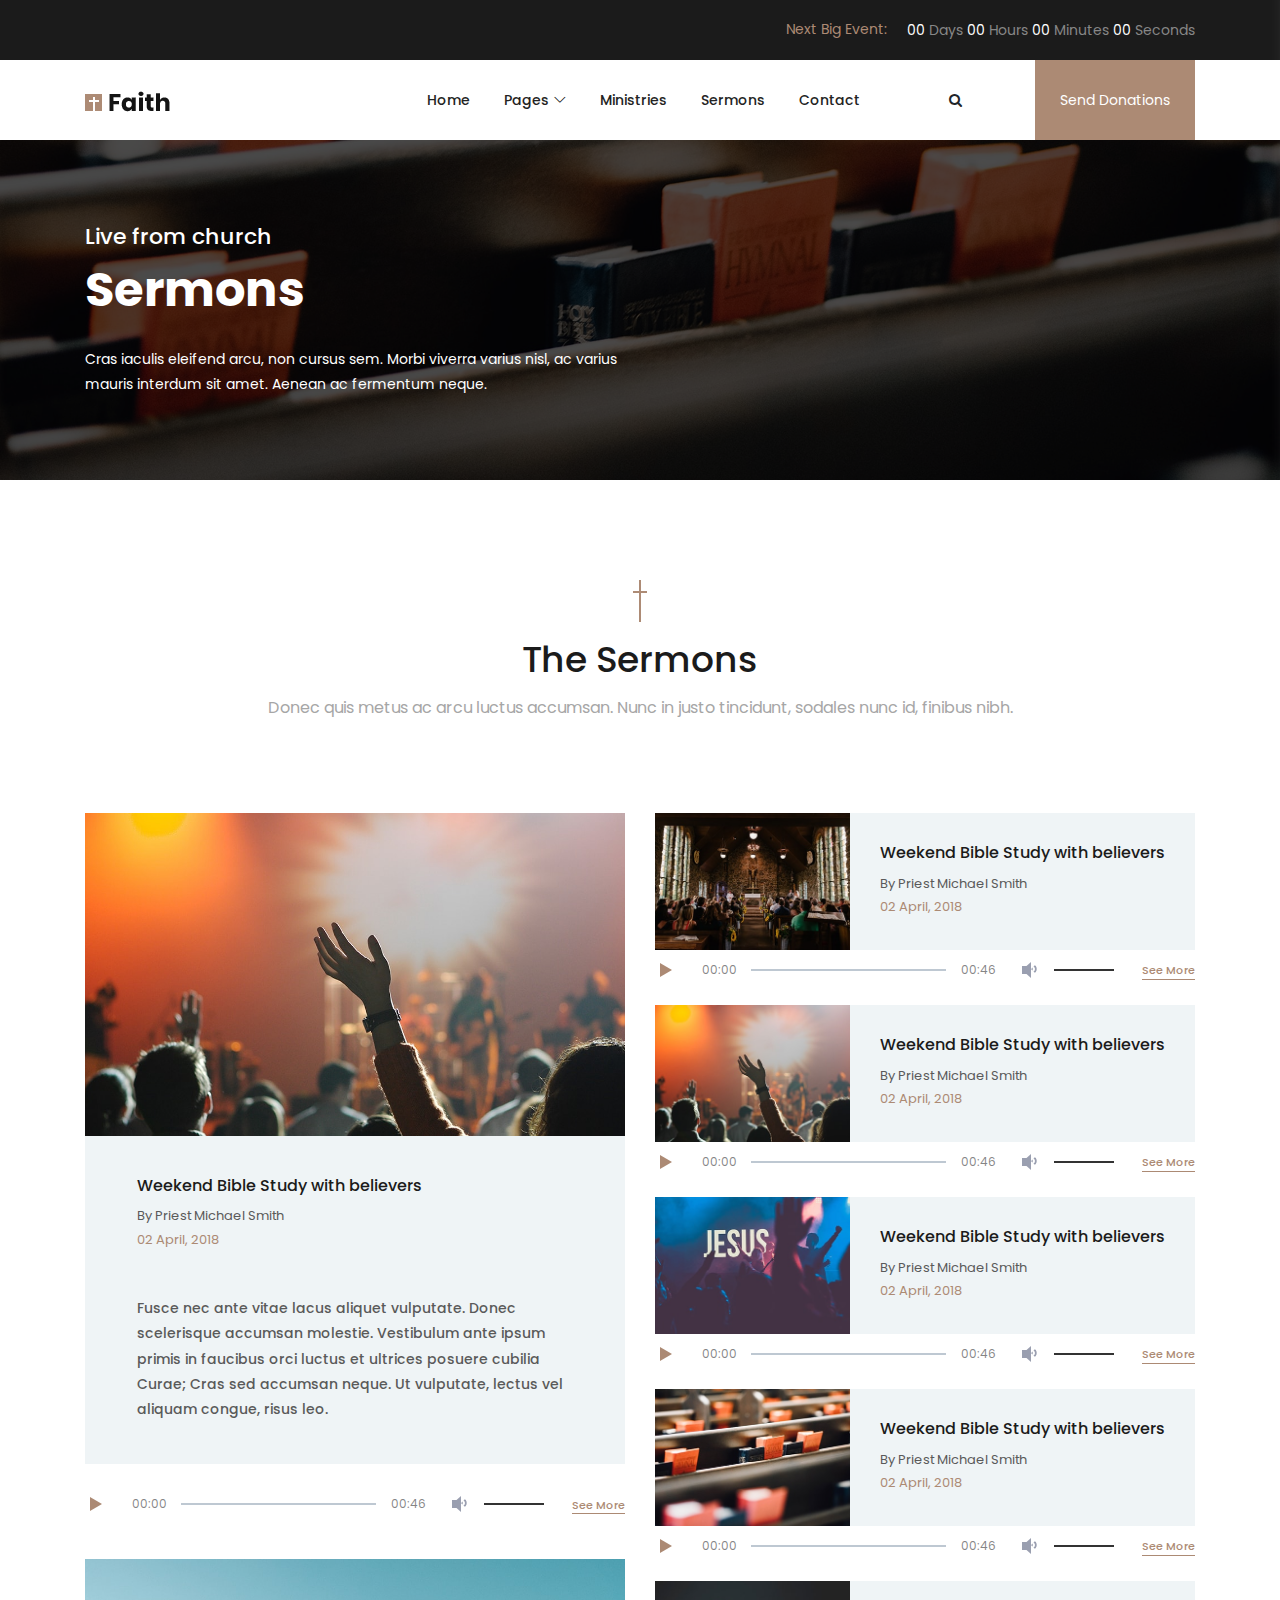
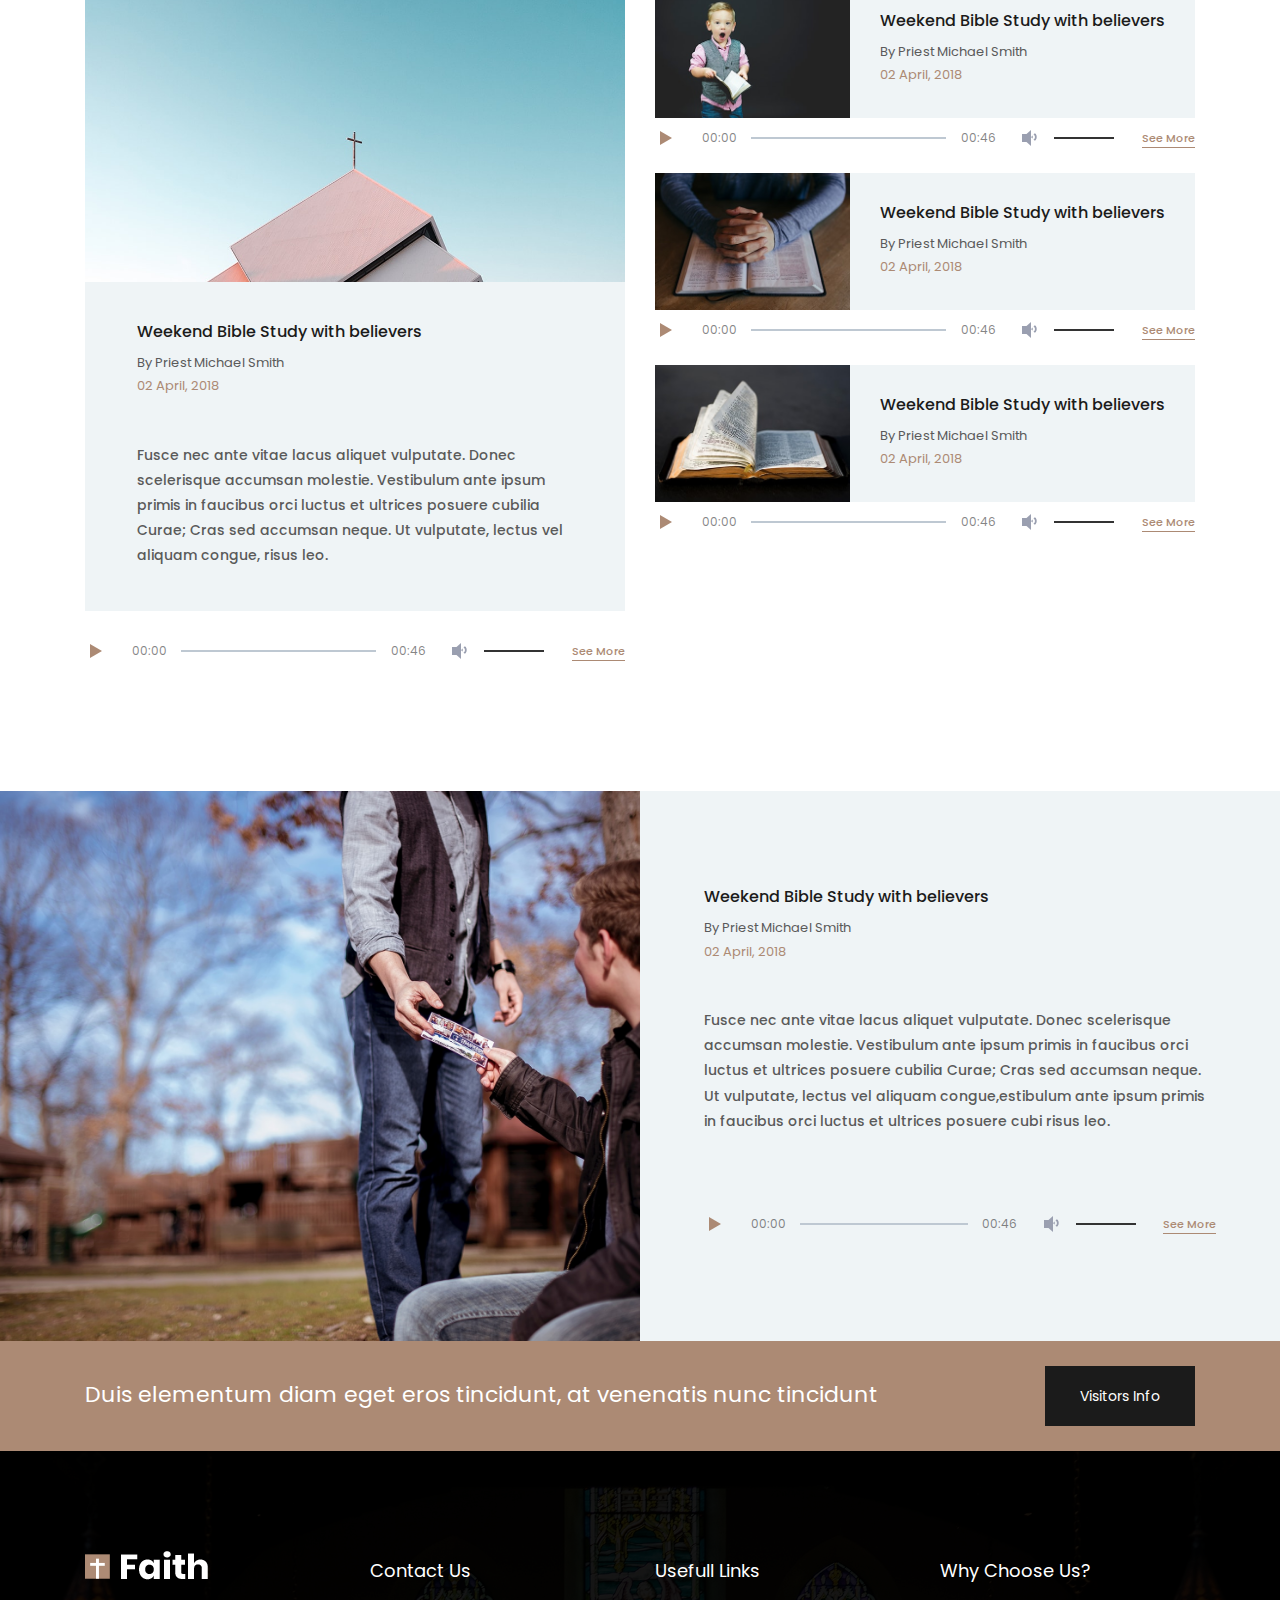
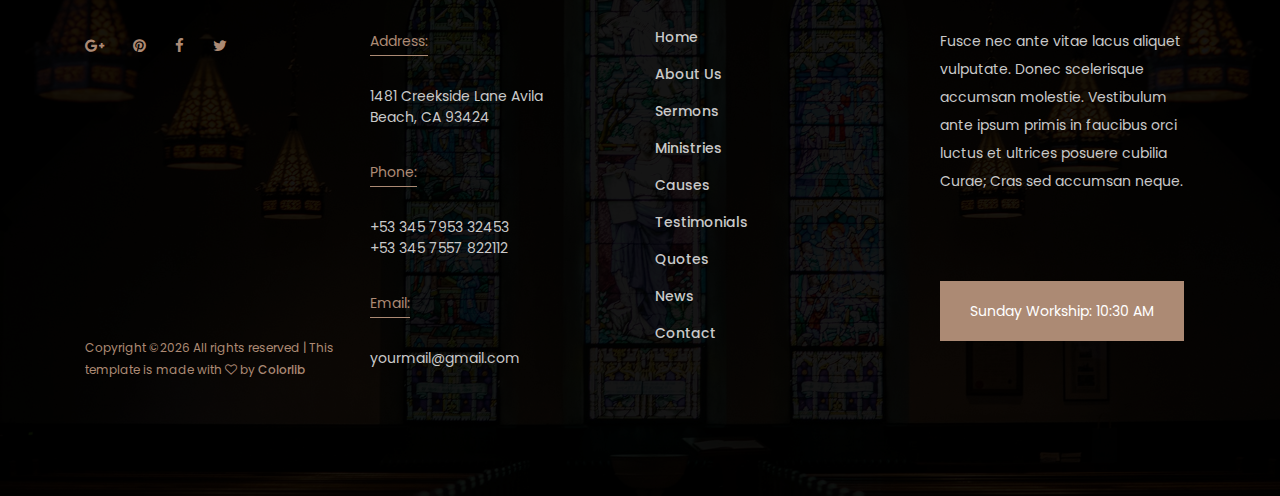
<file: temps/newfrontend/sermons.html>
<!DOCTYPE html>
<html lang="en">

<head>
    <meta charset="UTF-8">
    <meta name="description" content="">
    <meta http-equiv="X-UA-Compatible" content="IE=edge">
    <meta name="viewport" content="width=device-width, initial-scale=1, shrink-to-fit=no">
    <!-- The above 4 meta tags *must* come first in the head; any other head content must come *after* these tags -->

    <!-- Title -->
    <title>Faith - Church Template | Sermons</title>

    <!-- Favicon -->
    <link rel="icon" href="img/core-img/favicon.ico">

    <!-- Stylesheet -->
    <link rel="stylesheet" href="style.css">

</head>

<body>
    <!-- ##### Search Wrapper Start ##### -->
    <div class="search-wrapper d-flex align-items-center justify-content-center bg-img foo-bg-overlay" style="background-image: url(img/bg-img/bg-2.jpg);">
       <div class="close--icon">
           <i class="fa fa-times"></i>
       </div>
        <!-- Logo -->
        <a href="index.html" class="search-logo"><img src="img/core-img/logo2.png" alt=""></a>
        <!-- Search Form -->
        <div class="search-form">
            <form action="#" method="get">
                <input type="search" name="search" id="search" placeholder="Enter Your Keywords">
                <button type="submit"><i class="fa fa-search" aria-hidden="true"></i></button>
            </form>
        </div>
        <!-- Copwrite Text -->
        <div class="copywrite-text">
            <p><!-- Link back to Colorlib can't be removed. Template is licensed under CC BY 3.0. -->
Copyright &copy;<script>document.write(new Date().getFullYear());</script> All rights reserved | This template is made with <i class="fa fa-heart-o" aria-hidden="true"></i> by <a href="https://colorlib.com" target="_blank">Colorlib</a>
<!-- Link back to Colorlib can't be removed. Template is licensed under CC BY 3.0. --></p>
        </div>
    </div>
    <!-- ##### Search Wrapper End ##### -->
    
    <!-- ##### Preloader ##### -->
    <div id="preloader">
        <div class="circle">
            <img src="img/core-img/church.png" alt="">
        </div>
    </div>

    <!-- ##### Header Area Start ##### -->
    <header class="header-area">
        <!-- Top Header Area -->
        <div class="top-header">
            <div class="container h-100">
                <div class="row h-100">
                    <div class="col-12 h-100">
                        <div class="top-header-content h-100 d-flex align-items-center justify-content-end">
                            <!-- Next Events Countdown -->
                            <div class="next-events-countdown d-flex align-items-center">
                                <p>Next Big Event:</p>
                                <div class="events-cd" data-countdown="2022/01/01"></div>
                            </div>
                        </div>
                    </div>
                </div>
            </div>
        </div>

        <!-- Navbar Area -->
        <div class="faith-main-menu">
            <div class="classy-nav-container breakpoint-off">
                <div class="container">
                    <!-- Menu -->
                    <nav class="classy-navbar justify-content-between" id="faithNav">

                        <!-- Logo -->
                        <a class="nav-brand" href="index.html"><img src="img/core-img/logo.png" alt=""></a>

                        <!-- Navbar Toggler -->
                        <div class="classy-navbar-toggler">
                            <span class="navbarToggler"><span></span><span></span><span></span></span>
                        </div>

                        <!-- Menu -->
                        <div class="classy-menu">

                            <!-- Close Button -->
                            <div class="classycloseIcon">
                                <div class="cross-wrap"><span class="top"></span><span class="bottom"></span></div>
                            </div>

                            <!-- Nav Start -->
                            <div class="classynav">
                                <ul>
                                    <li><a href="index.html">Home</a></li>
                                    <li><a href="#">Pages</a>
                                        <ul class="dropdown">
                                            <li><a href="index.html">Home</a></li>
                                            <li><a href="ministries.html">Ministries</a></li>
                                            <li><a href="sermons.html">Sermons</a></li>
                                            <li><a href="blog.html">Blog</a></li>
                                            <li><a href="contact.html">Contact</a></li>
                                            <li><a href="elements.html">Elements</a></li>
                                            <li><a href="#">Dropdown</a>
                                                <ul class="dropdown">
                                                    <li><a href="index.html">Home</a></li>
                                                    <li><a href="ministries.html">Ministries</a></li>
                                                    <li><a href="sermons.html">Sermons</a></li>
                                                    <li><a href="blog.html">Blog</a></li>
                                                    <li><a href="contact.html">Contact</a></li>
                                                    <li><a href="elements.html">Elements</a></li>
                                                    <li><a href="#">Dropdown</a>
                                                        <ul class="dropdown">
                                                            <li><a href="index.html">Home</a></li>
                                                            <li><a href="ministries.html">Ministries</a></li>
                                                            <li><a href="sermons.html">Sermons</a></li>
                                                            <li><a href="blog.html">Blog</a></li>
                                                            <li><a href="contact.html">Contact</a></li>
                                                            <li><a href="elements.html">Elements</a></li>
                                                        </ul>
                                                    </li>
                                                </ul>
                                            </li>
                                        </ul>
                                    </li>
                                    <li><a href="ministries.html">Ministries</a></li>
                                    <li><a href="sermons.html">Sermons</a></li>
                                    <li><a href="contact.html">Contact</a></li>
                                </ul>

                                <!-- Search Button -->
                                <div class="search-btn">
                                    <i class="fa fa-search" aria-hidden="true"></i>
                                </div>

                                <!-- Donate Button -->
                                <div class="donate-btn">
                                    <a href="#">Send Donations</a>
                                </div>

                            </div>
                            <!-- Nav End -->
                        </div>
                    </nav>
                </div>
            </div>
        </div>
    </header>
    <!-- ##### Header Area End ##### -->

    <!-- ##### Breadcumb Area Start ##### -->
    <div class="breadcumb-area bg-img" style="background-image: url(img/bg-img/bg-6.jpg);">
        <div class="container h-100">
            <div class="row h-100 align-items-center">
                <div class="col-12 col-md-6">
                    <div class="breadcumb-text">
                        <h5>Live from church</h5>
                        <h2>Sermons</h2>
                        <p>Cras iaculis eleifend arcu, non cursus sem. Morbi viverra varius nisl, ac varius mauris interdum sit amet. Aenean ac fermentum neque.</p>
                    </div>
                </div>
            </div>
        </div>
    </div>
    <!-- ##### Breadcumb Area End ##### -->

    <!-- ##### Sermons Area Start ##### -->
    <section class="sermons-area section-padding-100-0">
        <div class="container">
            <div class="row">
                <div class="col-12">
                    <div class="section-heading text-center mx-auto">
                        <img src="img/core-img/cross.png" alt="">
                        <h3>The Sermons</h3>
                        <p>Donec quis metus ac arcu luctus accumsan. Nunc in justo tincidunt, sodales nunc id, finibus nibh.</p>
                    </div>
                </div>
            </div>

            <div class="row">
                <div class="col-12 col-lg-6 mb-100">
                    <!-- Single Sermons Area -->
                    <div class="single-sermons style-2">
                        <div class="sermons-content">
                            <!-- Sermons Thumbnail -->
                            <div class="sermons-thumbnail bg-img" style="background-image: url(img/bg-img/ser8.jpg);"></div>
                            <!-- Sermons Content -->
                            <div class="sermons-text">
                                <a href="#">
                                    <h6>Weekend Bible Study with believers</h6>
                                </a>
                                <p>By Priest Michael Smith</p>
                                <p class="date">02 April, 2018</p>
                                <p>Fusce nec ante vitae lacus aliquet vulputate. Donec scelerisque accumsan molestie. Vestibulum ante ipsum primis in faucibus orci luctus et ultrices posuere cubilia Curae; Cras sed accumsan neque. Ut vulputate, lectus vel aliquam congue, risus leo.</p>
                            </div>
                        </div>
                        <!-- Audio Player -->
                        <div class="sermons-audio-player d-flex align-items-center">
                            <audio preload="auto" controls>
                                    <source src="audio/dummy-audio.mp3">
                                </audio>
                            <div class="see-more-btn">
                                <a href="#">See More</a>
                            </div>
                        </div>
                    </div>

                    <!-- Single Sermons Area -->
                    <div class="single-sermons style-2">
                        <div class="sermons-content">
                            <!-- Sermons Thumbnail -->
                            <div class="sermons-thumbnail bg-img" style="background-image: url(img/bg-img/ser9.jpg);"></div>
                            <!-- Sermons Content -->
                            <div class="sermons-text">
                                <a href="#">
                                    <h6>Weekend Bible Study with believers</h6>
                                </a>
                                <p>By Priest Michael Smith</p>
                                <p class="date">02 April, 2018</p>
                                <p>Fusce nec ante vitae lacus aliquet vulputate. Donec scelerisque accumsan molestie. Vestibulum ante ipsum primis in faucibus orci luctus et ultrices posuere cubilia Curae; Cras sed accumsan neque. Ut vulputate, lectus vel aliquam congue, risus leo.</p>
                            </div>
                        </div>
                        <!-- Audio Player -->
                        <div class="sermons-audio-player d-flex align-items-center">
                            <audio preload="auto" controls>
                                    <source src="audio/dummy-audio.mp3">
                                </audio>
                            <div class="see-more-btn">
                                <a href="#">See More</a>
                            </div>
                        </div>
                    </div>
                </div>

                <div class="col-12 col-lg-6 mb-100">
                    <!-- Single Sermons Area -->
                    <div class="single-sermons">
                        <div class="sermons-content d-flex align-items-center">
                            <!-- Sermons Thumbnail -->
                            <div class="sermons-thumbnail bg-img" style="background-image: url(img/bg-img/ser1.jpg);"></div>
                            <!-- Sermons Content -->
                            <div class="sermons-text">
                                <a href="#">
                                    <h6>Weekend Bible Study with believers</h6>
                                </a>
                                <p>By Priest Michael Smith</p>
                                <p class="date">02 April, 2018</p>
                            </div>
                        </div>
                        <!-- Audio Player -->
                        <div class="sermons-audio-player d-flex align-items-center">
                            <audio preload="auto" controls>
                                    <source src="audio/dummy-audio.mp3">
                                </audio>
                            <div class="see-more-btn">
                                <a href="#">See More</a>
                            </div>
                        </div>
                    </div>

                    <!-- Single Sermons Area -->
                    <div class="single-sermons">
                        <div class="sermons-content d-flex align-items-center">
                            <!-- Sermons Thumbnail -->
                            <div class="sermons-thumbnail bg-img" style="background-image: url(img/bg-img/ser2.jpg);"></div>
                            <!-- Sermons Content -->
                            <div class="sermons-text">
                                <a href="#">
                                    <h6>Weekend Bible Study with believers</h6>
                                </a>
                                <p>By Priest Michael Smith</p>
                                <p class="date">02 April, 2018</p>
                            </div>
                        </div>
                        <!-- Audio Player -->
                        <div class="sermons-audio-player d-flex align-items-center">
                            <audio preload="auto" controls>
                                    <source src="audio/dummy-audio.mp3">
                                </audio>
                            <div class="see-more-btn">
                                <a href="#">See More</a>
                            </div>
                        </div>
                    </div>

                    <!-- Single Sermons Area -->
                    <div class="single-sermons">
                        <div class="sermons-content d-flex align-items-center">
                            <!-- Sermons Thumbnail -->
                            <div class="sermons-thumbnail bg-img" style="background-image: url(img/bg-img/ser3.jpg);"></div>
                            <!-- Sermons Content -->
                            <div class="sermons-text">
                                <a href="#">
                                    <h6>Weekend Bible Study with believers</h6>
                                </a>
                                <p>By Priest Michael Smith</p>
                                <p class="date">02 April, 2018</p>
                            </div>
                        </div>
                        <!-- Audio Player -->
                        <div class="sermons-audio-player d-flex align-items-center">
                            <audio preload="auto" controls>
                                    <source src="audio/dummy-audio.mp3">
                                </audio>
                            <div class="see-more-btn">
                                <a href="#">See More</a>
                            </div>
                        </div>
                    </div>

                    <!-- Single Sermons Area -->
                    <div class="single-sermons">
                        <div class="sermons-content d-flex align-items-center">
                            <!-- Sermons Thumbnail -->
                            <div class="sermons-thumbnail bg-img" style="background-image: url(img/bg-img/ser4.jpg);"></div>
                            <!-- Sermons Content -->
                            <div class="sermons-text">
                                <a href="#">
                                    <h6>Weekend Bible Study with believers</h6>
                                </a>
                                <p>By Priest Michael Smith</p>
                                <p class="date">02 April, 2018</p>
                            </div>
                        </div>
                        <!-- Audio Player -->
                        <div class="sermons-audio-player d-flex align-items-center">
                            <audio preload="auto" controls>
                                    <source src="audio/dummy-audio.mp3">
                                </audio>
                            <div class="see-more-btn">
                                <a href="#">See More</a>
                            </div>
                        </div>
                    </div>

                    <!-- Single Sermons Area -->
                    <div class="single-sermons">
                        <div class="sermons-content d-flex align-items-center">
                            <!-- Sermons Thumbnail -->
                            <div class="sermons-thumbnail bg-img" style="background-image: url(img/bg-img/ser5.jpg);"></div>
                            <!-- Sermons Content -->
                            <div class="sermons-text">
                                <a href="#">
                                    <h6>Weekend Bible Study with believers</h6>
                                </a>
                                <p>By Priest Michael Smith</p>
                                <p class="date">02 April, 2018</p>
                            </div>
                        </div>
                        <!-- Audio Player -->
                        <div class="sermons-audio-player d-flex align-items-center">
                            <audio preload="auto" controls>
                                    <source src="audio/dummy-audio.mp3">
                                </audio>
                            <div class="see-more-btn">
                                <a href="#">See More</a>
                            </div>
                        </div>
                    </div>

                    <!-- Single Sermons Area -->
                    <div class="single-sermons">
                        <div class="sermons-content d-flex align-items-center">
                            <!-- Sermons Thumbnail -->
                            <div class="sermons-thumbnail bg-img" style="background-image: url(img/bg-img/ser6.jpg);"></div>
                            <!-- Sermons Content -->
                            <div class="sermons-text">
                                <a href="#">
                                    <h6>Weekend Bible Study with believers</h6>
                                </a>
                                <p>By Priest Michael Smith</p>
                                <p class="date">02 April, 2018</p>
                            </div>
                        </div>
                        <!-- Audio Player -->
                        <div class="sermons-audio-player d-flex align-items-center">
                            <audio preload="auto" controls>
                                    <source src="audio/dummy-audio.mp3">
                                </audio>
                            <div class="see-more-btn">
                                <a href="#">See More</a>
                            </div>
                        </div>
                    </div>

                    <!-- Single Sermons Area -->
                    <div class="single-sermons">
                        <div class="sermons-content d-flex align-items-center">
                            <!-- Sermons Thumbnail -->
                            <div class="sermons-thumbnail bg-img" style="background-image: url(img/bg-img/ser7.jpg);"></div>
                            <!-- Sermons Content -->
                            <div class="sermons-text">
                                <a href="#">
                                    <h6>Weekend Bible Study with believers</h6>
                                </a>
                                <p>By Priest Michael Smith</p>
                                <p class="date">02 April, 2018</p>
                            </div>
                        </div>
                        <!-- Audio Player -->
                        <div class="sermons-audio-player d-flex align-items-center">
                            <audio preload="auto" controls>
                                    <source src="audio/dummy-audio.mp3">
                                </audio>
                            <div class="see-more-btn">
                                <a href="#">See More</a>
                            </div>
                        </div>
                    </div>

                </div>
            </div>
        </div>
    </section>
    <!-- ##### Sermons Area Start ##### -->

    <!-- Single Sermons Area -->
    <div class="single-sermons style-3">
        <div class="sermons-content d-flex align-items-center">
            <!-- Sermons Thumbnail -->
            <div class="sermons-thumbnail bg-img" style="background-image: url(img/bg-img/bg-7.jpg);"></div>
            <!-- Sermons Content -->
            <div class="sermons-text">
                <a href="#">
                    <h6>Weekend Bible Study with believers</h6>
                </a>
                <p>By Priest Michael Smith</p>
                <p class="date">02 April, 2018</p>
                <p class="text">Fusce nec ante vitae lacus aliquet vulputate. Donec scelerisque accumsan molestie. Vestibulum ante ipsum primis in faucibus orci luctus et ultrices posuere cubilia Curae; Cras sed accumsan neque. Ut vulputate, lectus vel aliquam congue,estibulum ante ipsum primis in faucibus orci luctus et ultrices posuere cubi risus leo.</p>

                <!-- Audio Player -->
                <div class="sermons-audio-player mt-70 d-flex align-items-center">
                    <audio preload="auto" controls>
                       <source src="audio/dummy-audio.mp3">
                    </audio>
                    <div class="see-more-btn">
                        <a href="#">See More</a>
                    </div>
                </div>
            </div>
        </div>
    </div>

    <!-- ##### CTA Area Start ##### -->
    <div class="faith-cta-area style-2">
        <div class="container">
            <div class="row">
                <div class="col-12">
                    <div class="cta-text d-flex justify-content-between align-items-center">
                        <h5>Duis elementum diam eget eros tincidunt, at venenatis nunc tincidunt</h5>
                        <a href="#" class="btn faith-btn active">Visitors Info</a>
                    </div>
                </div>
            </div>
        </div>
    </div>
    <!-- ##### CTA Area End ##### -->

    <!-- ##### Footer Area Start ##### -->
    <footer class="footer-area">
        <!-- Main Footer Area -->
        <div class="main-footer-area section-padding-100-0 bg-img foo-bg-overlay" style="background-image: url(img/bg-img/bg-1.jpg);">
            <div class="container">
                <div class="row">

                    <!-- Footer Widget Area -->
                    <div class="col-12 col-sm-6 col-xl-3">
                        <div class="d-flex flex-wrap mb-100">
                            <div class="footer-widget">
                                <div class="widget-title">
                                    <a href="#"><img src="img/core-img/logo2.png" alt=""></a>
                                </div>
                                <div class="footer-social-info">
                                    <a href="#"><i class="fa fa-google-plus"></i></a>
                                    <a href="#"><i class="fa fa-pinterest"></i></a>
                                    <a href="#"><i class="fa fa-facebook"></i></a>
                                    <a href="#"><i class="fa fa-twitter"></i></a>
                                </div>
                            </div>
                            <div class="copywrite-text">
                                <p><!-- Link back to Colorlib can't be removed. Template is licensed under CC BY 3.0. -->
Copyright &copy;<script>document.write(new Date().getFullYear());</script> All rights reserved | This template is made with <i class="fa fa-heart-o" aria-hidden="true"></i> by <a href="https://colorlib.com" target="_blank">Colorlib</a>
<!-- Link back to Colorlib can't be removed. Template is licensed under CC BY 3.0. --></p>
                            </div>
                        </div>
                    </div>

                    <!-- Footer Widget Area -->
                    <div class="col-12 col-sm-6 col-xl-3">
                        <div class="footer-widget mb-100">
                            <div class="widget-title">
                                <h6>Contact Us</h6>
                            </div>

                            <!-- Single Contact Area -->
                            <div class="single-contact-area mb-30">
                                <p>Address:</p>
                                <span>1481 Creekside Lane Avila <br>Beach, CA 93424 </span>
                            </div>

                            <!-- Single Contact Area -->
                            <div class="single-contact-area mb-30">
                                <p>Phone:</p>
                                <span>+53 345 7953 32453 <br>+53 345 7557 822112</span>
                            </div>

                            <!-- Single Contact Area -->
                            <div class="single-contact-area mb-30">
                                <p>Email:</p>
                                <span>yourmail@gmail.com</span>
                            </div>
                        </div>
                    </div>

                    <!-- Footer Widget Area -->
                    <div class="col-12 col-sm-6 col-xl-3">
                        <div class="footer-widget mb-100">
                            <div class="widget-title">
                                <h6>Usefull Links</h6>
                            </div>
                            <nav>
                                <ul class="useful-links">
                                    <li><a href="#">Home</a></li>
                                    <li><a href="#">About Us</a></li>
                                    <li><a href="#">Sermons</a></li>
                                    <li><a href="#">Ministries</a></li>
                                    <li><a href="#">Causes</a></li>
                                    <li><a href="#">Testimonials</a></li>
                                    <li><a href="#">Quotes</a></li>
                                    <li><a href="#">News</a></li>
                                    <li><a href="#">Contact</a></li>
                                </ul>
                            </nav>
                        </div>
                    </div>

                    <!-- Footer Widget Area -->
                    <div class="col-12 col-sm-6 col-xl-3">
                        <div class="footer-widget mb-100">
                            <div class="widget-title">
                                <h6>Why Choose us?</h6>
                            </div>
                            <p>Fusce nec ante vitae lacus aliquet vulputate. Donec scelerisque accumsan molestie. Vestibulum ante ipsum primis in faucibus orci luctus et ultrices posuere cubilia Curae; Cras sed accumsan neque.</p>
                            <a href="#" class="btn faith-btn mt-70">Sunday Workship: 10:30 AM</a>
                        </div>
                    </div>
                </div>
            </div>
        </div>
    </footer>
    <!-- ##### Footer Area Start ##### -->

    <!-- ##### All Javascript Script ##### -->
    <!-- jQuery-2.2.4 js -->
    <script src="js/jquery/jquery-2.2.4.min.js"></script>
    <!-- Popper js -->
    <script src="js/bootstrap/popper.min.js"></script>
    <!-- Bootstrap js -->
    <script src="js/bootstrap/bootstrap.min.js"></script>
    <!-- All Plugins js -->
    <script src="js/plugins/plugins.js"></script>
    <script src="js/plugins/audioplayer.js"></script>
    <!-- Active js -->
    <script src="js/active.js"></script>
</body>

</html>
</file>
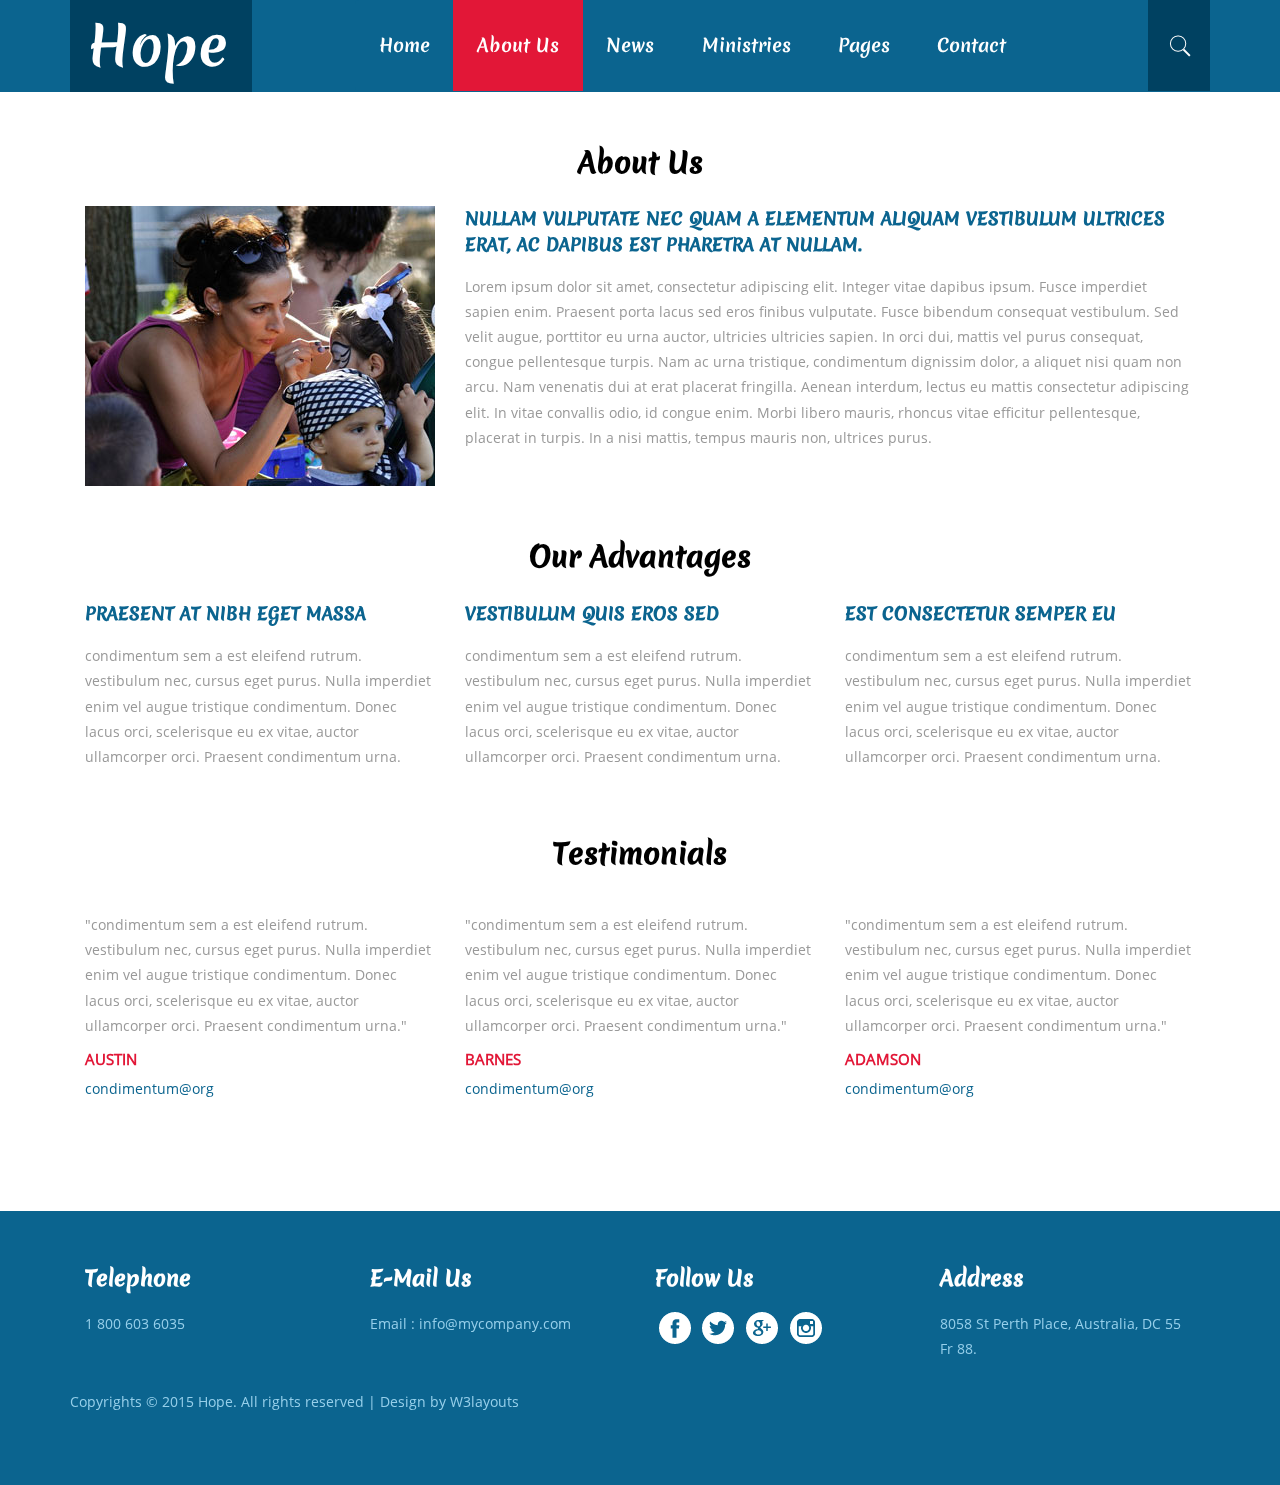
<file: temps/web/about.html>
<!--A Design by W3layouts
Author: W3layout
Author URL: http://w3layouts.com
License: Creative Commons Attribution 3.0 Unported
License URL: http://creativecommons.org/licenses/by/3.0/
-->
<!DOCTYPE HTML>
<html>
<head>
<title>Hope A Social & People Category Flat Bootstarp Responsive Website Template | About :: w3layouts</title>
<link href="css/bootstrap.css" rel='stylesheet' type='text/css' />
<!-- jQuery (necessary JavaScript plugins) -->
<script type='text/javascript' src="js/jquery-1.11.1.min.js"></script>
<!-- Custom Theme files -->
<link href="css/style.css" rel='stylesheet' type='text/css' />
<!-- Custom Theme files -->
<!--//theme-style-->
<meta name="viewport" content="width=device-width, initial-scale=1">
<meta http-equiv="Content-Type" content="text/html; charset=utf-8" />
<meta name="keywords" content="Hope Responsive web template, Bootstrap Web Templates, Flat Web Templates, Andriod Compatible web template, 
Smartphone Compatible web template, free webdesigns for Nokia, Samsung, LG, SonyErricsson, Motorola web design" />
<script type="application/x-javascript"> addEventListener("load", function() { setTimeout(hideURLbar, 0); }, false); function hideURLbar(){ window.scrollTo(0,1); } </script>
<script type="text/javascript" src="js/bootstrap.js"></script>
<script type="text/javascript" src="js/move-top.js"></script>
       <script type="text/javascript" src="js/easing.js"></script>
		<script type="text/javascript">
			jQuery(document).ready(function($) {
				$(".scroll").click(function(event){		
					event.preventDefault();
					$('html,body').animate({scrollTop:$(this.hash).offset().top},1200);
				});
			});
		</script>
		<script type="text/javascript">
		$(document).ready(function() {
				/*
				var defaults = {
				containerID: 'toTop', // fading element id
				containerHoverID: 'toTopHover', // fading element hover id
				scrollSpeed: 1200,
				easingType: 'linear' 
				};
				*/
		$().UItoTop({ easingType: 'easeOutQuart' });
});
</script>
</head>
<body>
<!-- header -->
	<div class="header">
		<div class="logo">
			<h1><a href="index.html">Hope</a></h1>
		</div>	
<!-- start header menu -->
			<div class="header-top">
				<div class="head-nav">
					<nav class="navbar navbar-default">
						<div class="container-fluid">
							<div class="navbar-header">
								<button type="button" class="navbar-toggle collapsed" data-toggle="collapse" data-target="#bs-example-navbar-collapse-1" aria-expanded="false">
										<span class="sr-only">Toggle navigation</span>
										<span class="icon-bar"></span>
										<span class="icon-bar"></span>
										<span class="icon-bar"></span>
								</button>
							</div>
							<div class="collapse navbar-collapse" id="bs-example-navbar-collapse-1">
								<ul class="nav navbar-nav">
									<li><a href="index.html">Home </a></li>
									<li class="active"><a href="about.html">About Us</a></li>
									<li><a href="news.html">News</a></li>
									<li><a href="ministries.html">Ministries</a></li>
									<li><a href="pages.html">Pages</a></li>
									<li><a href="contact.html">Contact</a></li>
								</ul>
							</div>
						</div>
					</nav>
				</div>
				<div class="search-box">
					<div id="sb-search" class="sb-search">
						<form>
							<input class="sb-search-input" placeholder="Enter your search term..." type="search" name="search" id="search">
							<input class="sb-search-submit" type="submit" value="">
							<span class="sb-icon-search"> </span>
							</form>
					</div>
				</div>
				<div class="clearfix"> </div>
				<!-- search-scripts -->
					<script src="js/classie.js"></script>
					<script src="js/uisearch.js"></script>
					<script>
						new UISearch( document.getElementById( 'sb-search' ) );
					</script>
				<!-- //search-scripts -->
			</div>
		<div class="clearfix"> </div>
	</div>
<!-- header -->
<!-- about -->
<div class="about">
	<div class="container">
		<h2>About Us</h2>
		<div class="abou-top">
			<div class="col-md-4 abou-left">
				<img src="images/1.jpg" class="img-responsive" alt=""/>
			</div>
			<div class="col-md-8 abou-right">
				<h5>NULLAM VULPUTATE NEC QUAM A ELEMENTUM ALIQUAM VESTIBULUM ULTRICES ERAT, AC DAPIBUS EST PHARETRA AT NULLAM.</h5>
				<p>Lorem ipsum dolor sit amet, consectetur adipiscing elit. Integer vitae dapibus ipsum. Fusce imperdiet sapien enim. Praesent porta lacus sed eros finibus vulputate. Fusce bibendum consequat vestibulum. Sed velit augue, porttitor eu urna auctor, ultricies ultricies sapien. In orci dui, mattis vel purus consequat, congue pellentesque turpis. Nam ac urna tristique, condimentum dignissim dolor, a aliquet nisi quam non arcu. Nam venenatis dui at erat placerat fringilla. Aenean interdum, lectus eu mattis consectetur adipiscing elit. In vitae convallis odio, id congue enim. Morbi libero mauris, rhoncus vitae efficitur pellentesque, placerat in turpis. In a nisi mattis, tempus mauris non, ultrices purus.</p>
			</div>
			<div class="clearfix"> </div>
		</div>
		<div class="abt-btm">
			<h3>Our Advantages</h3>
			<div class="col-md-4">
				<h4>PRAESENT AT NIBH EGET MASSA</h4>
				<p> condimentum sem a est eleifend rutrum. vestibulum nec, cursus eget purus. Nulla imperdiet enim vel augue tristique condimentum. Donec lacus orci, scelerisque eu ex vitae, auctor ullamcorper orci. Praesent condimentum urna.</p>
			</div>
			<div class="col-md-4">
				<h4>VESTIBULUM QUIS EROS SED</h4>
				<p> condimentum sem a est eleifend rutrum. vestibulum nec, cursus eget purus. Nulla imperdiet enim vel augue tristique condimentum. Donec lacus orci, scelerisque eu ex vitae, auctor ullamcorper orci. Praesent condimentum urna.</p>
			</div>
			<div class="col-md-4">
				<h4>EST CONSECTETUR SEMPER EU</h4>
				<p> condimentum sem a est eleifend rutrum. vestibulum nec, cursus eget purus. Nulla imperdiet enim vel augue tristique condimentum. Donec lacus orci, scelerisque eu ex vitae, auctor ullamcorper orci. Praesent condimentum urna.</p>
			</div>
				<div class="clearfix"> </div>
		</div>
		<div class="abt-btm">
			<h3>Testimonials</h3>
			<div class="col-md-4">
				<p> "condimentum sem a est eleifend rutrum. vestibulum nec, cursus eget purus. Nulla imperdiet enim vel augue tristique condimentum. Donec lacus orci, scelerisque eu ex vitae, auctor ullamcorper orci. Praesent condimentum urna."</p>
				<h6>AUSTIN</h6>
				<a href="#">condimentum@org</a>
			</div>
			<div class="col-md-4">
				<p> "condimentum sem a est eleifend rutrum. vestibulum nec, cursus eget purus. Nulla imperdiet enim vel augue tristique condimentum. Donec lacus orci, scelerisque eu ex vitae, auctor ullamcorper orci. Praesent condimentum urna."</p>
				<h6>BARNES</h6>
				<a href="#">condimentum@org</a>
			</div>
			<div class="col-md-4">
				<p> "condimentum sem a est eleifend rutrum. vestibulum nec, cursus eget purus. Nulla imperdiet enim vel augue tristique condimentum. Donec lacus orci, scelerisque eu ex vitae, auctor ullamcorper orci. Praesent condimentum urna."</p>
				<h6>ADAMSON</h6>
				<a href="#">condimentum@org</a>
			</div>
				<div class="clearfix"> </div>
		</div>
	</div>
</div>
<!-- about -->
<!-- footer -->
<div class="footer">
	<div class="container">
		<div class="col-md-3 footer-left">
			<h3>Telephone</h3>
			<p>1 800 603 6035</p>
		</div>
		<div class="col-md-3 footer-left">
			<h3>E-Mail Us</h3>
			<p>Email : <a href="mailto:info@example.com">info@mycompany.com</a></p>
		</div>
		<div class="col-md-3 footer-left">
			<h3>Follow Us</h3>
			<ul>
				<li><a href="#"><i class="facebok"> </i></a></li>
				<li><a href="#"><i class="twiter"> </i></a></li>
				<li><a href="#"><i class="goog"> </i></a></li>
				<li><a href="#"><i class="inst"> </i></a></li>
					<div class="clearfix"></div>	
			</ul>
		</div>
		<div class="col-md-3 footer-left">
			<h3>Address</h3>
			<p>8058 St Perth Place,
Australia, DC 55 Fr 88.</p>
		</div>
			<div class="clearfix"></div>
			<div class="foot-bottom">
				<p>Copyrights © 2015 Hope. All rights reserved | Design by <a href="http://w3layouts.com/">W3layouts</a></p>
			</div>
	</div>
</div>
<!-- footer -->
<a href="#" id="toTop" style="display: block;"><span id="toTopHover" style="opacity: 0;"></span> <span id="toTopHover" style="opacity: 0;"> </span></a>
</body>
</html>
</file>
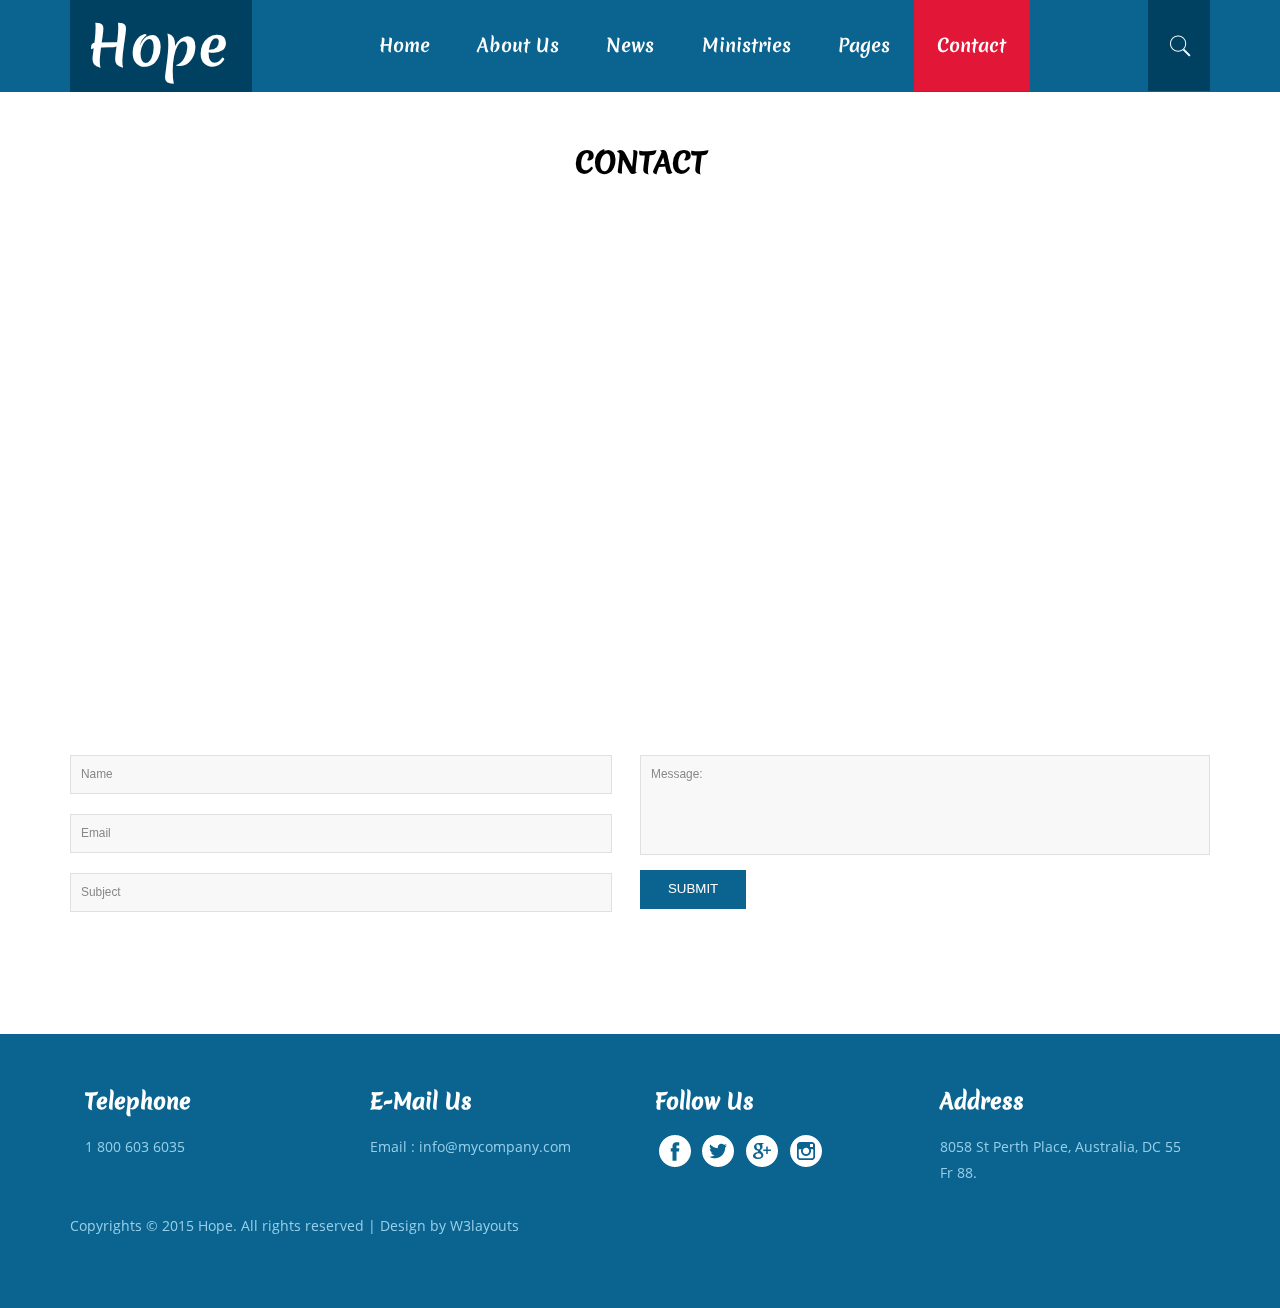
<file: temps/web/contact.html>
<!--A Design by W3layouts
Author: W3layout
Author URL: http://w3layouts.com
License: Creative Commons Attribution 3.0 Unported
License URL: http://creativecommons.org/licenses/by/3.0/
-->
<!DOCTYPE HTML>
<html>
<head>
<title>Hope A Social & People Category Flat Bootstarp Responsive Website Template | Contact :: w3layouts</title>
<link href="css/bootstrap.css" rel='stylesheet' type='text/css' />
<!-- jQuery (necessary JavaScript plugins) -->
<script type='text/javascript' src="js/jquery-1.11.1.min.js"></script>
<!-- Custom Theme files -->
<link href="css/style.css" rel='stylesheet' type='text/css' />
<!-- Custom Theme files -->
<!--//theme-style-->
<meta name="viewport" content="width=device-width, initial-scale=1">
<meta http-equiv="Content-Type" content="text/html; charset=utf-8" />
<meta name="keywords" content="Hope Responsive web template, Bootstrap Web Templates, Flat Web Templates, Andriod Compatible web template, 
Smartphone Compatible web template, free webdesigns for Nokia, Samsung, LG, SonyErricsson, Motorola web design" />
<script type="application/x-javascript"> addEventListener("load", function() { setTimeout(hideURLbar, 0); }, false); function hideURLbar(){ window.scrollTo(0,1); } </script>
<script type="text/javascript" src="js/bootstrap.js"></script>
<script type="text/javascript" src="js/move-top.js"></script>
       <script type="text/javascript" src="js/easing.js"></script>
		<script type="text/javascript">
			jQuery(document).ready(function($) {
				$(".scroll").click(function(event){		
					event.preventDefault();
					$('html,body').animate({scrollTop:$(this.hash).offset().top},1200);
				});
			});
		</script>
		<script type="text/javascript">
		$(document).ready(function() {
				/*
				var defaults = {
				containerID: 'toTop', // fading element id
				containerHoverID: 'toTopHover', // fading element hover id
				scrollSpeed: 1200,
				easingType: 'linear' 
				};
				*/
		$().UItoTop({ easingType: 'easeOutQuart' });
});
</script>
</head>
<body>
<!-- header -->
	<div class="header">
		<div class="logo">
			<h1><a href="index.html">Hope</a></h1>
		</div>	
<!-- start header menu -->
			<div class="header-top">
				<div class="head-nav">
					<nav class="navbar navbar-default">
						<div class="container-fluid">
							<div class="navbar-header">
								<button type="button" class="navbar-toggle collapsed" data-toggle="collapse" data-target="#bs-example-navbar-collapse-1" aria-expanded="false">
										<span class="sr-only">Toggle navigation</span>
										<span class="icon-bar"></span>
										<span class="icon-bar"></span>
										<span class="icon-bar"></span>
								</button>
							</div>
							<div class="collapse navbar-collapse" id="bs-example-navbar-collapse-1">
								<ul class="nav navbar-nav">
									<li><a href="index.html">Home </a></li>
									<li><a href="about.html">About Us</a></li>
									<li><a href="news.html">News</a></li>
									<li><a href="ministries.html">Ministries</a></li>
									<li><a href="pages.html">Pages</a></li>
									<li class="active"><a href="contact.html">Contact</a></li>
								</ul>
							</div>
						</div>
					</nav>
				</div>
				<div class="search-box">
					<div id="sb-search" class="sb-search">
						<form>
							<input class="sb-search-input" placeholder="Enter your search term..." type="search" name="search" id="search">
							<input class="sb-search-submit" type="submit" value="">
							<span class="sb-icon-search"> </span>
							</form>
					</div>
				</div>
				<div class="clearfix"> </div>
				<!-- search-scripts -->
					<script src="js/classie.js"></script>
					<script src="js/uisearch.js"></script>
					<script>
						new UISearch( document.getElementById( 'sb-search' ) );
					</script>
				<!-- //search-scripts -->
			</div>
		<div class="clearfix"> </div>
	</div>
<!-- header -->
<!-- co-ntact -->
<div class="contact">
	<div class="container">
		<h3>Contact</h3>
		<div class="map">
			<iframe src="https://www.google.com/maps/embed?pb=!1m18!1m12!1m3!1d403200.04170320363!2d145.07961604999997!3d-37.8602828!2m3!1f0!2f0!3f0!3m2!1i1024!2i768!4f13.1!3m3!1m2!1s0x6ad646b5d2ba4df7%3A0x4045675218ccd90!2sMelbourne+VIC%2C+Australia!5e0!3m2!1sen!2sin!4v1436335768975" width="100%" height="450" frameborder="0" style="border:0" allowfullscreen></iframe>
		</div>
		<div class="co-ntact">
					<form method="post" action="contact-post.html">
						<div class="to">
							<input type="text" class="text" value="Name" onfocus="this.value = '';" onblur="if (this.value == '') {this.value = 'Name';}">
							<input type="text" class="text" value="Email" onfocus="this.value = '';" onblur="if (this.value == '') {this.value = 'Email';}">
							<input type="text" class="text" value="Subject" onfocus="this.value = '';" onblur="if (this.value == '') {this.value = 'Subject';}">
						</div>
						<div class="text">
						   <textarea value="Message:" onfocus="this.value = '';" onblur="if (this.value == '') {this.value = 'Message';}">Message:</textarea>
						   <div class="form-submit">
						   <input name="submit" type="submit" id="submit" value="Submit"><br>
						   </div>
						</div>
						<div class="clearfix"></div>
					</form>
		</div>
	</div>
</div>
<!-- co-ntact -->
<!-- footer -->
<div class="footer">
	<div class="container">
		<div class="col-md-3 footer-left">
			<h3>Telephone</h3>
			<p>1 800 603 6035</p>
		</div>
		<div class="col-md-3 footer-left">
			<h3>E-Mail Us</h3>
			<p>Email : <a href="mailto:info@example.com">info@mycompany.com</a></p>
		</div>
		<div class="col-md-3 footer-left">
			<h3>Follow Us</h3>
			<ul>
				<li><a href="#"><i class="facebok"> </i></a></li>
				<li><a href="#"><i class="twiter"> </i></a></li>
				<li><a href="#"><i class="goog"> </i></a></li>
				<li><a href="#"><i class="inst"> </i></a></li>
					<div class="clearfix"></div>	
			</ul>
		</div>
		<div class="col-md-3 footer-left">
			<h3>Address</h3>
			<p>8058 St Perth Place,
Australia, DC 55 Fr 88.</p>
		</div>
			<div class="clearfix"></div>
			<div class="foot-bottom">
				<p>Copyrights © 2015 Hope. All rights reserved | Design by <a href="http://w3layouts.com/">W3layouts</a></p>
			</div>
	</div>
</div>
<!-- footer -->
<a href="#" id="toTop" style="display: block;"><span id="toTopHover" style="opacity: 0;"></span> <span id="toTopHover" style="opacity: 0;"> </span></a>
</body>
</html>
</file>
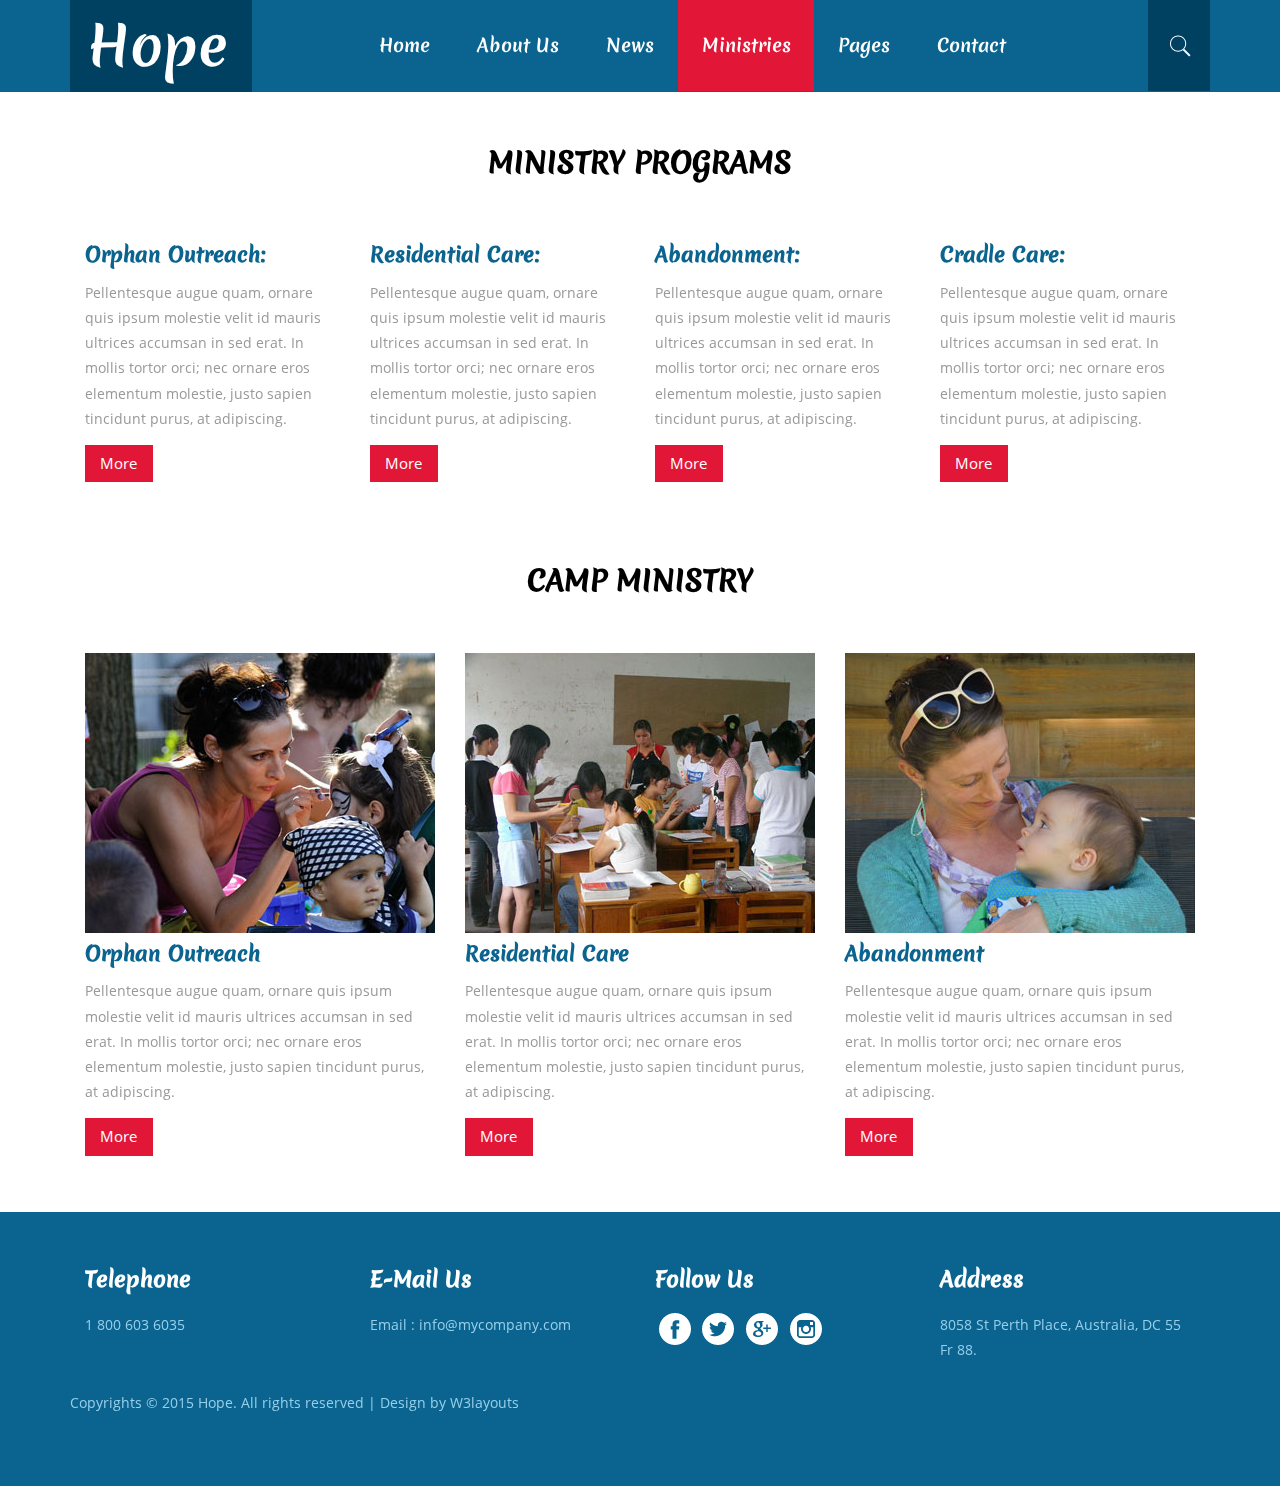
<file: temps/web/ministries.html>
<!--A Design by W3layouts
Author: W3layout
Author URL: http://w3layouts.com
License: Creative Commons Attribution 3.0 Unported
License URL: http://creativecommons.org/licenses/by/3.0/
-->
<!DOCTYPE HTML>
<html>
<head>
<title>Hope A Social & People Category Flat Bootstarp Responsive Website Template | Ministries :: w3layouts</title>
<link href="css/bootstrap.css" rel='stylesheet' type='text/css' />
<!-- jQuery (necessary JavaScript plugins) -->
<script type='text/javascript' src="js/jquery-1.11.1.min.js"></script>
<!-- Custom Theme files -->
<link href="css/style.css" rel='stylesheet' type='text/css' />
<!-- Custom Theme files -->
<!--//theme-style-->
<meta name="viewport" content="width=device-width, initial-scale=1">
<meta http-equiv="Content-Type" content="text/html; charset=utf-8" />
<meta name="keywords" content="Hope Responsive web template, Bootstrap Web Templates, Flat Web Templates, Andriod Compatible web template, 
Smartphone Compatible web template, free webdesigns for Nokia, Samsung, LG, SonyErricsson, Motorola web design" />
<script type="application/x-javascript"> addEventListener("load", function() { setTimeout(hideURLbar, 0); }, false); function hideURLbar(){ window.scrollTo(0,1); } </script>
<script type="text/javascript" src="js/bootstrap.js"></script>
<script type="text/javascript" src="js/move-top.js"></script>
       <script type="text/javascript" src="js/easing.js"></script>
		<script type="text/javascript">
			jQuery(document).ready(function($) {
				$(".scroll").click(function(event){		
					event.preventDefault();
					$('html,body').animate({scrollTop:$(this.hash).offset().top},1200);
				});
			});
		</script>
		<script type="text/javascript">
		$(document).ready(function() {
				/*
				var defaults = {
				containerID: 'toTop', // fading element id
				containerHoverID: 'toTopHover', // fading element hover id
				scrollSpeed: 1200,
				easingType: 'linear' 
				};
				*/
		$().UItoTop({ easingType: 'easeOutQuart' });
});
</script>
</head>
<body>
<!-- header -->
	<div class="header">
		<div class="logo">
			<h1><a href="index.html">Hope</a></h1> </a>
		</div>	
<!-- start header menu -->
			<div class="header-top">
				<div class="head-nav">
					<nav class="navbar navbar-default">
						<div class="container-fluid">
							<div class="navbar-header">
								<button type="button" class="navbar-toggle collapsed" data-toggle="collapse" data-target="#bs-example-navbar-collapse-1" aria-expanded="false">
										<span class="sr-only">Toggle navigation</span>
										<span class="icon-bar"></span>
										<span class="icon-bar"></span>
										<span class="icon-bar"></span>
								</button>
							</div>
							<div class="collapse navbar-collapse" id="bs-example-navbar-collapse-1">
								<ul class="nav navbar-nav">
									<li><a href="index.html">Home </a></li>
									<li><a href="about.html">About Us</a></li>
									<li><a href="news.html">News</a></li>
									<li class="active"><a href="ministries.html">Ministries</a></li>
									<li><a href="pages.html">Pages</a></li>
									<li><a href="contact.html">Contact</a></li>
								</ul>
							</div>
						</div>
					</nav>
				</div>
				<div class="search-box">
					<div id="sb-search" class="sb-search">
						<form>
							<input class="sb-search-input" placeholder="Enter your search term..." type="search" name="search" id="search">
							<input class="sb-search-submit" type="submit" value="">
							<span class="sb-icon-search"> </span>
							</form>
					</div>
				</div>
				<div class="clearfix"> </div>
				<!-- search-scripts -->
					<script src="js/classie.js"></script>
					<script src="js/uisearch.js"></script>
					<script>
						new UISearch( document.getElementById( 'sb-search' ) );
					</script>
				<!-- //search-scripts -->
			</div>
		<div class="clearfix"> </div>
	</div>
<!-- header -->
<!-- our -->
<div class="minist">
	<div class="container">
		<h3>MINISTRY PROGRAMS</h3>
			<div class="col-md-3 minist-left">
				<h4>Orphan Outreach:</h4>
				<p>Pellentesque augue quam, ornare quis ipsum molestie velit id mauris ultrices accumsan in sed erat. In mollis tortor orci; nec ornare eros elementum molestie, justo sapien tincidunt purus, at adipiscing.</p>
				<a class="hvr-shutter-in-horizontal" href="#">More</a>
			</div>
			<div class="col-md-3 minist-left">
				<h4>Residential Care:</h4>
				<p>Pellentesque augue quam, ornare quis ipsum molestie velit id mauris ultrices accumsan in sed erat. In mollis tortor orci; nec ornare eros elementum molestie, justo sapien tincidunt purus, at adipiscing.</p>
				<a class="hvr-shutter-in-horizontal" href="#">More</a>
			</div>
			<div class="col-md-3 minist-left">
				<h4>Abandonment:</h4>
				<p>Pellentesque augue quam, ornare quis ipsum molestie velit id mauris ultrices accumsan in sed erat. In mollis tortor orci; nec ornare eros elementum molestie, justo sapien tincidunt purus, at adipiscing.</p>
				<a class="hvr-shutter-in-horizontal" href="#">More</a>
			</div>
			<div class="col-md-3 minist-left">
				<h4>Cradle Care:</h4>
				<p>Pellentesque augue quam, ornare quis ipsum molestie velit id mauris ultrices accumsan in sed erat. In mollis tortor orci; nec ornare eros elementum molestie, justo sapien tincidunt purus, at adipiscing.</p>
				<a class="hvr-shutter-in-horizontal" href="#">More</a>
			</div>
				<div class="clearfix"> </div>
			<div class="camp">
				<h3>CAMP MINISTRY</h3>
					<div class="col-md-4 minist-right">
						<img src="images/1.jpg" class="img-responsive" alt=""/>
						<h4>Orphan Outreach</h4>
						<p>Pellentesque augue quam, ornare quis ipsum molestie velit id mauris ultrices accumsan in sed erat. In mollis tortor orci; nec ornare eros elementum molestie, justo sapien tincidunt purus, at adipiscing.</p>
						<a class="hvr-shutter-in-horizontal" href="#">More</a>
					</div>
					<div class="col-md-4 minist-right">
						<img src="images/16.jpg" class="img-responsive" alt=""/>
						<h4>Residential Care</h4>
						<p>Pellentesque augue quam, ornare quis ipsum molestie velit id mauris ultrices accumsan in sed erat. In mollis tortor orci; nec ornare eros elementum molestie, justo sapien tincidunt purus, at adipiscing.</p>
						<a class="hvr-shutter-in-horizontal" href="#">More</a>
					</div>
					<div class="col-md-4 minist-right">
						<img src="images/15.jpg" class="img-responsive" alt=""/>
						<h4>Abandonment</h4>
						<p>Pellentesque augue quam, ornare quis ipsum molestie velit id mauris ultrices accumsan in sed erat. In mollis tortor orci; nec ornare eros elementum molestie, justo sapien tincidunt purus, at adipiscing.</p>
						<a class="hvr-shutter-in-horizontal" href="#">More</a>
					</div>
						<div class="clearfix"> </div>
			</div>
	</div>
</div>
<!-- our -->
<!-- footer -->
<div class="footer">
	<div class="container">
		<div class="col-md-3 footer-left">
			<h3>Telephone</h3>
			<p>1 800 603 6035</p>
		</div>
		<div class="col-md-3 footer-left">
			<h3>E-Mail Us</h3>
			<p>Email : <a href="mailto:info@example.com">info@mycompany.com</a></p>
		</div>
		<div class="col-md-3 footer-left">
			<h3>Follow Us</h3>
			<ul>
				<li><a href="#"><i class="facebok"> </i></a></li>
				<li><a href="#"><i class="twiter"> </i></a></li>
				<li><a href="#"><i class="goog"> </i></a></li>
				<li><a href="#"><i class="inst"> </i></a></li>
					<div class="clearfix"></div>	
			</ul>
		</div>
		<div class="col-md-3 footer-left">
			<h3>Address</h3>
			<p>8058 St Perth Place,
Australia, DC 55 Fr 88.</p>
		</div>
			<div class="clearfix"></div>
			<div class="foot-bottom">
				<p>Copyrights © 2015 Hope. All rights reserved | Design by <a href="http://w3layouts.com/">W3layouts</a></p>
			</div>
	</div>
</div>
<!-- footer -->
<a href="#" id="toTop" style="display: block;"><span id="toTopHover" style="opacity: 0;"></span> <span id="toTopHover" style="opacity: 0;"> </span></a>
</body>
</html>
</file>
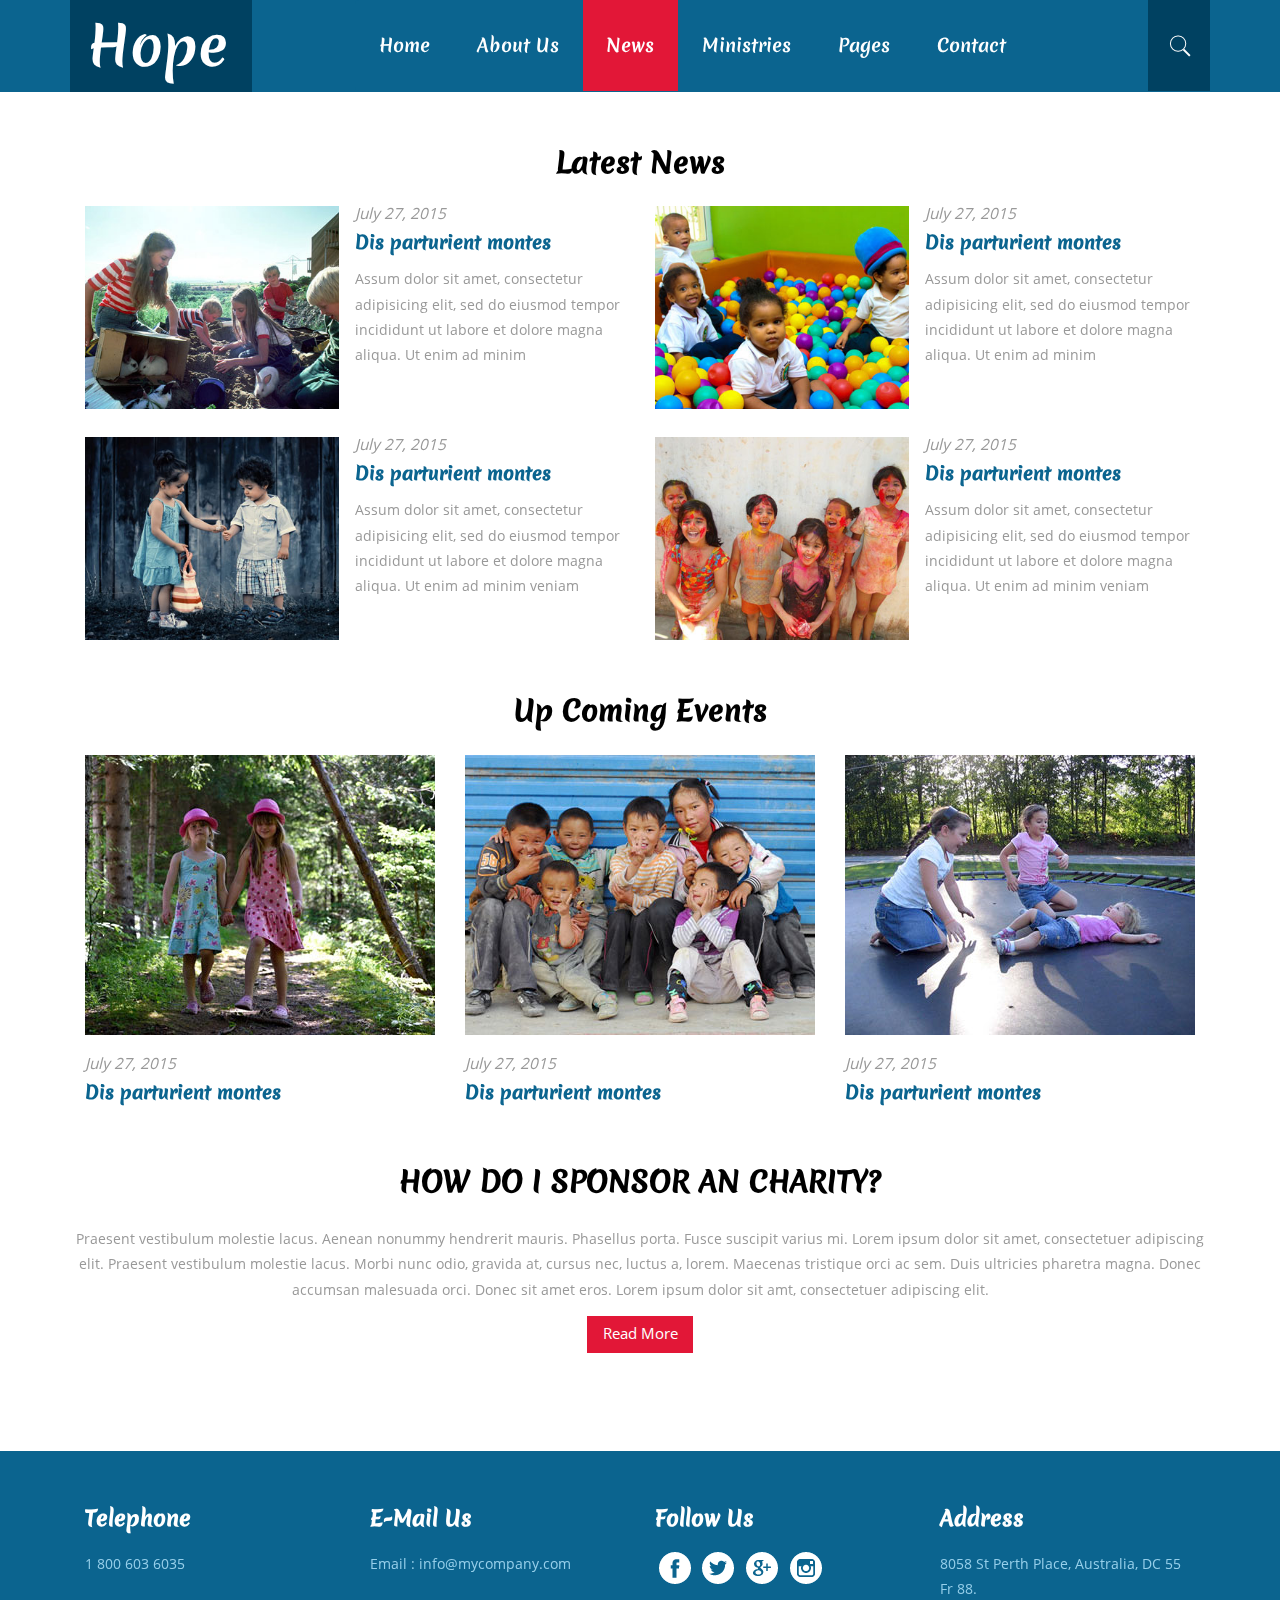
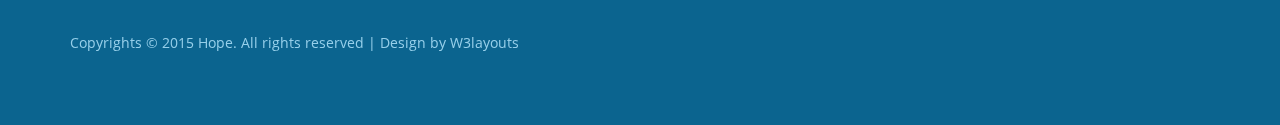
<file: temps/web/news.html>
<!--A Design by W3layouts
Author: W3layout
Author URL: http://w3layouts.com
License: Creative Commons Attribution 3.0 Unported
License URL: http://creativecommons.org/licenses/by/3.0/
-->
<!DOCTYPE HTML>
<html>
<head>
<title>Hope A Social & People Category Flat Bootstarp Responsive Website Template | News :: w3layouts</title>
<link href="css/bootstrap.css" rel='stylesheet' type='text/css' />
<!-- jQuery (necessary JavaScript plugins) -->
<script type='text/javascript' src="js/jquery-1.11.1.min.js"></script>
<!-- Custom Theme files -->
<link href="css/style.css" rel='stylesheet' type='text/css' />
<!-- Custom Theme files -->
<!--//theme-style-->
<meta name="viewport" content="width=device-width, initial-scale=1">
<meta http-equiv="Content-Type" content="text/html; charset=utf-8" />
<meta name="keywords" content="Hope Responsive web template, Bootstrap Web Templates, Flat Web Templates, Andriod Compatible web template, 
Smartphone Compatible web template, free webdesigns for Nokia, Samsung, LG, SonyErricsson, Motorola web design" />
<script type="application/x-javascript"> addEventListener("load", function() { setTimeout(hideURLbar, 0); }, false); function hideURLbar(){ window.scrollTo(0,1); } </script>
<script type="text/javascript" src="js/bootstrap.js"></script>
<script type="text/javascript" src="js/move-top.js"></script>
       <script type="text/javascript" src="js/easing.js"></script>
		<script type="text/javascript">
			jQuery(document).ready(function($) {
				$(".scroll").click(function(event){		
					event.preventDefault();
					$('html,body').animate({scrollTop:$(this.hash).offset().top},1200);
				});
			});
		</script>
		<script type="text/javascript">
		$(document).ready(function() {
				/*
				var defaults = {
				containerID: 'toTop', // fading element id
				containerHoverID: 'toTopHover', // fading element hover id
				scrollSpeed: 1200,
				easingType: 'linear' 
				};
				*/
		$().UItoTop({ easingType: 'easeOutQuart' });
});
</script>
</head>
<body>
<!-- header -->
	<div class="header">
		<div class="logo">
<h1><a href="index.html">Hope</a></h1>
		</div>	
<!-- start header menu -->
			<div class="header-top">
				<div class="head-nav">
					<nav class="navbar navbar-default">
						<div class="container-fluid">
							<div class="navbar-header">
								<button type="button" class="navbar-toggle collapsed" data-toggle="collapse" data-target="#bs-example-navbar-collapse-1" aria-expanded="false">
										<span class="sr-only">Toggle navigation</span>
										<span class="icon-bar"></span>
										<span class="icon-bar"></span>
										<span class="icon-bar"></span>
								</button>
							</div>
							<div class="collapse navbar-collapse" id="bs-example-navbar-collapse-1">
								<ul class="nav navbar-nav">
									<li><a href="index.html">Home </a></li>
									<li><a href="about.html">About Us</a></li>
									<li class="active"><a href="news.html">News</a></li>
									<li><a href="ministries.html">Ministries</a></li>
									<li><a href="pages.html">Pages</a></li>
									<li><a href="contact.html">Contact</a></li>
								</ul>
							</div>
						</div>
					</nav>
				</div>
				<div class="search-box">
					<div id="sb-search" class="sb-search">
						<form>
							<input class="sb-search-input" placeholder="Enter your search term..." type="search" name="search" id="search">
							<input class="sb-search-submit" type="submit" value="">
							<span class="sb-icon-search"> </span>
							</form>
					</div>
				</div>
				<div class="clearfix"> </div>
				<!-- search-scripts -->
					<script src="js/classie.js"></script>
					<script src="js/uisearch.js"></script>
					<script>
						new UISearch( document.getElementById( 'sb-search' ) );
					</script>
				<!-- //search-scripts -->
			</div>
		<div class="clearfix"> </div>
	</div>
<!-- header -->
<!-- our -->
<div class="Latest">
	<div class="container">
		<h3>Latest News</h3>
		<div class="lat-top">
				<div class="col-md-6 Latest-top">
					<div class="Lat-lft">
						<img src="images/2.jpg" class="img-responsive" alt=""/>
					</div>
					<div class="Lat-rgt">
						<h6>July 27, 2015</h6>
						<h4>Dis parturient montes</h4>
						<p>Assum dolor sit amet, consectetur adipisicing elit, sed do eiusmod tempor incididunt ut labore et dolore magna aliqua. Ut enim ad minim </p>
					</div>
					<div class="clearfix"> </div>
				</div>
			<div class="col-md-6 Latest-top">
				<div class="Lat-lft">
					<img src="images/10.jpg" class="img-responsive" alt=""/>
				</div>
				<div class="Lat-rgt">
					<h6>July 27, 2015</h6>
					<h4>Dis parturient montes</h4>
					<p>Assum dolor sit amet, consectetur adipisicing elit, sed do eiusmod tempor incididunt ut labore et dolore magna aliqua. Ut enim ad minim </p>
				</div>
				<div class="clearfix"> </div>
			</div>
			<div class="clearfix"> </div>
		</div>
		<div class="lat-top">
				<div class="col-md-6 Latest-top">
					<div class="Lat-lft">
						<img src="images/4.jpg" class="img-responsive" alt=""/>
					</div>
					<div class="Lat-rgt">
						<h6>July 27, 2015</h6>
						<h4>Dis parturient montes</h4>
						<p>Assum dolor sit amet, consectetur adipisicing elit, sed do eiusmod tempor incididunt ut labore et dolore magna aliqua. Ut enim ad minim veniam</p>
					</div>
					<div class="clearfix"> </div>
				</div>
			<div class="col-md-6 Latest-top">
				<div class="Lat-lft">
					<img src="images/5.jpg" class="img-responsive" alt=""/>
				</div>
				<div class="Lat-rgt">
					<h6>July 27, 2015</h6>
					<h4>Dis parturient montes</h4>
					<p>Assum dolor sit amet, consectetur adipisicing elit, sed do eiusmod tempor incididunt ut labore et dolore magna aliqua. Ut enim ad minim veniam</p>
				</div>
				<div class="clearfix"> </div>
			</div>
			<div class="clearfix"> </div>
		</div>
		<div class="late-bootm">
			<h3>Up Coming Events</h3>
			<div class="col-md-4 nw-top">
				<img src="images/6.jpg" class="img-responsive" alt=""/>
				<h6>July 27, 2015</h6>
					<h4>Dis parturient montes</h4>
			</div>
			<div class="col-md-4 nw-top">
				<img src="images/9.jpg" class="img-responsive" alt=""/>
				<h6>July 27, 2015</h6>
					<h4>Dis parturient montes</h4>
			</div>
			<div class="col-md-4 nw-top">
				<img src="images/8.jpg" class="img-responsive" alt=""/>
				<h6>July 27, 2015</h6>
					<h4>Dis parturient montes</h4>
			</div>
			<div class="clearfix"> </div>
		</div>
		<div class="sponsor">
			<h3>HOW DO I SPONSOR AN CHARITY?</h3>
			<P>Praesent vestibulum molestie lacus. Aenean nonummy hendrerit mauris. Phasellus porta. Fusce suscipit varius mi.
Lorem ipsum dolor sit amet, consectetuer adipiscing elit. Praesent vestibulum molestie lacus. Morbi nunc odio, gravida at, cursus nec, luctus a, lorem. Maecenas tristique orci ac sem. Duis ultricies pharetra magna. Donec accumsan malesuada orci.
Donec sit amet eros. Lorem ipsum dolor sit amt, consectetuer adipiscing elit.</P>
			<a class="hvr-shutter-in-horizontal" href="#">Read More</a>
		</div>
	</div>
</div>
<!-- our -->
<!-- footer -->
<div class="footer">
	<div class="container">
		<div class="col-md-3 footer-left">
			<h3>Telephone</h3>
			<p>1 800 603 6035</p>
		</div>
		<div class="col-md-3 footer-left">
			<h3>E-Mail Us</h3>
			<p>Email : <a href="mailto:info@example.com">info@mycompany.com</a></p>
		</div>
		<div class="col-md-3 footer-left">
			<h3>Follow Us</h3>
			<ul>
				<li><a href="#"><i class="facebok"> </i></a></li>
				<li><a href="#"><i class="twiter"> </i></a></li>
				<li><a href="#"><i class="goog"> </i></a></li>
				<li><a href="#"><i class="inst"> </i></a></li>
					<div class="clearfix"></div>	
			</ul>
		</div>
		<div class="col-md-3 footer-left">
			<h3>Address</h3>
			<p>8058 St Perth Place,
Australia, DC 55 Fr 88.</p>
		</div>
			<div class="clearfix"></div>
			<div class="foot-bottom">
				<p>Copyrights © 2015 Hope. All rights reserved | Design by <a href="http://w3layouts.com/">W3layouts</a></p>
			</div>
	</div>
</div>
<!-- footer -->
<a href="#" id="toTop" style="display: block;"><span id="toTopHover" style="opacity: 0;"></span> <span id="toTopHover" style="opacity: 0;"> </span></a>
</body>
</html>
</file>
<file: temps/newfrontend/style.css>
/* [Master Stylesheet v1.0] */
/* :: 1.0 Import Fonts */
@import url("https://fonts.googleapis.com/css?family=Poppins:100,200,300,400,500,600,700,800,900");
/* :: 2.0 Import All CSS */
@import url(css/bootstrap.min.css);
@import url(css/owl.carousel.min.css);
@import url(css/animate.css);
@import url(css/magnific-popup.css);
@import url(css/font-awesome.min.css);
@import url(css/classy-nav.min.css);
@import url(css/audioplayer.css);
/* :: 3.0 Base CSS */
* {
  margin: 0;
  padding: 0; }

body {
  font-family: "Poppins", sans-serif;
  font-size: 14px; }

h1,
h2,
h3,
h4,
h5,
h6 {
  color: #1b1b1b;
  line-height: 1.3;
  font-weight: 500; }

p {
  color: #5a5a5a;
  font-size: 14px;
  line-height: 1.8;
  font-weight: 400; }

a,
a:hover,
a:focus {
  -webkit-transition-duration: 500ms;
  transition-duration: 500ms;
  text-decoration: none;
  outline: 0 solid transparent;
  color: #1b1b1b;
  font-weight: 500;
  font-size: 16px; }

ul,
ol {
  margin: 0; }
  ul li,
  ol li {
    list-style: none; }

img {
  height: auto;
  max-width: 100%; }

/* Spacing */
.mt-15 {
  margin-top: 15px !important; }

.mt-30 {
  margin-top: 30px !important; }

.mt-50 {
  margin-top: 50px !important; }

.mt-70 {
  margin-top: 70px !important; }

.mt-100 {
  margin-top: 100px !important; }

.mb-15 {
  margin-bottom: 15px !important; }

.mb-30 {
  margin-bottom: 30px !important; }

.mb-50 {
  margin-bottom: 50px !important; }

.mb-70 {
  margin-bottom: 70px !important; }

.mb-100 {
  margin-bottom: 100px !important; }

.ml-15 {
  margin-left: 15px !important; }

.ml-30 {
  margin-left: 30px !important; }

.ml-50 {
  margin-left: 50px !important; }

.mr-15 {
  margin-right: 15px !important; }

.mr-30 {
  margin-right: 30px !important; }

.mr-50 {
  margin-right: 50px !important; }

/* Height */
.height-400 {
  height: 400px !important; }

.height-500 {
  height: 500px !important; }

.height-600 {
  height: 600px !important; }

.height-700 {
  height: 700px !important; }

.height-800 {
  height: 800px !important; }

/* Section Padding */
.section-padding-100 {
  padding-top: 100px;
  padding-bottom: 100px; }

.section-padding-100-0 {
  padding-top: 100px;
  padding-bottom: 0; }

.section-padding-0-100 {
  padding-top: 0;
  padding-bottom: 100px; }

.section-padding-100-70 {
  padding-top: 100px;
  padding-bottom: 70px; }

/* Preloader */
#preloader {
  background-color: #ffffff;
  width: 100%;
  height: 100%;
  position: fixed;
  top: 0;
  left: 0;
  right: 0;
  z-index: 5000;
  display: -webkit-box;
  display: -ms-flexbox;
  display: flex;
  -webkit-box-align: center;
  -ms-flex-align: center;
  -ms-grid-row-align: center;
  align-items: center;
  -webkit-box-pack: center;
  -ms-flex-pack: center;
  justify-content: center; }
  #preloader .circle {
    -webkit-box-flex: 0;
    -ms-flex: 0 0 75px;
    flex: 0 0 75px;
    max-width: 75px;
    width: 75px;
    height: 75px;
    text-align: center;
    line-height: 65px;
    border-bottom: 6px double;
    border-color: rgba(172, 138, 116, 0.1);
    animation: spin 4s infinite linear; }
@-webkit-keyframes spin {
  0% {
    border-color: rgba(172, 138, 116, 0.1); }
  50% {
    border-color: #ac8a74; }
  100% {
    border-color: rgba(172, 138, 116, 0.1); } }
@keyframes spin {
  0% {
    border-color: rgba(172, 138, 116, 0.1); }
  50% {
    border-color: #ac8a74; }
  100% {
    border-color: rgba(172, 138, 116, 0.1); } }
/* Section Heading */
.section-heading {
  position: relative;
  z-index: 1;
  max-width: 800px;
  margin-bottom: 90px; }
  .section-heading img {
    margin-bottom: 15px; }
  .section-heading h3 {
    font-size: 36px;
    margin-bottom: 10px;
    font-weight: 500; }
    @media only screen and (max-width: 767px) {
      .section-heading h3 {
        font-size: 24px; } }
  .section-heading p {
    margin-bottom: 0;
    font-size: 16px;
    color: #a6a6a6; }
  .section-heading.text-left {
    text-align: left !important; }
  .section-heading.white h3 {
    color: #ffffff; }

/* Miscellaneous */
.bg-img {
  background-position: center center;
  background-size: cover;
  background-repeat: no-repeat; }

.bg-white {
  background-color: #ffffff !important; }

.bg-dark {
  background-color: #000000 !important; }

.bg-transparent {
  background-color: transparent !important; }

.font-bold {
  font-weight: 700; }

.font-light {
  font-weight: 300; }

.bg-overlay,
.foo-bg-overlay {
  position: relative;
  z-index: 2;
  background-position: center center;
  background-size: cover; }
  .bg-overlay::after,
  .foo-bg-overlay::after {
    background-color: rgba(0, 0, 0, 0.6);
    position: absolute;
    z-index: -1;
    top: 0;
    left: 0;
    width: 100%;
    height: 100%;
    content: ""; }

.foo-bg-overlay::after {
  background-color: rgba(0, 0, 0, 0.91); }

.mfp-image-holder .mfp-close,
.mfp-iframe-holder .mfp-close {
  color: #ffffff;
  right: 0;
  padding-right: 0;
  width: 30px;
  height: 30px;
  background-color: #ac8a74;
  line-height: 30px;
  text-align: center;
  position: absolute;
  top: 0;
  right: -30px; }
  @media only screen and (min-width: 768px) and (max-width: 991px) {
    .mfp-image-holder .mfp-close,
    .mfp-iframe-holder .mfp-close {
      right: 0; } }
  @media only screen and (max-width: 767px) {
    .mfp-image-holder .mfp-close,
    .mfp-iframe-holder .mfp-close {
      right: 0; } }

input:focus,
textarea:focus {
  outline: none;
  box-shadow: none;
  border-color: transparent; }

/* ScrollUp */
#scrollUp {
  background-color: #ac8a74;
  border-radius: 0;
  bottom: 60px;
  box-shadow: 0 2px 6px 0 rgba(0, 0, 0, 0.3);
  color: #ffffff;
  font-size: 24px;
  height: 40px;
  line-height: 38px;
  right: 60px;
  text-align: center;
  width: 40px;
  -webkit-transition-duration: 500ms;
  transition-duration: 500ms; }
  #scrollUp:hover {
    background-color: #1b1b1b; }
  @media only screen and (max-width: 767px) {
    #scrollUp {
      bottom: 30px;
      right: 30px; } }

/* Button */
.faith-btn {
  display: inline-block;
  min-width: 150px;
  height: 60px;
  background-color: #ac8a74;
  color: #ffffff;
  border: none;
  border-radius: 0;
  padding: 0 30px;
  font-size: 14px;
  line-height: 60px;
  -webkit-transition: all 500ms;
  transition: all 500ms;
  font-weight: 400;
  text-transform: capitalize; }
  .faith-btn.active, .faith-btn:hover, .faith-btn:focus {
    font-size: 14px;
    font-weight: 400;
    color: #ffffff;
    background-color: #1b1b1b; }
  .faith-btn.active:hover, .faith-btn.active:focus {
    color: #ffffff;
    background-color: #ac8a74; }
  .faith-btn.btn-2 {
    border: 2px solid #1b1b1b;
    color: #1b1b1b;
    background-color: transparent;
    line-height: 56px; }
    .faith-btn.btn-2:hover, .faith-btn.btn-2:focus {
      border: 2px solid #ac8a74;
      background-color: #ac8a74;
      color: #ffffff; }
  .faith-btn.btn-3 {
    border: 2px solid #ac8a74;
    color: #ac8a74;
    background-color: transparent;
    line-height: 56px; }
    .faith-btn.btn-3:hover, .faith-btn.btn-3:focus {
      border: 2px solid #1b1b1b;
      background-color: #1b1b1b;
      color: #ffffff; }

/* :: 4.0 Search Wrapper Area CSS */
.search-wrapper {
  position: fixed;
  width: 570px;
  height: 100%;
  z-index: 1500;
  top: 0;
  right: -600px;
  background-color: #1b1b1b;
  padding: 0 60px;
  box-shadow: 0 0 20px 20px rgba(255, 255, 255, 0.2);
  -webkit-transition: 1000ms;
  transition: 1000ms; }
  @media only screen and (max-width: 767px) {
    .search-wrapper {
      width: 320px;
      right: -350px;
      padding: 0 20px; } }
  .search-wrapper .close--icon {
    width: 40px;
    height: 40px;
    position: absolute;
    z-index: 100;
    top: 0;
    right: 0;
    background-color: #ac8a74;
    color: #ffffff;
    text-align: center;
    line-height: 40px;
    cursor: pointer;
    font-size: 18px; }
  .search-wrapper .search-logo {
    position: absolute;
    top: 50px;
    width: 100%;
    text-align: center;
    z-index: 10; }
  .search-wrapper .search-form {
    -webkit-box-flex: 0;
    -ms-flex: 0 0 100%;
    flex: 0 0 100%;
    max-width: 100%;
    width: 100%; }
    .search-wrapper .search-form form {
      position: relative;
      z-index: 1; }
    .search-wrapper .search-form input {
      width: 100%;
      height: 50px;
      background-color: #ac8a74;
      border: none;
      border-radius: 30px;
      padding: 0 30px; }
    .search-wrapper .search-form button {
      position: absolute;
      width: 80px;
      height: 50px;
      background-color: #ac8a74;
      color: #ffffff;
      top: 0;
      right: 0;
      border: none;
      border-radius: 30px;
      cursor: pointer;
      outline: none; }
  .search-wrapper .copywrite-text {
    position: absolute;
    bottom: 50px;
    z-index: 10;
    width: 100%;
    text-align: center; }
    .search-wrapper .copywrite-text p {
      margin-bottom: 0;
      color: #ffffff;
      font-size: 14px; }
      .search-wrapper .copywrite-text p a {
        font-size: 14px;
        color: #ac8a74; }
  .search-wrapper.on {
    right: 0; }

/* :: 5.0 Header Area CSS */
.header-area {
  position: relative;
  z-index: 100;
  width: 100%; }
  .header-area .top-header {
    width: 100%;
    height: 60px;
    background-color: #1b1b1b; }
    .header-area .top-header .next-events-countdown p {
      margin-bottom: 0;
      color: #ac8a74;
      font-size: 14px;
      margin-right: 20px;
      font-weight: 400; }
      @media only screen and (max-width: 767px) {
        .header-area .top-header .next-events-countdown p {
          font-size: 12px; } }
    .header-area .top-header .next-events-countdown .events-cd {
      color: #ffffff;
      font-weight: 400; }
      @media only screen and (max-width: 767px) {
        .header-area .top-header .next-events-countdown .events-cd {
          font-size: 12px; } }
      .header-area .top-header .next-events-countdown .events-cd span {
        color: #878787; }
  .header-area .faith-main-menu {
    position: relative;
    width: 100%;
    z-index: 100;
    height: 80px;
    background-color: #ffffff; }
    .header-area .faith-main-menu .classy-nav-container {
      background-color: transparent; }
    .header-area .faith-main-menu .classy-navbar {
      height: 80px;
      padding: 0; }
      .header-area .faith-main-menu .classy-navbar .classynav ul li a {
        padding: 0 15px;
        display: block;
        height: 80px;
        font-size: 14px;
        line-height: 80px;
        font-weight: 500; }
        @media only screen and (min-width: 768px) and (max-width: 991px) {
          .header-area .faith-main-menu .classy-navbar .classynav ul li a {
            height: 38px;
            line-height: 38px; } }
        @media only screen and (max-width: 767px) {
          .header-area .faith-main-menu .classy-navbar .classynav ul li a {
            height: 38px;
            line-height: 38px; } }
        .header-area .faith-main-menu .classy-navbar .classynav ul li a:hover, .header-area .faith-main-menu .classy-navbar .classynav ul li a:focus {
          color: #ffffff;
          background-color: #ac8a74; }
          .header-area .faith-main-menu .classy-navbar .classynav ul li a:hover::after, .header-area .faith-main-menu .classy-navbar .classynav ul li a:focus::after {
            color: #ffffff; }
    .header-area .faith-main-menu .classynav ul li .dropdown li a,
    .header-area .faith-main-menu .classynav ul li .megamenu li a {
      font-size: 14px;
      height: 38px;
      line-height: 38px; }
      .header-area .faith-main-menu .classynav ul li .dropdown li a::after,
      .header-area .faith-main-menu .classynav ul li .megamenu li a::after {
        top: 3px; }
    .header-area .faith-main-menu .classynav .search-btn {
      width: 160px;
      text-align: center;
      display: inline-block;
      height: 80px;
      line-height: 80px;
      cursor: pointer;
      -webkit-transition: all 500ms;
      transition: all 500ms; }
      .header-area .faith-main-menu .classynav .search-btn:hover {
        color: #ffffff;
        background-color: #1b1b1b; }
      @media only screen and (min-width: 768px) and (max-width: 991px) {
        .header-area .faith-main-menu .classynav .search-btn {
          width: 100%;
          background-color: #333;
          color: #ffffff; } }
      @media only screen and (max-width: 767px) {
        .header-area .faith-main-menu .classynav .search-btn {
          width: 100%;
          background-color: #333;
          color: #ffffff; } }
    .header-area .faith-main-menu .classynav .donate-btn a {
      text-align: center;
      width: 160px;
      display: inline-block;
      padding: 0 15px;
      height: 80px;
      line-height: 80px;
      color: #ffffff;
      background-color: #ac8a74; }
      .header-area .faith-main-menu .classynav .donate-btn a:hover {
        color: #ffffff;
        background-color: #1b1b1b; }
      @media only screen and (min-width: 768px) and (max-width: 991px) {
        .header-area .faith-main-menu .classynav .donate-btn a {
          width: 100%; } }
      @media only screen and (max-width: 767px) {
        .header-area .faith-main-menu .classynav .donate-btn a {
          width: 100%; } }
  .header-area .is-sticky .faith-main-menu {
    z-index: 3000 !important;
    box-shadow: 0 20px 50px rgba(0, 0, 0, 0.2); }

/* :: 6.0 Welcome Area CSS */
.hero-slides {
  position: relative;
  z-index: 1; }
  .hero-slides .single-hero-slide {
    width: 100%;
    height: 870px;
    position: relative;
    z-index: 1; }
    @media only screen and (min-width: 992px) and (max-width: 1199px) {
      .hero-slides .single-hero-slide {
        height: 600px; } }
    @media only screen and (min-width: 768px) and (max-width: 991px) {
      .hero-slides .single-hero-slide {
        height: 600px; } }
    @media only screen and (max-width: 767px) {
      .hero-slides .single-hero-slide {
        height: 550px; } }
    .hero-slides .single-hero-slide .hero-slides-content .date {
      min-width: 100px;
      padding: 0 15px;
      height: 35px;
      line-height: 35px;
      background-color: #ac8a74;
      display: inline-block;
      color: #ffffff;
      margin-bottom: 30px; }
    .hero-slides .single-hero-slide .hero-slides-content h3 {
      font-weight: 500;
      font-size: 30px;
      color: #ffffff; }
      @media only screen and (max-width: 767px) {
        .hero-slides .single-hero-slide .hero-slides-content h3 {
          font-size: 24px; } }
    .hero-slides .single-hero-slide .hero-slides-content h2 {
      font-size: 72px;
      font-weight: 700;
      color: #ffffff; }
      @media only screen and (min-width: 992px) and (max-width: 1199px) {
        .hero-slides .single-hero-slide .hero-slides-content h2 {
          font-size: 48px; } }
      @media only screen and (min-width: 768px) and (max-width: 991px) {
        .hero-slides .single-hero-slide .hero-slides-content h2 {
          font-size: 42px; } }
      @media only screen and (max-width: 767px) {
        .hero-slides .single-hero-slide .hero-slides-content h2 {
          font-size: 30px; } }
    .hero-slides .single-hero-slide .hero-slides-content p {
      color: #ffffff;
      margin-bottom: 0; }
    .hero-slides .single-hero-slide .next-event-btn {
      width: 100%;
      position: absolute;
      z-index: 10;
      top: 50px;
      right: 0;
      height: auto; }
  .hero-slides .owl-prev,
  .hero-slides .owl-next {
    background-color: #ac8a74;
    width: 40px;
    height: 96px;
    line-height: 95px;
    color: #ffffff;
    top: 50%;
    margin-top: -48px;
    left: 0;
    position: absolute;
    z-index: 10;
    text-align: center;
    font-size: 26px;
    -webkit-transition-duration: 500ms;
    transition-duration: 500ms; }
    .hero-slides .owl-prev:hover, .hero-slides .owl-prev:focus,
    .hero-slides .owl-next:hover,
    .hero-slides .owl-next:focus {
      background-color: #1b1b1b;
      color: #ac8a74; }
    @media only screen and (max-width: 767px) {
      .hero-slides .owl-prev,
      .hero-slides .owl-next {
        opacity: 0;
        visibility: hidden; } }
  .hero-slides .owl-next {
    left: auto;
    right: 0; }
  .hero-slides .owl-dots {
    position: absolute;
    bottom: 50px;
    display: -webkit-box;
    display: -ms-flexbox;
    display: flex;
    -webkit-box-pack: end;
    -ms-flex-pack: end;
    justify-content: flex-end;
    -webkit-transform: translateX(-50%);
    transform: translateX(-50%);
    left: 50%;
    width: 1140px;
    z-index: 10; }
    @media only screen and (min-width: 992px) and (max-width: 1199px) {
      .hero-slides .owl-dots {
        width: 930px; } }
    @media only screen and (min-width: 768px) and (max-width: 991px) {
      .hero-slides .owl-dots {
        width: 700px; } }
    @media only screen and (max-width: 767px) {
      .hero-slides .owl-dots {
        width: 300px; } }
    @media only screen and (min-width: 480px) and (max-width: 767px) {
      .hero-slides .owl-dots {
        width: 440px; } }
    .hero-slides .owl-dots .owl-dot {
      color: #ffffff;
      font-size: 14px;
      margin: 0 2px; }
      .hero-slides .owl-dots .owl-dot.active {
        color: #ac8a74; }
  @media only screen and (max-width: 767px) {
    .hero-slides:hover .owl-prev,
    .hero-slides:hover .owl-next {
      opacity: 1;
      visibility: visible; } }

/* :: 7.0 Call to Action CSS */
.faith-cta-area {
  position: relative;
  z-index: 1;
  padding: 25px 0;
  background-color: #1b1b1b; }
  @media only screen and (max-width: 767px) {
    .faith-cta-area .cta-text {
      -ms-flex-wrap: wrap;
      flex-wrap: wrap; } }
  .faith-cta-area .cta-text h5 {
    color: #ffffff;
    font-weight: 400;
    margin-bottom: 0;
    font-size: 22px; }
    @media only screen and (max-width: 767px) {
      .faith-cta-area .cta-text h5 {
        margin-bottom: 30px; } }
  .faith-cta-area .faith-btn:hover, .faith-cta-area .faith-btn:focus {
    box-shadow: 0 5px 40px rgba(255, 255, 255, 0.2); }
  .faith-cta-area.style-2 {
    background-color: #ac8a74; }
    .faith-cta-area.style-2 .faith-btn:hover, .faith-cta-area.style-2 .faith-btn:focus {
      box-shadow: 0 5px 40px rgba(0, 0, 0, 0.2); }

/* :: 8.0 About Us Area CSS */
.faith-about-area {
  position: relative;
  z-index: 1; }
  .faith-about-area .about-content {
    text-align: center;
    border-bottom: 2px solid #e8e8e8;
    padding-bottom: 100px; }
    .faith-about-area .about-content img {
      margin-bottom: 15px; }
    .faith-about-area .about-content h2 {
      font-size: 36px;
      margin-bottom: 30px;
      font-style: italic;
      font-weight: 500; }
      @media only screen and (max-width: 767px) {
        .faith-about-area .about-content h2 {
          font-size: 24px; } }
    .faith-about-area .about-content h6 {
      color: #5a5a5a;
      font-weight: 500;
      line-height: 2;
      margin-bottom: 0; }

/* :: 9.0 Upcoming Events Area CSS */
.upcoming-events {
  position: relative;
  z-index: 1; }
  .upcoming-events .headline {
    margin-bottom: 80px; }
    .upcoming-events .headline h5 {
      font-size: 18px;
      margin-bottom: 0; }

.single-upcoming-events {
  position: relative;
  z-index: 1;
  background-color: #eff4f6;
  margin-bottom: 15px; }
  @media only screen and (max-width: 767px) {
    .single-upcoming-events {
      -ms-flex-wrap: wrap;
      flex-wrap: wrap; } }
  .single-upcoming-events .event-date-thumbnail {
    -webkit-transition-duration: 500ms;
    transition-duration: 500ms;
    -webkit-box-flex: 0;
    -ms-flex: 0 0 214px;
    flex: 0 0 214px;
    max-width: 214px;
    width: 214px;
    background-color: #ac8a74; }
    @media only screen and (max-width: 767px) {
      .single-upcoming-events .event-date-thumbnail {
        -webkit-box-flex: 0;
        -ms-flex: 0 0 100%;
        flex: 0 0 100%;
        max-width: 100%;
        width: 100%; } }
    .single-upcoming-events .event-date-thumbnail .event-date {
      -webkit-box-flex: 0;
      -ms-flex: 0 0 107px;
      flex: 0 0 107px;
      max-width: 107px;
      width: 107px;
      height: 107px;
      text-align: center;
      padding: 18px 0; }
      @media only screen and (max-width: 767px) {
        .single-upcoming-events .event-date-thumbnail .event-date {
          -webkit-box-flex: 0;
          -ms-flex: 0 0 50%;
          flex: 0 0 50%;
          max-width: 50%;
          width: 50%; } }
      .single-upcoming-events .event-date-thumbnail .event-date h6 {
        color: #ffffff;
        margin-bottom: 0;
        font-size: 14px;
        line-height: 1.7; }
    .single-upcoming-events .event-date-thumbnail .event-thumbnail {
      -webkit-box-flex: 0;
      -ms-flex: 0 0 107px;
      flex: 0 0 107px;
      max-width: 107px;
      width: 107px;
      height: 107px; }
      @media only screen and (max-width: 767px) {
        .single-upcoming-events .event-date-thumbnail .event-thumbnail {
          -webkit-box-flex: 0;
          -ms-flex: 0 0 50%;
          flex: 0 0 50%;
          max-width: 50%;
          width: 50%;
          height: 107px; } }
  .single-upcoming-events .events-content {
    padding: 15px 20px; }
    .single-upcoming-events .events-content a {
      display: block; }
      .single-upcoming-events .events-content a h6 {
        -webkit-transition-duration: 500ms;
        transition-duration: 500ms; }
        .single-upcoming-events .events-content a h6:hover, .single-upcoming-events .events-content a h6:focus {
          color: #ac8a74; }
    .single-upcoming-events .events-content p {
      margin-bottom: 0;
      font-size: 13px; }
  .single-upcoming-events:hover .event-date-thumbnail, .single-upcoming-events:focus .event-date-thumbnail {
    background-color: #1b1b1b; }

/* :: 10.0 Latest Sermons Area CSS */
.latest-sermons {
  position: relative;
  z-index: 1; }
  .latest-sermons .headline {
    margin-bottom: 80px; }
    .latest-sermons .headline h5 {
      font-size: 18px;
      margin-bottom: 0; }

.single-sermons {
  position: relative;
  z-index: 1;
  margin-bottom: 15px; }
  .single-sermons:last-of-type {
    margin-bottom: 0; }
  .single-sermons .sermons-content {
    background-color: #eff4f6; }
    @media only screen and (max-width: 767px) {
      .single-sermons .sermons-content {
        -ms-flex-wrap: wrap;
        flex-wrap: wrap; } }
    .single-sermons .sermons-content .sermons-thumbnail {
      -webkit-box-flex: 0;
      -ms-flex: 0 0 195px;
      flex: 0 0 195px;
      max-width: 195px;
      width: 195px;
      height: 137px; }
      @media only screen and (max-width: 767px) {
        .single-sermons .sermons-content .sermons-thumbnail {
          -webkit-box-flex: 0;
          -ms-flex: 0 0 100%;
          flex: 0 0 100%;
          max-width: 100%;
          width: 100%; } }
    .single-sermons .sermons-content .sermons-text {
      padding: 15px 30px; }
      .single-sermons .sermons-content .sermons-text h6 {
        -webkit-transition-duration: 500ms;
        transition-duration: 500ms;
        font-size: 16px; }
        .single-sermons .sermons-content .sermons-text h6:hover, .single-sermons .sermons-content .sermons-text h6:focus {
          color: #ac8a74; }
      .single-sermons .sermons-content .sermons-text p {
        font-size: 13px;
        margin-bottom: 0; }
        .single-sermons .sermons-content .sermons-text p:last-child {
          color: #ac8a74; }
  .single-sermons .sermons-audio-player .audioplayer {
    margin: 0;
    padding: 0;
    height: 40px;
    border: none;
    border-radius: 0; }
  .single-sermons .sermons-audio-player .audioplayer-playpause {
    width: 20px;
    height: auto;
    border-radius: 0; }
  .single-sermons .sermons-audio-player .audioplayer:not(.audioplayer-playing) .audioplayer-playpause a {
    border-left: 12px solid #ac8a74; }
  .single-sermons .sermons-audio-player .audioplayer-bar-played,
  .single-sermons .sermons-audio-player .audioplayer-volume-adjust div div {
    background: #333333; }
  .single-sermons .sermons-audio-player .audioplayer-bar-played::after {
    display: none; }
  .single-sermons .sermons-audio-player .see-more-btn {
    text-align: right;
    width: 95px; }
    .single-sermons .sermons-audio-player .see-more-btn a {
      display: inline-block;
      font-size: 11px;
      color: #ac8a74;
      border-bottom: 1px solid #ac8a74; }
      .single-sermons .sermons-audio-player .see-more-btn a:hover, .single-sermons .sermons-audio-player .see-more-btn a:focus {
        color: #1b1b1b;
        border-bottom: 1px solid #1b1b1b; }
  .single-sermons.style-2 .sermons-content {
    position: relative;
    z-index: 1;
    -webkit-transition-duration: 500ms;
    transition-duration: 500ms; }
    .single-sermons.style-2 .sermons-content .sermons-thumbnail {
      -webkit-box-flex: 0;
      -ms-flex: 0 0 100%;
      flex: 0 0 100%;
      max-width: 100%;
      width: 100%;
      height: 323px; }
    .single-sermons.style-2 .sermons-content .sermons-text {
      -webkit-transition-duration: 500ms;
      transition-duration: 500ms;
      padding: 40px 50px;
      border-bottom: 2px solid transparent;
      border-right: 2px solid transparent;
      border-left: 2px solid transparent; }
      .single-sermons.style-2 .sermons-content .sermons-text p.date {
        color: #ac8a74; }
      .single-sermons.style-2 .sermons-content .sermons-text p:last-child {
        font-size: 14px;
        font-weight: 500;
        margin-top: 45px;
        margin-bottom: 0;
        color: #5a5a5a; }
  .single-sermons.style-2 .sermons-audio-player {
    padding: 20px 0; }
  .single-sermons.style-2:hover .sermons-content .sermons-text, .single-sermons.style-2:focus .sermons-content .sermons-text {
    box-shadow: 0 15px 30px rgba(0, 0, 0, 0.15);
    border-bottom: 2px solid #ac8a74;
    border-right: 2px solid #ac8a74;
    border-left: 2px solid #ac8a74; }
  .single-sermons.style-3 {
    margin-bottom: 0; }
    .single-sermons.style-3 .sermons-content {
      position: relative;
      z-index: 1;
      -webkit-transition-duration: 500ms;
      transition-duration: 500ms; }
      @media only screen and (min-width: 768px) and (max-width: 991px) {
        .single-sermons.style-3 .sermons-content {
          -ms-flex-wrap: wrap;
          flex-wrap: wrap; } }
      .single-sermons.style-3 .sermons-content .sermons-thumbnail {
        -webkit-box-flex: 0;
        -ms-flex: 0 0 50%;
        flex: 0 0 50%;
        max-width: 50%;
        width: 50%;
        height: 550px; }
        @media only screen and (min-width: 992px) and (max-width: 1199px) {
          .single-sermons.style-3 .sermons-content .sermons-thumbnail {
            height: 600px; } }
        @media only screen and (min-width: 768px) and (max-width: 991px) {
          .single-sermons.style-3 .sermons-content .sermons-thumbnail {
            -webkit-box-flex: 0;
            -ms-flex: 0 0 100%;
            flex: 0 0 100%;
            max-width: 100%;
            width: 100%; } }
        @media only screen and (max-width: 767px) {
          .single-sermons.style-3 .sermons-content .sermons-thumbnail {
            -webkit-box-flex: 0;
            -ms-flex: 0 0 100%;
            flex: 0 0 100%;
            max-width: 100%;
            width: 100%;
            height: 300px; } }
      .single-sermons.style-3 .sermons-content .sermons-text {
        -webkit-transition-duration: 500ms;
        transition-duration: 500ms;
        padding: 90px 5%;
        box-sizing: border-box; }
        @media only screen and (max-width: 767px) {
          .single-sermons.style-3 .sermons-content .sermons-text {
            padding: 90px 15px;
            -webkit-box-flex: 0;
            -ms-flex: 0 0 100%;
            flex: 0 0 100%;
            max-width: 100%;
            width: 100%; } }
        .single-sermons.style-3 .sermons-content .sermons-text p.date {
          color: #ac8a74; }
        .single-sermons.style-3 .sermons-content .sermons-text p.text {
          font-size: 14px;
          font-weight: 500;
          margin-top: 45px;
          margin-bottom: 0;
          color: #5a5a5a; }
        .single-sermons.style-3 .sermons-content .sermons-text .sermons-audio-player .audioplayer {
          background: transparent; }

/* :: 11.0 Donate Area CSS */
.donate-slides {
  position: relative;
  z-index: 1; }
  .donate-slides .owl-prev,
  .donate-slides .owl-next {
    background-color: #ac8a74;
    width: 40px;
    height: 96px;
    line-height: 95px;
    color: #ffffff;
    top: 50%;
    margin-top: -48px;
    left: -20px;
    position: absolute;
    z-index: 10;
    text-align: center;
    font-size: 26px;
    -webkit-transition-duration: 500ms;
    transition-duration: 500ms; }
    @media only screen and (max-width: 767px) {
      .donate-slides .owl-prev,
      .donate-slides .owl-next {
        left: 0; } }
    .donate-slides .owl-prev:hover, .donate-slides .owl-prev:focus,
    .donate-slides .owl-next:hover,
    .donate-slides .owl-next:focus {
      background-color: #1b1b1b;
      color: #ac8a74; }
  .donate-slides .owl-next {
    left: auto;
    right: -20px; }
    @media only screen and (max-width: 767px) {
      .donate-slides .owl-next {
        right: 0; } }

.single-donate-slide {
  position: relative;
  z-index: 1;
  border: 2px solid #ac8a74; }
  .single-donate-slide::after {
    width: 100%;
    z-index: 1;
    height: 100%;
    top: 0;
    left: 0;
    background-color: rgba(0, 0, 0, 0.6);
    content: '';
    position: absolute; }
  .single-donate-slide img {
    width: 100%; }
  .single-donate-slide .donate-content {
    position: absolute;
    top: 70px;
    width: 100%;
    text-align: center;
    z-index: 10; }
    .single-donate-slide .donate-content h4 {
      color: #ffffff;
      margin-bottom: 5px;
      font-weight: 400; }
    .single-donate-slide .donate-content p {
      color: #ffffff; }
  .single-donate-slide .donate-btn {
    position: absolute;
    bottom: 45px;
    width: 100%;
    z-index: 30; }
    .single-donate-slide .donate-btn .faith-btn {
      border: 2px solid #ac8a74;
      line-height: 56px; }

/* :: 12.0 Blog Area CSS */
@media only screen and (min-width: 768px) and (max-width: 991px) {
  .faith-blog-sidebar-area {
    margin-top: 100px; } }
@media only screen and (max-width: 767px) {
  .faith-blog-sidebar-area {
    margin-top: 100px; } }

.single-blog-area {
  position: relative;
  z-index: 1;
  background-color: #eff4f6;
  -webkit-transition-duration: 500ms;
  transition-duration: 500ms; }
  .single-blog-area .blog-thumbnail {
    position: relative;
    z-index: 1; }
    .single-blog-area .blog-thumbnail img {
      width: 100%; }
    .single-blog-area .blog-thumbnail .post-date a {
      position: absolute;
      width: 195px;
      height: 35px;
      top: 0;
      background-color: #ac8a74;
      font-size: 14px;
      font-weight: 400;
      color: #ffffff;
      line-height: 35px;
      text-align: center;
      left: 50%;
      -webkit-transform: translateX(-50%);
      transform: translateX(-50%); }
      .single-blog-area .blog-thumbnail .post-date a:hover, .single-blog-area .blog-thumbnail .post-date a:focus {
        background-color: #1b1b1b; }
  .single-blog-area .blog-content {
    -webkit-transition-duration: 500ms;
    transition-duration: 500ms;
    padding: 40px 25px;
    border-bottom: 2px solid transparent;
    border-right: 2px solid transparent;
    border-left: 2px solid transparent; }
    .single-blog-area .blog-content .blog-title {
      font-size: 18px;
      display: block;
      margin-bottom: 15px; }
      .single-blog-area .blog-content .blog-title:hover {
        color: #ac8a74; }
    .single-blog-area .blog-content p {
      font-weight: 500;
      margin-bottom: 30px; }
    .single-blog-area .blog-content .readmore-btn {
      display: inline-block;
      font-size: 14px;
      font-weight: 500;
      color: #ac8a74;
      border-bottom: 1px solid #ac8a74; }
      .single-blog-area .blog-content .readmore-btn:hover {
        color: #1b1b1b;
        border-bottom: 1px solid #1b1b1b; }
  .single-blog-area:hover, .single-blog-area:focus {
    box-shadow: 0 15px 30px rgba(0, 0, 0, 0.3); }
    .single-blog-area:hover .blog-content, .single-blog-area:focus .blog-content {
      border-bottom-color: #ac8a74;
      border-right-color: #ac8a74;
      border-left-color: #ac8a74; }

.pagination {
  position: relative;
  z-index: 1; }
  .pagination .page-item {
    border-radius: 0; }
    .pagination .page-item .page-link {
      background-color: #1b1b1b;
      width: 34px;
      height: 34px;
      color: #ffffff;
      padding: 0;
      line-height: 34px;
      font-size: 14px;
      font-weight: 500;
      text-align: center;
      border: none;
      margin-right: 7px; }
      .pagination .page-item .page-link:hover, .pagination .page-item .page-link:focus {
        background-color: #ac8a74; }
    .pagination .page-item:first-child .page-link {
      border-top-left-radius: 0;
      border-bottom-left-radius: 0; }
    .pagination .page-item:last-child .page-link {
      border-top-right-radius: 0;
      border-bottom-right-radius: 0;
      margin-right: 0; }

.blog-widget-area {
  position: relative;
  z-index: 1;
  margin-bottom: 70px;
  display: block; }
  .blog-widget-area h5 {
    padding-left: 25px;
    background-color: #ac8a74;
    line-height: 35px;
    height: 35px;
    width: 100%;
    font-size: 18px;
    font-weight: 400;
    color: #ffffff;
    display: block;
    margin-bottom: 30px; }
  .blog-widget-area ul {
    padding-left: 65px; }
    .blog-widget-area ul li a {
      margin-bottom: 20px;
      display: inline-block;
      font-size: 14px;
      font-weight: 500;
      border-bottom: 1px solid transparent;
      line-height: 1; }
      .blog-widget-area ul li a:hover, .blog-widget-area ul li a:focus {
        color: #ac8a74;
        border-bottom: 1px solid #ac8a74; }
    .blog-widget-area ul li:last-child a {
      margin-bottom: 0; }

.single-latest-blog-post {
  position: relative;
  z-index: 1; }
  .single-latest-blog-post .latest-blog-post-thumb {
    -webkit-box-flex: 0;
    -ms-flex: 0 0 90px;
    flex: 0 0 90px;
    max-width: 90px;
    width: 90px;
    height: 90px;
    margin-right: 25px; }
  .single-latest-blog-post .latest-blog-post-content a {
    display: block;
    margin-bottom: 5px; }
    .single-latest-blog-post .latest-blog-post-content a.post-title {
      font-size: 16px;
      font-weight: 500;
      color: #ac8a74; }
      .single-latest-blog-post .latest-blog-post-content a.post-title:hover {
        color: #1b1b1b; }
    .single-latest-blog-post .latest-blog-post-content a.post-date {
      font-size: 12px; }

/* :: 13.0 Footer Area CSS */
.main-footer-area {
  position: relative;
  z-index: 1; }
  .main-footer-area .footer-widget .widget-title {
    margin-bottom: 45px; }
    .main-footer-area .footer-widget .widget-title h6 {
      font-size: 18px;
      font-weight: 400;
      margin-bottom: 0;
      color: #ffffff;
      margin-top: 8px;
      text-transform: capitalize; }
  .main-footer-area .footer-widget p {
    color: #c9c9c9;
    line-height: 2; }
  .main-footer-area .footer-widget .footer-social-info {
    margin-top: 55px;
    display: block;
    margin-bottom: 280px; }
    @media only screen and (max-width: 767px) {
      .main-footer-area .footer-widget .footer-social-info {
        margin-bottom: 50px; } }
    @media only screen and (min-width: 576px) and (max-width: 767px) {
      .main-footer-area .footer-widget .footer-social-info {
        margin-bottom: 280px; } }
    .main-footer-area .footer-widget .footer-social-info a {
      display: inline-block;
      color: #ac8a74;
      margin-right: 25px;
      font-size: 15px; }
      .main-footer-area .footer-widget .footer-social-info a:hover, .main-footer-area .footer-widget .footer-social-info a:focus {
        color: #ffffff; }
  .main-footer-area .footer-widget .single-contact-area p {
    margin-bottom: 30px;
    color: #ac8a74;
    border-bottom: 1px solid #ac8a74;
    display: inline-block; }
  .main-footer-area .footer-widget .single-contact-area span {
    color: #c9c9c9;
    display: block; }
  .main-footer-area .footer-widget .useful-links li {
    display: block; }
    .main-footer-area .footer-widget .useful-links li a {
      font-size: 14px;
      color: #c9c9c9;
      display: inline-block;
      margin-bottom: 15px;
      border-bottom: 1px solid transparent; }
      .main-footer-area .footer-widget .useful-links li a:hover, .main-footer-area .footer-widget .useful-links li a:focus {
        color: #ac8a74;
        border-bottom: 1px solid #ac8a74;
        display: inline-block; }
  .main-footer-area .copywrite-text {
    -webkit-box-flex: 0;
    -ms-flex: 0 0 100%;
    flex: 0 0 100%;
    max-width: 100%;
    width: 100%; }
    .main-footer-area .copywrite-text p {
      font-size: 12px;
      color: #ac8a74; }
      .main-footer-area .copywrite-text p a {
        color: #ac8a74;
        font-size: 12px; }
        .main-footer-area .copywrite-text p a:hover, .main-footer-area .copywrite-text p a:focus {
          color: #ffffff; }

/* :: 14.0 Breadcumb Area CSS */
.breadcumb-area {
  position: relative;
  z-index: 10;
  width: 100%;
  height: 340px; }
  .breadcumb-area::after {
    width: 100%;
    height: 100%;
    top: 0;
    left: 0;
    background-color: rgba(0, 0, 0, 0.7);
    content: '';
    position: absolute;
    z-index: -5; }
  .breadcumb-area .breadcumb-text h5 {
    font-size: 22px;
    color: #ffffff; }
    @media only screen and (max-width: 767px) {
      .breadcumb-area .breadcumb-text h5 {
        font-size: 18px; } }
  .breadcumb-area .breadcumb-text h2 {
    font-size: 48px;
    font-weight: 700;
    margin-bottom: 25px;
    color: #ffffff; }
    @media only screen and (max-width: 767px) {
      .breadcumb-area .breadcumb-text h2 {
        font-size: 36px; } }
  .breadcumb-area .breadcumb-text p {
    color: #ffffff;
    margin-bottom: 0; }

/* :: 15.0 Ministry Area CSS */
.single-ministry {
  position: relative;
  z-index: 1;
  background-color: #eff4f6;
  -webkit-transition-duration: 500ms;
  transition-duration: 500ms; }
  .single-ministry .ministry-content {
    position: relative;
    z-index: 1;
    text-align: center;
    -webkit-transition-duration: 500ms;
    transition-duration: 500ms;
    padding: 50px 30px 110px;
    border-bottom: 2px solid transparent;
    border-right: 2px solid transparent;
    border-left: 2px solid transparent; }
    .single-ministry .ministry-content h6 {
      display: block;
      font-size: 18px;
      margin-bottom: 5px; }
    .single-ministry .ministry-content span {
      font-size: 13px;
      margin-bottom: 40px;
      display: block;
      color: #5a5a5a; }
    .single-ministry .ministry-content p {
      margin-bottom: 0; }
    .single-ministry .ministry-content .ministry-btn {
      position: absolute;
      width: 100%;
      left: 0;
      bottom: -15px; }
  .single-ministry:hover, .single-ministry:focus {
    box-shadow: 0 15px 30px rgba(0, 0, 0, 0.3); }
    .single-ministry:hover .ministry-content, .single-ministry:focus .ministry-content {
      border-bottom-color: #ac8a74;
      border-right-color: #ac8a74;
      border-left-color: #ac8a74; }

/* :: 16.0 Single Pastor Area CSS */
.single-pastor-area {
  position: relative;
  z-index: 1; }
  .single-pastor-area img {
    border-bottom: 4px solid #ac8a74; }
  .single-pastor-area .pastor-content {
    text-align: center;
    padding: 30px 30px 0; }
    .single-pastor-area .pastor-content h5 {
      font-size: 18px;
      color: #ffffff;
      margin-bottom: 5px; }
    .single-pastor-area .pastor-content h6 {
      font-size: 14px;
      color: #8f8f8f;
      margin-bottom: 35px; }
    .single-pastor-area .pastor-content .pastor-meta {
      width: 100%; }
      .single-pastor-area .pastor-content .pastor-meta a {
        display: inline-block;
        border-bottom: 1px solid #ac8a74;
        color: #ac8a74;
        font-weight: 400;
        font-size: 12px; }
        .single-pastor-area .pastor-content .pastor-meta a:hover, .single-pastor-area .pastor-content .pastor-meta a:focus {
          border-bottom: 1px solid #ffffff;
          color: #ffffff; }

/* :: 17.0 Contact Area CSS */
.map-area {
  position: relative;
  z-index: 2; }
  .map-area #googleMap {
    width: 100%;
    height: 680px; }
    @media only screen and (min-width: 768px) and (max-width: 991px) {
      .map-area #googleMap {
        height: 500px; } }
    @media only screen and (max-width: 767px) {
      .map-area #googleMap {
        height: 350px; } }

.contact-info-area {
  position: relative;
  z-index: 10;
  padding: 100px 60px;
  background-color: #eff4f6;
  top: 100px; }
  @media only screen and (max-width: 767px) {
    .contact-info-area {
      padding: 100px 15px; } }

.contact-information h5 {
  font-size: 18px;
  margin-bottom: 50px;
  font-weight: 400; }
.contact-information .single-contact-area p {
  margin-bottom: 30px;
  color: #ac8a74;
  border-bottom: 1px solid #ac8a74;
  display: inline-block; }
.contact-information .single-contact-area span {
  color: #5a5a5a;
  display: block; }

.contact-form-area {
  position: relative;
  z-index: 1; }
  .contact-form-area h5 {
    font-size: 18px;
    margin-bottom: 50px;
    font-weight: 400; }
  .contact-form-area .form-control {
    height: 52px;
    width: 100%;
    background-color: #eff4f6;
    font-size: 12px;
    font-style: italic;
    margin-bottom: 15px;
    border: none;
    border-bottom: 3px solid #eff4f6;
    border-radius: 0;
    padding: 15px 30px;
    -webkit-transition-duration: 500ms;
    transition-duration: 500ms;
    background-color: #ffffff; }
    .contact-form-area .form-control:focus {
      border-bottom: 3px solid #ac8a74;
      box-shadow: none; }
  .contact-form-area textarea.form-control {
    height: 200px; }

/* :: 18.0 Elements Area CSS */
.elements-title {
  margin-bottom: 80px; }
  .elements-title h2 {
    font-weight: 400;
    font-size: 18px;
    margin-bottom: 0; }
    @media only screen and (max-width: 767px) {
      .elements-title h2 {
        font-size: 30px; } }

.single-pie-bar h6 {
  font-size: 14px;
  margin-bottom: 0;
  margin-top: 10px;
  color: #5a5a5a; }

.single-cool-fact {
  position: relative;
  z-index: 1; }
  .single-cool-fact h3 {
    font-size: 48px;
    margin-bottom: 10px;
    font-weight: 400;
    color: #ac8a74; }
  .single-cool-fact h6 {
    font-size: 14px;
    color: #5a5a5a;
    margin-bottom: 0; }

/* Accordians */
.single-accordion.panel {
  background-color: #ffffff;
  border: 0 solid transparent;
  border-radius: 4px;
  box-shadow: 0 0 0 transparent;
  margin-bottom: 15px; }
.single-accordion:last-of-type {
  margin-bottom: 0; }
.single-accordion h6 {
  margin-bottom: 0;
  text-transform: uppercase; }
  .single-accordion h6 a {
    border-radius: 0;
    background-color: #eff4f6;
    color: #1b1b1b;
    border: 2px solid #ac8a74;
    display: block;
    margin: 0;
    padding: 20px 60px 20px 20px;
    position: relative;
    font-size: 14px;
    text-transform: capitalize;
    font-weight: 600; }
    .single-accordion h6 a span {
      font-size: 10px;
      position: absolute;
      right: 20px;
      text-align: center;
      top: 23px; }
      .single-accordion h6 a span.accor-open {
        opacity: 0;
        -ms-filter: "progid:DXImageTransform.Microsoft.Alpha(Opacity=0)";
        filter: alpha(opacity=0); }
    .single-accordion h6 a.collapsed {
      background-color: #eff4f6;
      color: #5a5a5a;
      border: 2px solid #eff4f6; }
      .single-accordion h6 a.collapsed span.accor-close {
        opacity: 0;
        -ms-filter: "progid:DXImageTransform.Microsoft.Alpha(Opacity=0)";
        filter: alpha(opacity=0); }
      .single-accordion h6 a.collapsed span.accor-open {
        opacity: 1;
        -ms-filter: "progid:DXImageTransform.Microsoft.Alpha(Opacity=100)";
        filter: alpha(opacity=100); }
.single-accordion .accordion-content {
  border-top: 0 solid transparent;
  box-shadow: none; }
  .single-accordion .accordion-content p {
    padding: 20px 15px 5px;
    margin-bottom: 0; }

/* Tabs CSS*/
.faith-tabs-content {
  position: relative;
  z-index: 1; }
  .faith-tabs-content .nav-tabs {
    border-bottom: none;
    margin-bottom: 50px; }
    .faith-tabs-content .nav-tabs .nav-link {
      background-color: #eff4f6;
      color: #5a5a5a;
      border: 2px solid #eff4f6;
      padding: 0 15px;
      height: 50px;
      line-height: 50px;
      margin: 0 2px;
      border-radius: 0;
      font-size: 14px;
      font-weight: 600;
      line-height: 46px; }
      @media only screen and (min-width: 992px) and (max-width: 1199px) {
        .faith-tabs-content .nav-tabs .nav-link {
          padding: 0 10px; } }
      @media only screen and (max-width: 767px) {
        .faith-tabs-content .nav-tabs .nav-link {
          padding: 0 10px;
          margin-bottom: 5px; } }
      .faith-tabs-content .nav-tabs .nav-link.active {
        background-color: transparent;
        color: #1b1b1b;
        border: 2px solid #ac8a74; }
  .faith-tabs-content .tab-content h6 {
    font-size: 18px; }
  @media only screen and (max-width: 767px) {
    .faith-tabs-content .faith-tab-text {
      -ms-flex-wrap: wrap;
      flex-wrap: wrap; } }
  .faith-tabs-content .faith-tab-text .tab-thumb {
    -webkit-box-flex: 0;
    -ms-flex: 0 0 170px;
    flex: 0 0 170px;
    max-width: 170px;
    width: 170px;
    margin-right: 15px; }
    @media only screen and (max-width: 767px) {
      .faith-tabs-content .faith-tab-text .tab-thumb {
        -webkit-box-flex: 0;
        -ms-flex: 0 0 100%;
        flex: 0 0 100%;
        max-width: 100%;
        width: 100%;
        margin-bottom: 15px; } }
    .faith-tabs-content .faith-tab-text .tab-thumb img {
      width: 100%; }

/* Single Feature Area */
.single-feature-area .title {
  position: relative;
  z-index: 1;
  margin-bottom: 20px; }
  .single-feature-area .title img {
    margin-right: 15px; }
  .single-feature-area .title h3 {
    font-size: 20px;
    font-weight: 400;
    margin-bottom: 0; }

/*# sourceMappingURL=style.css.map */
</file>
<file: temps/web/css/style.css>
/*
Author: W3layout
Author URL: http://w3layouts.com
License: Creative Commons Attribution 3.0 Unported
License URL: http://creativecommons.org/licenses/by/3.0/
*/
h4, h5, h6,
h1, h2, h3 {margin-top: 0;}
ul, ol {margin: 0;}
p {margin: 0;}
html,body{	
	font-family:OpenSans-Regular;
}
body a{
	transition:0.5s all;
	-webkit-transition:0.5s all;
	-moz-transition:0.5s all;
	-o-transition:0.5s all;
	-ms-transition:0.5s all;
}
@font-face{
   font-family: MeriendaOne-Regular;
    src: url(../fonts/MeriendaOne-Regular.ttf) format('truetype');
}
@font-face{
   font-family:OpenSans-Regular;
	 src: url(../fonts/OpenSans-Regular.ttf) format('truetype');
}
/*----*/
.header {
  padding: 0em 5em;
  background-color:#0b648f;
}
.logo {
  float: left;
  width: 14%;
  padding: 1.15em 2em;
  background-color: #004161;
}
.logo h1 a {
  color: #fff;
  font-family: MeriendaOne-Regular;
  text-decoration: none;
  font-size: 1.5em;
}
.logo h1{
margin:0;
}
.header-top {
  float: right;
  width:68%;
}
.head-nav {
  float: left;
  width: 94%;
}
.search-box {
  float: right;
}
/*--*/
.sb-search {
  width: 0%;
  position: absolute;
  right: 17em;
  top: 0em;
  right:5em;
  min-width: 62px;
  height: 91px;
  float: right;
  overflow: hidden;
  -webkit-transition: width 0.3s;
  -moz-transition: width 0.3s;
  transition: width 0.3s;
  -webkit-backface-visibility: hidden;
}
.sb-search-input {
	position: absolute;
	top: 0;
	left: 0;
	border: none;
	outline: none;
	background: #0086ac;
	width: 87%;
	height: 91px;
	margin: 0;
	z-index: 10;
	padding: 5px 15px;
	font-size: 15px;
	color: #ffffff;
}
.sb-search-input::-webkit-input-placeholder {
	color: #ffffff;
}
.sb-search-input:-moz-placeholder {
	color: #ffffff;
}
.sb-search-input::-moz-placeholder {
	color: #efb480;
}
.sb-search-input:-ms-input-placeholder {
	color: #ffffff;
}
.sb-icon-search,.sb-search-submit  {
	width: 62px;
	height: 91px;
	display: block;
	position: absolute;
	right: 0;
	top: 0;
	padding: 0;
	margin: 0;
	line-height: 71px;
	text-align: center;
	cursor: pointer;
}
.sb-search-submit {
	background: #004161 url('../images/search.png') no-repeat 20px 34px;
	-ms-filter: "progid:DXImageTransform.Microsoft.Alpha(Opacity=0)"; /* IE 8 */
    filter: alpha(opacity=0); /* IE 5-7 */
    color: transparent;
	border: none;
	outline: none;
	z-index: -1;
	-webkit-appearance: none;
}
.sb-icon-search {
    background:#004161 url('../images/search.png') no-repeat 20px 34px;
	z-index: 90;
}
/* Open state */
.sb-search.sb-search-open, .no-js .sb-search {
	width: 30%;
}
.sb-search.sb-search-open .sb-icon-search,.no-js .sb-search .sb-icon-search {
	background: #c0c0c0 url('../images/search.png') no-repeat -20px 7px;
	color: #fff;
	z-index: 11;
}
.sb-search.sb-search-open .sb-search-submit,.no-js .sb-search .sb-search-submit {
	z-index: 90;
}
/*--*/
/*-- head-nav --*/
.navbar-default .navbar-nav > li > a:hover, .navbar-default .navbar-nav > li > a:focus {
  color: #fff;
  background-color:#e21737;
}
.navbar-default {
  background-color:#0b648f ! important;
  border-color: #0b648f! important;
}
.navbar-default .navbar-nav > .active > a, .navbar-default .navbar-nav > .active > a:hover, .navbar-default .navbar-nav > .active > a:focus {
  color: #fff;
  background-color: #e21737;
}
.navbar-nav > li > a {
  padding: 1.86em 1.3em;
  font-size: 1.3em;
}
.navbar-default .navbar-nav > li > a {
  color: #fff;
}
.navbar {
  margin-bottom: 0px;
}
.container-fluid {
  padding-right: 0px;
  padding-left: 0px;
}
.navbar-collapse {
  padding-right: 0px;
  padding-left: 0px;
}
.navbar-nav > li > a {
  line-height: 23px;
}
.navbar {
  border: none;
}
.navbar-default .navbar-nav > .open > a, .navbar-default .navbar-nav > .open > a:hover, .navbar-default .navbar-nav > .open > a:focus {
  color: #fff;
  background-color: #e21737;
}
.nav > li {
  font-family: MeriendaOne-Regular;
}
/*-- banner -- */
.banner {
  background: url(../images/3.jpg) no-repeat center fixed;
  background-size: cover;
  -webkit-background-size: cover;
  -moz-background-size: cover;
  -o-background-size: cover;
  -ms-background-size: cover;
  min-height: 640px;
}
.donate {
  background-color: #fff;
  padding: 2em;
  width: 43%;
  margin: 4.6em 0;
}
.donate li {
  display: inline-block;
}
.donate li a {
  padding: 0.3em 2em;
  background-color:#e21737;
  font-size: 1em;
  color: #FFF;
  text-decoration: none;
}
.donate h5 {
  color:#e21737;
  font-size: 1em;
  font-weight: 700;
  margin: 0 0 0.5em;
}
.donate h1 {
  font-size: 1.3em;
  font-weight: 700;
  text-align: center;
  margin: 0 0 1em;
  font-family: MeriendaOne-Regular;
}
.donate h2 {
  color: #0b648f;
  font-size: 1.1em;
  font-weight: 700;
  margin: 0 0 1em;
}
.do-na {
  margin: 1em 0;
}
.cardss {
  margin: 1em 0;
}
.do-na input[type="text"], .booking-form textarea {
  font-family: 'Open Sans', sans-serif;
  padding: 6px;
  display: block;
  width: 48%;
  background: transparent;
  outline: none;
  color: #D3D3D3;
  font-size: 0.875em;
  border: 1px solid #D3D3D3;
  -webkit-appearance: none;
  float: left;
  margin: 1% 2% 1% 0%;
}
.card input[type="text"], .booking-form textarea {
  font-family: 'Open Sans', sans-serif;
  padding: 5px;
  display: block;
  width: 81%;
  background: transparent;
  outline: none;
  color: #D3D3D3;
  font-size: 1em;
  border: 1px solid #D3D3D3;
  -webkit-appearance: none;
  margin: 2% 2% 3% 0%;
}
select.arrival {
  width: 20%;
  color: #D3D3D3;
  font-size: 0.8725em;
  padding: 7px;
  outline: none;
  font-family: 'Open Sans', sans-serif;
  background: #ffffff;
  border: 1px solid #D3D3D3;
  border-radius: 0px;
  -webkit-border-radius: 0px;
  -moz-border-radius: 0px;
  -o-border-radius: 0px;
  margin-right: 2%;
}
.button-9 input[type="submit"]{
  margin-top: 15px;
  font-family: 'Open Sans', sans-serif;
  cursor: pointer;
  background: #00a6d6;
  border: none;
  padding: 10px 24px;
  outline: none;
  color: #ffffff;
  font-size: 0.8em;
  text-transform: uppercase;
  -webkit-appearance: none;
  -webkit-transition: all 0.3s ease-in-out;
  -moz-transition: all 0.3s ease-in-out;
  -o-transition: all 0.3s ease-in-out;
  transition: all 0.3s ease-in-out;
  border-radius: 2px;
  -webkit-border-radius: 2px;
  -moz-border-radius: 2px;
  -o-border-radius: 2px;
}
.button-9 input[type="submit"]:hover{
	background:#e21737;
}
/*-- founder -- */
.founder h3 {
  color: #000;
  font-size: 2em;
  font-weight: 700;
  margin: 0;
  font-family: MeriendaOne-Regular;
}
.founder h4 {
  font-size: 1.7em;
  margin: 1em 0 0;
  font-weight: 700;
  color: #666;
  font-family: MeriendaOne-Regular;
}
.founder p {
  font-size: 1em;
  line-height: 1.8em;
  color: #999;
  margin: 1em 0;
}
.founder {
  padding: 4em 0;
  text-align: center;
}
/*-- deffence -- */
.deffence h3 {
  color: #fff;
  margin: 1em 0 0;
  font-size: 1.7em;
  font-weight: 700;
  font-family: MeriendaOne-Regular;
}
.deffence p {
  color: #fff;
  font-size: 1em;
  line-height: 1.8em;
  margin: 1em 0;
}
.deffence-left img {
  display: inline-block;
}
.deffence-left {
  padding: 3em 1em;
  text-align: center;
  border: 1px solid #fff;
}
.deffence {
  background-color: #0b648f;
  padding: 3em 0;
}
/*-- team -- */
.team {
  padding: 5em 0;
}
/*-- video -- */
.video,.our,.co-ntact,.team {
  padding: 4em 0;
}
.video h3,.our h3,.co-ntact h3,.team h3{
  font-size: 2em;
  margin: 0 0 2em;
  font-weight: 700;
  color: #000;
  text-align:center;
  
  font-family: MeriendaOne-Regular;
}
/*-- our -- */
.ou-lft {
  float: left;
  width: 20%;
}
.ou-rgt {
  float: right;
  width: 80%;
}
.our span {
  font-size: 3em;
  color: #e21737;
  font-weight: 700;
}
.our p {
  color: #999;
  font-size: 1em;
  line-height: 1.8em;
}
.team h4 {
  color: #fff;
  background-color: #e21737;
  padding: 1em;
  margin: 0;
  font-size: 1.5em;
  text-transform: uppercase;
  font-weight: 700;
  font-family: MeriendaOne-Regular;
}
/*-- co-ntact -- */
.to input[type="text"] {
  padding: 10px;
  width: 95%;
  font-size: 0.85em;
  font-family: 'Open Sans', sans-serif;
  margin: 10px 0;
  border: none;
  color: #888;
  background: #F8F8F8;
  float: left;
  outline: none;
  border: 1px solid #DFE0E2;
}
.text input[type="text"], .text textarea {
  width: 100%;
  font-size: 0.85em;
  margin: 10px 0;
  border: none;
  color: #888;
  font-family: 'Open Sans', sans-serif;
  outline: none;
  background: #F8F8F8;
  height: 100px;
  padding: 10px;
  resize: none;
  border: 1px solid #DFE0E2;
}
.form-submit input[type="submit"] {
  color: #FFF;
  font-family: 'Open Sans', sans-serif;
  font-size: 0.95em;
  font-weight: normal;
  padding: 10px 28px;
  text-transform: uppercase;
  background: #0b648f;
  display: inline-block;
  -webkit-transition: all 0.3s ease-out;
  -moz-transition: all 0.3s ease-out;
  -ms-transition: all 0.3s ease-out;
  -o-transition: all 0.3s ease-out;
  transition: all 0.3s ease-out;
  font-weight: 100;
  border: none;
  cursor: pointer;
  outline: none;
}
.form-submit input[type="submit"]:hover{
	background: #e21737;
}
.to {
  float: left;
  width: 50%;
}
.text {
  width: 50%;
  float: left;
}
i.facebok {
  width: 34px;
  height: 34px;
  background: url(../images/img-sprite.png)no-repeat -115px 1px;
  float: left;
  vertical-align: middle;
}
i.facebok:hover {
  background: url(../images/img-sprite.png)no-repeat -115px -43px;
}
i.twiter {
  width: 34px;
  height: 34px;
  background: url(../images/img-sprite.png)no-repeat 1px 1px;
  float: left;
  vertical-align: middle;
}
i.twiter:hover {
  background: url(../images/img-sprite.png)no-repeat 1px -43px;
}
i.goog {
  width: 34px;
  height: 34px;
  background: url(../images/img-sprite.png)no-repeat -37px 1px;
  float: left;
  vertical-align: middle;
}
i.goog:hover {
  background: url(../images/img-sprite.png)no-repeat -37px -43px;
}
i.inst {
  width: 34px;
  height: 34px;
  background: url(../images/img-sprite.png)no-repeat -77px 1px;
  float: left;
  vertical-align: middle;
}
i.inst:hover {
  background: url(../images/img-sprite.png)no-repeat -77px -43px;
}
.footer li {
  display: inline-block;
  margin: 0 0.2em;
}
.footer ul {
  padding: 0;
}
.footer {
  background-color: #0b648f;
  padding: 4em 0;
}
.footer h3 {
  font-size: 1.5em;
  color: #fff;
  font-weight: 700;
  margin: 0 0 1em;
  font-family: MeriendaOne-Regular;
}
.footer p {
  font-size: 1em;
  color: #96CFEA;
  margin: 1em 0;
  line-height: 1.8em;
}
.footer p a {
  color: #96CFEA;
 text-decoration:none;
}
.footer p a:hover{
color:#e21737;
}
#toTop {
	display: none;
	text-decoration: none;
	position: fixed;
	bottom: 10px;
	right: 10px;
	overflow: hidden;
	width: 48px;
	height: 48px;
	border: none;
	text-indent: 100%;
	background: url(../images/arrow.1.png) no-repeat 0px 0px;
}
#toTop:hover{
	outline: none;
}
/* Shutter In Horizontal */
.hvr-shutter-in-horizontal {
  display: inline-block;
  vertical-align: middle;
  -webkit-transform: translateZ(0);
  transform: translateZ(0);
  box-shadow: 0 0 1px rgba(0, 0, 0, 0);
  -webkit-backface-visibility: hidden;
  backface-visibility: hidden;
  -moz-osx-font-smoothing: grayscale;
  position: relative;
  background: #0b648f;
  -webkit-transition-property: color;
  transition-property: color;
  -webkit-transition-duration: 0.3s;
  transition-duration: 0.3s;
  text-decoration: none;
  padding: 0.5em 1em;
  font-size: 1.1em;
  color:#fff;
}
.hvr-shutter-in-horizontal:before {
  content: "";
  position: absolute;
  z-index: -1;
  top: 0;
  bottom: 0;
  left: 0;
  right: 0;
  background: #e21737;
  -webkit-transform: scaleX(1);
  transform: scaleX(1);
  -webkit-transform-origin: 50%;
  transform-origin: 50%;
  -webkit-transition-property: transform;
  transition-property: transform;
  -webkit-transition-duration: 0.3s;
  transition-duration: 0.3s;
  -webkit-transition-timing-function: ease-out;
  transition-timing-function: ease-out;
}
.hvr-shutter-in-horizontal:hover, .hvr-shutter-in-horizontal:focus, .hvr-shutter-in-horizontal:active {
  color: white;
  text-decoration: none;
}
.hvr-shutter-in-horizontal:hover:before, .hvr-shutter-in-horizontal:focus:before, .hvr-shutter-in-horizontal:active:before {
  -webkit-transform: scaleX(0);
  transform: scaleX(0);
}
.more:hover{
	background: #fff;
	color:#000;
}
/*-- about -- */
.about h2 {
  font-size: 2em;
  color: #000;
  font-weight: 700;
  text-align: center;
  margin: 0 0 1em;
  font-family: MeriendaOne-Regular;
}
.about {
  padding: 4em 0;
}
.about h5, .about h4 {
  font-size: 1.2em;
  font-weight: 700;
  color: #0b648f;
  margin: 0em 0 1em;
  line-height: 1.5em;
  font-family: MeriendaOne-Regular;
}
.about p {
  font-size: 1em;
  color: #999;
  line-height: 1.8em;
  margin: 1em 0;
}
.about h3 {
  font-size: 2em;
  color: rgb(0, 0, 0);
  font-weight: 700;
  text-align: center;
  margin: 0px 0px 1em;
  font-family: MeriendaOne-Regular;
}
.abt-btm {
  margin: 4em 0;
}
.about a {
  color: #0b648f;
  text-decoration: none;
  font-size: 1em;
}
.about a:hover{
  color:#e21737;
}
.about h6 {
  font-size: 1.1em;
  font-weight: 700;
  color: #e21737;
}
/*-- news -- */
.Lat-lft {
  float: left;
  width: 47%;
}
.Lat-rgt {
  float: right;
  width: 50%;
}
.Latest  h6 {
  font-size: 1.1em;
  color: #999;
  font-style: italic;
  margin: 0;
}
.Latest h4 {
  font-size: 1.3em;
  font-weight: 700;
  margin: 0.5em 0;
  color: #0b648f;
  font-family: MeriendaOne-Regular;
}
.Latest  p {
  color: #999;
  font-size: 1em;
  line-height: 1.8em;
  margin:1em 0;
}
.Latest h3 {
  font-size: 2em;
  color: #000;
  margin: 0 0 1em;
  text-align: center;
  font-weight: 700;
  font-family: MeriendaOne-Regular;
}
.late-bootm img {
  margin-bottom: 1.5em;
}
.Latest {
  padding: 4em 0;
}
.lat-top {
  margin: 0 0 2em;
}
.late-bootm {
  margin: 4em 0;
}
.sponsor {
  margin: 0 0 3em;
  text-align: center;
}
/*-- minist -- */
.minist {
  padding: 4em 0;
}
.minist h3 {
  font-size: 2em;
  color: #000;
  margin: 0 0 2em;
  text-align: center;
  font-weight: 700;
  font-family: MeriendaOne-Regular;
}
.minist p {
  color: #999;
  font-size: 1em;
  line-height: 1.8em;
  margin: 1em 0;
}
.minist h4 {
  font-size: 1.4em;
  font-weight: 700;
  margin: 0.5em 0;
  color: #0b648f;
  font-family: MeriendaOne-Regular;
}
.camp {
  margin: 6em 0 0;
}
/*-- pages -- */
h3.ghj {
  color: #0B648F;
  font-size: 1.7em;
  margin: 0 0 1em;
  font-family: MeriendaOne-Regular;
}
.headdings, .Buttons, .progress-bars, .alerts, .bread-crumbs, .pagenatin, .appearance, .distracted {
  padding: 2em 0;
}
.headdings {
  padding-top: 4em;
}
.Buttons h1 {
  margin: 0.7em 0;
}
.Buttons h2 {
  margin: 0.8em 0;
}
.Buttons h3 {
  margin: 1em 0;
}
.Buttons h4 {
  margin: 1em 0;
}
.Buttons h5 {
  margin: 1em 0;
}
.Buttons h6 {
  margin: 1em 0;
}
.contact {
  padding: 4em 0;
}
.contact h3 {
  font-size: 2em;
  margin: 0 0 2em;
  font-weight: 700;
  color: #000;
  text-align: center;
  text-transform: uppercase;
  font-family: MeriendaOne-Regular;
}
/*-- responsive-mediaquries --*/
@media(max-width:1440px){
.navbar-nav > li > a {
  padding: 1.86em 1.3em;
}
.logo {
  width:16%;
}
.header-top {
  float: right;
  width: 71%;
}
}
/*-- responsive-mediaquries --*/
@media(max-width:1366px){

.logo {
  width: 17%;
}
.header-top {
  float: right;
  width: 72%;
}
}
/*-- responsive-mediaquries --*/
@media(max-width:1310px){
}
/*-- responsive-mediaquries --*/
@media(max-width:1280px){
.logo {
  width: 16%;
  padding: 1.15em 1.2em;
}
.header-top {
  float: right;
  width: 75%;
}
}
/*-- responsive-mediaquries --*/
@media(max-width:1205px){
.navbar-nav > li > a {
  padding: 2.2em 1.2em;
  font-size: 1.1em;
}
.header-top {
  width: 81%;
}
}
/*-- responsive-mediaquries --*/
@media(max-width:1024px){
.logo {
  width: 19%;
}
.header {
  padding: 0em 3em;
}
.sb-search {
  right: 3em;
}
.header-top {
  float: right;
  width: 73%;
}
.head-nav {
  float: left;
  width: 87%;
}
.navbar-nav > li > a {
  padding: 2.2em 1.1em;
  font-size: 1.1em;
}
.contact {
  padding: 3em 0;
}
.contact h3 {
  font-size: 1.7em;
  margin: 0 0 1.5em;
}
.footer h3 {
  font-size: 1.4em;
}
.footer {
  background-color: #0b648f;
  padding: 3em 0;
}
.minist h3 {
  font-size: 1.7em;
}
.minist h4 {
  font-size: 1.3em;
}
.minist {
  padding: 3em 0;
}
.Latest h3 {
  font-size: 1.7em;
}
.Latest {
  padding: 3em 0;
}
.sponsor {
  margin: 0 0 1em;
}
.late-bootm {
  margin: 2em 0;
}
.about h2 {
  font-size: 1.7em;
}
.about {
  padding: 3em 0;
  
}
.about h3 {
  font-size: 1.7em;
}
.about h5, .about h4 {
  font-size: 1.1em;
}
.donate {
  margin: 2em 0;
}
.banner {
  min-height: 558px;
}
.founder h3 {
  font-size: 1.7em;
}
.founder h4 {
  font-size: 1.5em;
}
.founder {
  padding: 2em 0;
  text-align: center;
}
.deffence h3 {
  font-size: 1.5em;
}
.video h3, .our h3, .co-ntact h3, .team h3 {
  font-size: 1.7em;
}
.team h4 {
  font-size: 1.3em;
}
.video, .our, .co-ntact, .team {
  padding: 2em 0;
}
.our span {
  font-size: 2.5em;
}
}
/*-- responsive-mediaquries --*/
@media(max-width:985px){
.navbar-nav > li > a {
  padding: 2.42em 0.7em;
  font-size: 1em;
}
/*-- responsive-mediaquries --*/
@media(max-width:768px){
.logo {
  width: 23%;
  padding: 1.3em 1.3em;
}
.header {
  padding: 0em 0em;
}
.sb-search {
  right: 0em;
}
.header-top {
  float: right;
  width: 71%;
}
.head-nav {
  float: left;
  width: 85%;
}
.navbar-nav > li > a {
  padding: 2.42em 0.7em;
  font-size: 1em;
}
.head-nav {
  float: left;
  width: 85%;
}
.head-nav {
  float: left;
  width: 85%;
}
.video, .our, .co-ntact, .team {
  padding: 2em 0 2em;
}
.footer-left {
  float: left;
  width: 25%;
}
.footer li {
  margin: 0 0em;
}
.sb-search.sb-search-open, .no-js .sb-search {
  width: 44%;
}
.footer {
  background-color: #0b648f;
  padding: 2em 0;
}
.minist h3 {
  margin: 0 0 1em;
}
.minist-left {
  float: left;
  width: 50%;
  margin: 0 0 1em;
}
.minist-right {
  float: left;
  width: 33.33%;
}
.camp {
  margin: 3em 0 0;
}
.Latest-top {
  float: left;
  width: 50%;
}
.Lat-lft {
  float: none;
  width: 100%;
}
.Lat-rgt {
  float: none;
  width: 100%;
  margin: 1em 0 0;
}
.nw-top {
  float: left;
  width: 33.33%;
}
.late-bootm {
  margin: 3em 0;
}
.abou-left {
  text-align: center;
  margin: 0 0 1em;
}
.abt-btm {
  margin: 2em 0;
}
.label {
  padding: .2em 0.4em .3em;
}
.label {
  font-size: 61%;
}
.logo h1 a {
  font-size: 1.4em;
}
.donate h1 {
  font-size: 1.1em;
}
.donate h2 {
  font-size: 1em;
}
.do-na input[type="text"], .booking-form textarea {
  padding: 4px;
}
.donate li a {
  padding: 0.3em 1.3em;
}
.card input[type="text"], .booking-form textarea {
  padding: 3px;
}
select.arrival {
  width: 30%;
  padding: 5px;
}
.button-9 input[type="submit"] {
  margin-top: 10px;
  padding: 7px 17px;
}
.banner {
  min-height: 513px;
}
.donate {
  width: 50%;
}
.deffence-rgt {
  float: left;
  width: 33.33%;
}
.team-rgt {
  float: left;
  width: 33.33%;
}
.our-tp {
  margin: 0 0 1.5em;
}
}
/*-- responsive-mediaquries --*/
@media(max-width:767px){
.head-nav {
  float: left;
  width: 100%;
  text-align: center;
}
.navbar-toggle {
  padding: 9px 10px;
  margin-top: 28px;
  margin-bottom: 0px;
  margin-right:346px;
  background-color: transparent;
}
.header-top {
  float: right;
  width: 100%;
}
.navbar {
  position: relative;
  min-height: 0px;
  margin-bottom: 0px;
  border: none;
}
.navbar-toggle {
  margin-top: -62px;
}
.navbar-nav > li > a {
  padding: 0.8em 0em;
  font-size: 1em;
}
.navbar-nav .open .dropdown-menu {
  text-align: center;
}
.sb-search.sb-search-open, .no-js .sb-search {
  width: 47%;
}
.header {
  background-color:#004161;
}
.navbar-default .navbar-toggle .icon-bar {
  background-color: #fff;
}
.navbar-default .navbar-toggle:hover, .navbar-default .navbar-toggle:focus {
  background-color: #004161;
}
.navbar-nav {
  margin: 7.5px 0px;
}
.container > .navbar-header, .container-fluid > .navbar-header, .container > .navbar-collapse, .container-fluid > .navbar-collapse {
  margin-right: 0px;
  margin-left: 0px;
}
}
/*-- responsive-mediaquries --*/
@media(max-width:640px){
.footer li {
  margin: 0 0.5em;
}
.Latest h4 {
  font-size: 1.2em;
}
.Latest h3 {
  font-size: 1.5em;
}
.logo {
  width: 27%;
}
.our span {
  font-size: 2.5em;
}
.navbar-toggle {
  margin-right: 287px;
}
}
/*-- responsive-mediaquries --*/
@media(max-width:480px){
.logo {
  width: 37%;
}
.container > .navbar-header, .container-fluid > .navbar-header, .container > .navbar-collapse, .container-fluid > .navbar-collapse {
  margin-right: 0px;
  margin-left: 0px;
}
.sb-search.sb-search-open, .no-js .sb-search {
  width: 68%;
}
.navbar-toggle {
  margin-right: 207px;
}
.contact h3 {
  font-size: 1.5em;
  margin: 0 0 1em;
}
.contact {
  padding: 2em 0;
}
.to {
  width: 100%;
}
.text {
  width: 100%;
}
.form-submit input[type="submit"] {
  font-size: 0.85em;
  padding: 8px 24px;
}
.text input[type="text"], .text textarea {
  height: 125px;
}
.footer-left {
  float: none;
  width: 100%;
  margin: 0 0 1em;
}
.footer h3 {
  font-size: 1.3em;
}
.to input[type="text"] {
  width: 100%;
}
.minist h3 {
  font-size: 1.5em;
}
.minist h4 {
  font-size: 1.2em;
}
.minist-right {
  float: left;
  width: 100%;
  margin: 0 0 1em;
}
.minist {
  padding: 2em 0;
}
.nw-top {
  float: none;
  width: 100%;
  margin: 0 0 1em;
}
.Latest {
  padding: 2em 0;
}
.about h5, .about h4 {
  font-size: 1em;
}
.about h2 {
  font-size: 1.5em;
}
.about h3 {
  font-size: 1.5em;
}
.abt-btm {
  margin: 2em 0 0;
}
.headdings, .Buttons, .progress-bars, .alerts, .bread-crumbs, .pagenatin, .appearance, .distracted {
  padding: 1em 0;
}
h3.ghj {
  font-size: 1.5em;
}
.donate {
  width: 64%;
}
.donate li a {
  padding: 0.2em 2em;
  font-size: 0.875em;
}
.donate {
  padding: 1em;
}
.donate h5 {
  font-size: 0.9em;
  margin: 0 0 0.5em;
}
.banner {
  min-height: 482px;
}
.founder h3 {
  font-size: 1.5em;
}
.founder h4 {
  font-size: 1.3em;
}
.deffence-rgt {
  width: 100%;
  margin: 0 0 1em;
}
.deffence h3 {
  font-size: 1.3em;
}
.video h3, .our h3, .co-ntact h3, .team h3 {
  font-size: 1.5em;
  margin:0 0 1em;
}
.team-rgt {
  float: none;
  width: 87%;
  text-align: center;
  margin: 0 auto 1.5em;
}
.team h4 {
  font-size: 1.1em;
}
.video, .our, .co-ntact, .team {
  padding: 1em 0 2em;
}
}
/*-- responsive-mediaquries --*/
@media(max-width:320px){
.logo {
  width: 39%;
  padding: 0.95em 0.8em;
}
.sb-search {
  min-width: 62px;
  height: 66px;
}
.sb-icon-search, .sb-search-submit {
  width: 62px;
  height: 66px;
}
.sb-search-input {
  height: 66px;
}
.sb-icon-search {
  background: #004161 url('../images/search.png') no-repeat 20px 21px;
  z-index: 90;
}
.sb-search-submit {
  background: #004161 url('../images/search.png') no-repeat 20px 21px;
}
.navbar-toggle {
  margin-top: -50px;
  margin-right:128px;
}
.contact h3 {
  font-size: 1.3em;
  margin: 0 0 1em;
}
.contact iframe {
  height: 160px;
}
.video, .our, .co-ntact, .team {
  padding: 1em 0 1em;
}
.form-submit input[type="submit"] {
  font-size: 0.85em;
  padding: 6px 16px;
}
.footer h3 {
  font-size: 1.2em;
  margin:0 0 0.5em;
}
.footer p {
  font-size: 0.9em;
}
.footer-left {
  padding: 0;
}
.minist-left {
  float: left;
  width: 100%;
  margin: 0 0 1em;
  padding: 0;
}
.minist p {
  font-size: 0.9em;
}
.minist h3 {
  font-size: 1.3em;
}
.camp {
  margin: 2em 0 0;
}
.minist h4 {
  font-size: 1.1em;
}
.Latest h3 {
  font-size: 1.3em;
}
.Latest-top {
  float: left;
  width: 100%;
  padding: 0;
}
.Latest p {
  font-size: 0.9em;
}
.Latest h3 {
  font-size: 1.3em;
  line-height: 1.4em;
}
.late-bootm {
  margin: 1em 0;
}
.lat-top {
  margin: 0 0 1em;
}
.Latest h4 {
  font-size: 1.1em;
}
.about h2 {
  font-size: 1.3em;
}
.about p {
  font-size: 0.9em;
}
.about h3 {
  font-size: 1.3em;
}
.about {
  padding: 2em 0;
}
.label {
  font-size: 53%;
}
.logo h1 a {
  font-size: 1em;
}
.donate h1 {
  font-size: 1em;
  margin: 0 0 0.7em;
}
.donate h2 {
  font-size: 0.9em;
  margin: 0 0 0.5em;
}
.donate li a {
  padding: 0.2em 1em;
  font-size: 0.85em;
}
.donate {
  width: 80%;
}
.do-na input[type="text"], .booking-form textarea{
	font-size:0.8125em;
}
.card input[type="text"], .booking-form textarea {
  padding: 3px;
  font-size: 0.8125em;
}
select.arrival {
  width: 38%;
  padding: 4px;
  font-size: 0.8125em;
}
.button-9 input[type="submit"] {
  margin-top: 10px;
  padding: 4px 10px;
}
.banner {
  min-height: 433px;
}
.founder h3 {
  font-size: 1.3em;
}
.founder h4 {
  font-size: 1em;
  line-height: 1.4em;
}
.founder p {
  font-size: 0.9em;
}
.hvr-shutter-in-horizontal {
  font-size: 0.85em;
}
.deffence-left {
  padding: 1.5em 1em;
}
.deffence-rgt {
  padding: 0;
}
.video h3, .our h3, .co-ntact h3, .team h3 {
  font-size: 1.3em;
}
.team h4 {
  font-size: 0.9em;
}
.our span {
  font-size: 1.8em;
}
.our p {
  font-size: 0.9em;
}
.our-tp {
  padding: 0;
}
.deffence p {
  font-size: 0.9em;
}
.deffence h3 {
  font-size: 1.1em;
}
.about h5, .about h4 {
  font-size: 0.9em;
}
.sb-search.sb-search-open, .no-js .sb-search {
  width: 100%;
}
.pagination-lg > li > a, .pagination-lg > li > span {
  padding: 10px 12px;
  font-size: 15px;
}
.pagination {
  margin: 10px 0;
}
.abou-left {
  padding: 0;
}
.abou-right{
}
.abou-right {
  padding: 0;
}
.abt-btm .col-md-4 {
  padding: 0;
}
.nw-top {
  padding: 0;
}
}
.Buttons a {
  text-decoration: none;
}
</file>
